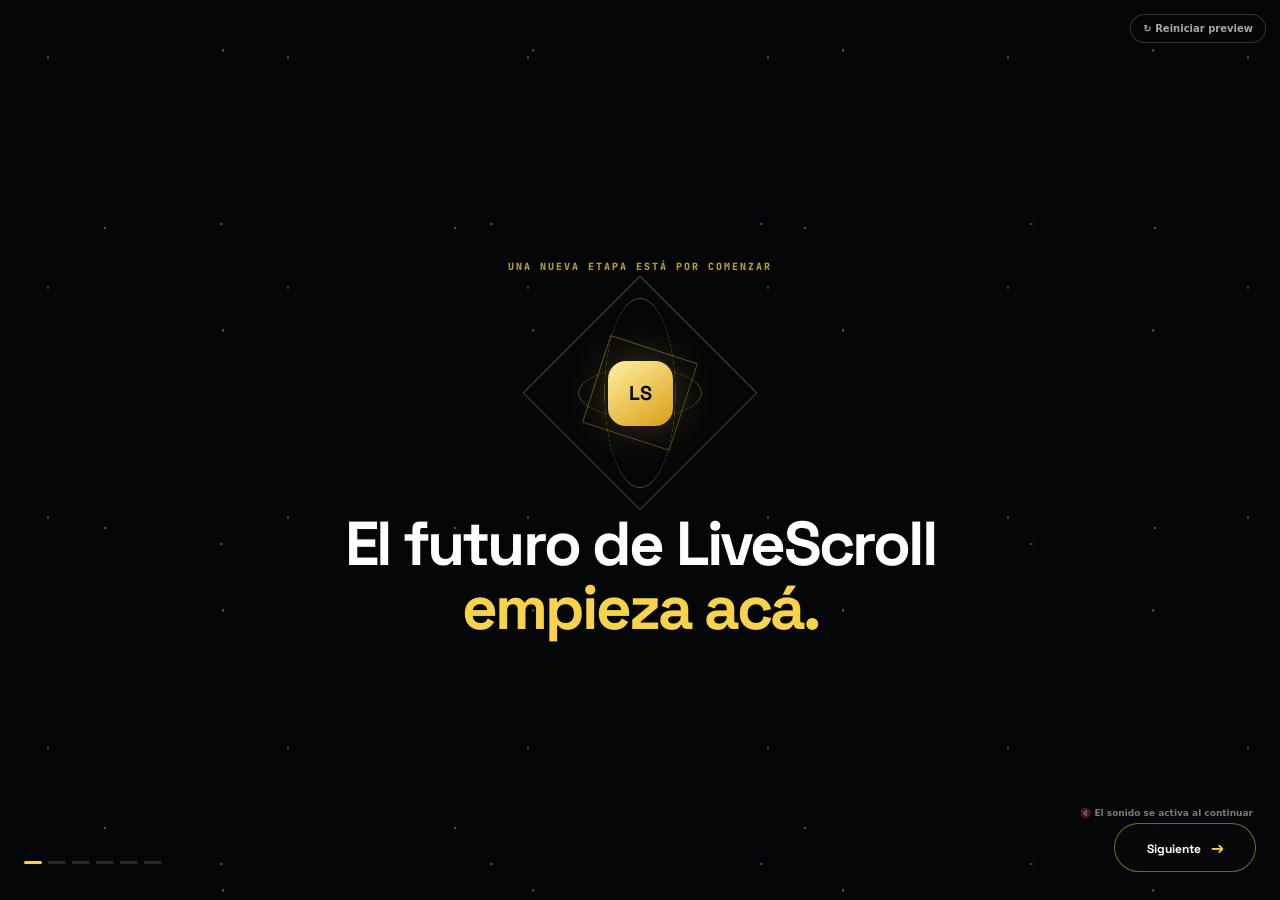
<file: PREVIEW-INTRO-LIVESCROLL-6.html>
<!doctype html>
<html lang="es">
<head>
  <meta charset="utf-8">
  <meta name="viewport" content="width=device-width,initial-scale=1">
  <meta name="theme-color" content="#050608">
  <title>Preview · Intro LiveScroll 6</title>
  <link href="https://fonts.googleapis.com/css2?family=Space+Grotesk:wght@500;700&family=JetBrains+Mono:wght@700&display=swap" rel="stylesheet">
  <style>
    html,body{margin:0;width:100%;height:100%;overflow:hidden;background:#050608}
    .preview-restart{position:fixed;z-index:10001;top:14px;right:14px;border:1px solid rgba(255,255,255,.18);border-radius:999px;background:rgba(5,6,8,.76);color:rgba(255,255,255,.65);padding:8px 12px;font:700 10px system-ui;cursor:pointer}
    *{box-sizing:border-box}.ls6-cinematic{--g:#f7d34b;--gb:#fff1a3;position:fixed;inset:0;z-index:9999;overflow:hidden;display:grid;place-items:center;background:#050608;color:#fff;font-family:'Space Grotesk',system-ui,sans-serif}.ls6-stars{position:absolute;inset:0;opacity:.3;background-image:radial-gradient(circle at 20% 25%,#f7d34b 0 1px,transparent 1.5px),radial-gradient(circle at 72% 18%,#fff 0 1px,transparent 1.5px),radial-gradient(circle at 82% 70%,#f7d34b 0 1px,transparent 1.5px),radial-gradient(circle at 30% 76%,#fff 0 1px,transparent 1.5px);background-size:240px 230px,310px 280px,270px 320px,350px 300px;animation:stars 9s linear infinite}.ls6-gold-seed{position:absolute;width:8px;height:8px;border-radius:50%;background:var(--gb);box-shadow:0 0 22px 7px #f7d34b88;opacity:0}.ls6-scene{position:absolute;inset:0;z-index:2;display:flex;flex-direction:column;align-items:center;justify-content:center;text-align:center;padding:28px;opacity:0;visibility:hidden}.ls6-kicker,.ls6-small{font:800 10px 'JetBrains Mono',monospace;letter-spacing:.2em;color:#f7d34bb8}.ls6-scene-welcome h1{margin:24px 0 0;font-size:clamp(31px,6vw,62px);line-height:1.03;letter-spacing:-.045em}.ls6-scene-welcome h1 em{font-style:normal;color:var(--g)}.ls6-gold-interface{position:relative;width:190px;height:190px;margin-top:25px;display:grid;place-items:center;transform-style:preserve-3d}.ls6-gold-interface>span{position:absolute;inset:12px;border:1px solid #f7d34b55;transform:rotate(45deg);animation:turn 7s linear infinite}.ls6-gold-interface>span:nth-child(2){inset:33px;border-radius:50%;transform:rotateX(66deg);animation-duration:5s}.ls6-gold-interface>span:nth-child(3){inset:49px;transform:rotate(18deg);animation-duration:8s;animation-direction:reverse}.ls6-gold-interface>span:nth-child(4){inset:0;border-radius:50%;transform:rotateY(68deg);animation-duration:6s}.ls6-interface-core{width:65px;height:65px;border-radius:18px;display:grid;place-items:center;font-size:20px;font-weight:900;color:#090a0d;background:linear-gradient(145deg,var(--gb),#d99c16);box-shadow:0 0 45px #f7d34b44}.ls6-impact-text{font-size:clamp(54px,13vw,132px);font-weight:900;letter-spacing:-.06em;color:#090a0d}.ls6-message{margin-top:18px;font-size:clamp(28px,6.5vw,68px);font-weight:700;line-height:1.03;letter-spacing:-.05em}.ls6-message strong{color:var(--g);font-weight:900}.ls6-six{font-size:clamp(180px,43vw,430px);font-weight:900;line-height:.75;color:transparent;background:linear-gradient(110deg,#8f5d08,#fff1a3 38%,#c8860c 68%,#f7d34b);-webkit-background-clip:text;background-clip:text;filter:drop-shadow(0 24px 35px #f7d34b33)}.ls6-six-caption{margin-top:35px;font:900 10px 'JetBrains Mono',monospace;letter-spacing:.22em;color:#ffffff88}.ls6-path-line{position:absolute;left:50%;bottom:-12%;width:3px;height:78%;background:linear-gradient(transparent,var(--g),transparent);box-shadow:0 0 22px #f7d34bcc;transform:perspective(500px) rotateX(58deg);transform-origin:bottom}.ls6-brand-union{display:flex;align-items:baseline;justify-content:center;font-size:clamp(48px,12vw,124px);font-weight:900;letter-spacing:-.07em;white-space:nowrap}.ls6-scroll{color:var(--g)}.ls6-brand-six{margin-left:.11em;color:var(--g)}.ls6-coming{margin-top:20px;padding:8px 18px;border:1px solid #f7d34b66;border-radius:999px;font:900 11px 'JetBrains Mono',monospace;letter-spacing:.24em;color:var(--g);background:#f7d34b11}.ls6-next{position:absolute;z-index:9;right:24px;bottom:28px;min-width:142px;padding:13px 18px;border:1px solid #f7d34b77;border-radius:999px;background:#08090bcf;color:#fff;font:800 12px 'Space Grotesk',sans-serif;cursor:pointer}.ls6-next span{color:var(--g);margin-left:7px;font-size:16px}.ls6-progress{position:absolute;z-index:9;left:24px;bottom:36px;display:flex;gap:6px}.ls6-progress i{width:18px;height:3px;border-radius:5px;background:#ffffff22}.ls6-cinematic[data-scene="0"] .ls6-progress i:nth-child(1),.ls6-cinematic[data-scene="1"] .ls6-progress i:nth-child(-n+2),.ls6-cinematic[data-scene="2"] .ls6-progress i:nth-child(-n+3),.ls6-cinematic[data-scene="3"] .ls6-progress i:nth-child(-n+4),.ls6-cinematic[data-scene="4"] .ls6-progress i:nth-child(-n+5),.ls6-cinematic[data-scene="5"] .ls6-progress i{background:var(--g)}.ls6-cinematic[data-scene="0"] .ls6-scene-welcome{visibility:visible;animation:rise .65s ease both}.ls6-cinematic[data-scene="1"] .ls6-scene-year{visibility:visible;animation:year .75s ease both}.ls6-cinematic[data-scene="1"] .ls6-gold-seed{animation:expand .75s ease both}.ls6-cinematic[data-scene="2"] .ls6-scene-influencer,.ls6-cinematic[data-scene="4"] .ls6-scene-path{visibility:visible;animation:rise .7s ease both}.ls6-cinematic[data-scene="3"] .ls6-scene-six{visibility:visible;animation:reveal .4s ease both}.ls6-cinematic[data-scene="3"] .ls6-six{animation:six 1.05s ease both,spin 7s 1.05s linear infinite}.ls6-cinematic[data-scene="5"] .ls6-scene-union{visibility:visible;animation:reveal .4s ease both}.ls6-cinematic[data-scene="5"] .ls6-live{animation:live .8s ease both}.ls6-cinematic[data-scene="5"] .ls6-scroll{animation:scroll .8s .08s ease both}.ls6-cinematic[data-scene="5"] .ls6-brand-six{animation:brand6 .8s .16s ease both}.ls6-cinematic[data-scene="5"] .ls6-coming{animation:coming .42s .82s ease both}@keyframes rise{from{opacity:0;transform:translateY(28px) scale(.96)}to{opacity:1;transform:none}}@keyframes reveal{to{opacity:1}}@keyframes year{0%{opacity:0;transform:scale(1.8)}100%{opacity:1;transform:scale(1)}}@keyframes expand{from{opacity:1;transform:scale(1)}to{opacity:1;transform:scale(230)}}@keyframes six{from{opacity:0;transform:rotateY(-170deg) scale(.2)}to{opacity:1;transform:none}}@keyframes spin{to{transform:rotateY(360deg)}}@keyframes live{from{opacity:0;transform:translateX(-65vw)}to{opacity:1;transform:none}}@keyframes scroll{from{opacity:0;transform:translateY(-55vh)}to{opacity:1;transform:none}}@keyframes brand6{from{opacity:0;transform:translateX(55vw) rotate(120deg)}to{opacity:1;transform:none}}@keyframes coming{from{opacity:0;transform:scale(.3)}to{opacity:1;transform:none}}@keyframes turn{to{rotate:1 1 .4 360deg}}@keyframes stars{to{background-position:40px 20px,-30px 25px,25px -35px,-25px -20px}}@media(max-width:600px){.ls6-next{left:22px;right:22px;bottom:24px;width:calc(100% - 44px)}.ls6-progress{left:50%;bottom:86px;transform:translateX(-50%)}.ls6-gold-interface{width:160px;height:160px}}
    .ls6-sparkles{position:absolute;left:50%;top:50%;width:min(620px,88vw);height:210px;transform:translate(-50%,-50%);pointer-events:none}.ls6-sparkles i{position:absolute;width:5px;height:5px;border-radius:50%;background:#fff1a3;box-shadow:0 0 12px 3px #f7d34baa;opacity:0}.ls6-sparkles i:nth-child(1){left:5%;top:45%}.ls6-sparkles i:nth-child(2){left:17%;top:15%}.ls6-sparkles i:nth-child(3){left:31%;top:78%}.ls6-sparkles i:nth-child(4){left:47%;top:8%}.ls6-sparkles i:nth-child(5){left:62%;top:82%}.ls6-sparkles i:nth-child(6){left:76%;top:18%}.ls6-sparkles i:nth-child(7){left:89%;top:58%}.ls6-sparkles i:nth-child(8){left:55%;top:38%}.ls6-cinematic[data-scene="5"] .ls6-live{animation:live 1.35s ease both}.ls6-cinematic[data-scene="5"] .ls6-scroll{animation:scroll 1.35s .18s ease both}.ls6-cinematic[data-scene="5"] .ls6-brand-six{animation:brand6 1.35s .36s ease both}.ls6-cinematic[data-scene="5"] .ls6-sparkles i{animation:spark 1.2s 1.25s ease-out both}.ls6-cinematic[data-scene="5"] .ls6-sparkles i:nth-child(2n){animation-delay:1.38s}.ls6-cinematic[data-scene="5"] .ls6-sparkles i:nth-child(3n){animation-delay:1.5s}.ls6-cinematic[data-scene="5"] .ls6-coming{animation:coming .5s 1.62s ease both}@keyframes spark{0%{opacity:0;transform:scale(.2)}35%{opacity:1;transform:scale(1.45) rotate(90deg)}100%{opacity:0;transform:scale(.25) rotate(180deg) translateY(-20px)}}
  </style>
</head>
<body>
<button class="preview-restart" onclick="location.reload()">↻ Reiniciar preview</button>
<div id="introOverlay" class="ls6-cinematic" data-scene="0" role="dialog" aria-label="Presentación de LiveScroll 6">
  <div class="ls6-stars"></div><div class="ls6-gold-seed"></div>
  <section class="ls6-scene ls6-scene-welcome"><div class="ls6-kicker">UNA NUEVA ETAPA ESTÁ POR COMENZAR</div><div class="ls6-gold-interface"><span></span><span></span><span></span><span></span><div class="ls6-interface-core">LS</div></div><h1>El futuro de LiveScroll<br><em>empieza acá.</em></h1></section>
  <section class="ls6-scene ls6-scene-year"><div class="ls6-impact-text">ESTE AÑO</div></section>
  <section class="ls6-scene ls6-scene-influencer"><div class="ls6-small">TU HISTORIA PUEDE CAMBIAR</div><div class="ls6-message">PODÉS SER EL PRÓXIMO<br><strong>INFLUENCER ARGENTINO</strong></div></section>
  <section class="ls6-scene ls6-scene-six"><div class="ls6-six">6</div><div class="ls6-six-caption">LA PRÓXIMA GENERACIÓN</div></section>
  <section class="ls6-scene ls6-scene-path"><div class="ls6-path-line"></div><div class="ls6-message">PREPARATE PARA RECORRER<br><strong>ESTE CAMINO JUNTOS</strong></div></section>
  <section class="ls6-scene ls6-scene-union"><div class="ls6-brand-union"><span class="ls6-live">Live</span><span class="ls6-scroll">Scroll</span><span class="ls6-brand-six">6</span></div><div class="ls6-sparkles"><i></i><i></i><i></i><i></i><i></i><i></i><i></i><i></i></div><div class="ls6-coming">PRÓXIMAMENTE</div></section>
  <button id="ls6NextButton" class="ls6-next" type="button" onclick="advancePreview(event)">Siguiente <span>→</span></button>
  <div id="soundStatus" style="position:absolute;z-index:10000;right:27px;bottom:82px;font:700 9px system-ui;color:#ffffff77">🔇 El sonido se activa al continuar</div>
  <div class="ls6-progress"><i></i><i></i><i></i><i></i><i></i><i></i></div>
  <audio id="previewMusic" src="violet-sky-livescroll.mp3" preload="none" loop></audio>
</div>
<script>
let scene=0,audioCtx=null,musicGain=null;
function music(){try{if(musicGain)return;const m=document.getElementById('previewMusic');m.volume=.48;m.play().then(()=>{musicGain=true;document.getElementById('soundStatus').textContent='🔊 Violet Sky · FiftySounds'}).catch(()=>{document.getElementById('soundStatus').textContent='🔇 Abrí el preview descargado con Chrome'})}catch(_){}}
function sound(kind){try{audioCtx=audioCtx||new(AudioContext||webkitAudioContext)();if(audioCtx.state==='suspended')audioCtx.resume();const n=audioCtx.currentTime,o=audioCtx.createOscillator(),g=audioCtx.createGain();o.connect(g);g.connect(audioCtx.destination);o.type=kind==='impact'?'sawtooth':'sine';o.frequency.setValueAtTime(kind==='impact'?115:430,n);o.frequency.exponentialRampToValueAtTime(kind==='impact'?42:120,n+(kind==='impact'?.28:.18));g.gain.setValueAtTime(.0001,n);g.gain.exponentialRampToValueAtTime(kind==='impact'?.13:.055,n+.018);g.gain.exponentialRampToValueAtTime(.0001,n+(kind==='impact'?.34:.22));o.start(n);o.stop(n+.36)}catch(_){}}
function advancePreview(e){e.stopPropagation();music();scene++;if(scene>5){scene=0}const el=document.getElementById('introOverlay');el.dataset.scene=String(scene);sound(scene===1||scene===3||scene===5?'impact':'whoosh');const b=document.getElementById('ls6NextButton');b.innerHTML=scene===5?'Repetir <span>↻</span>':'Siguiente <span>→</span>'}
</script>
</body>
</html>
</file>
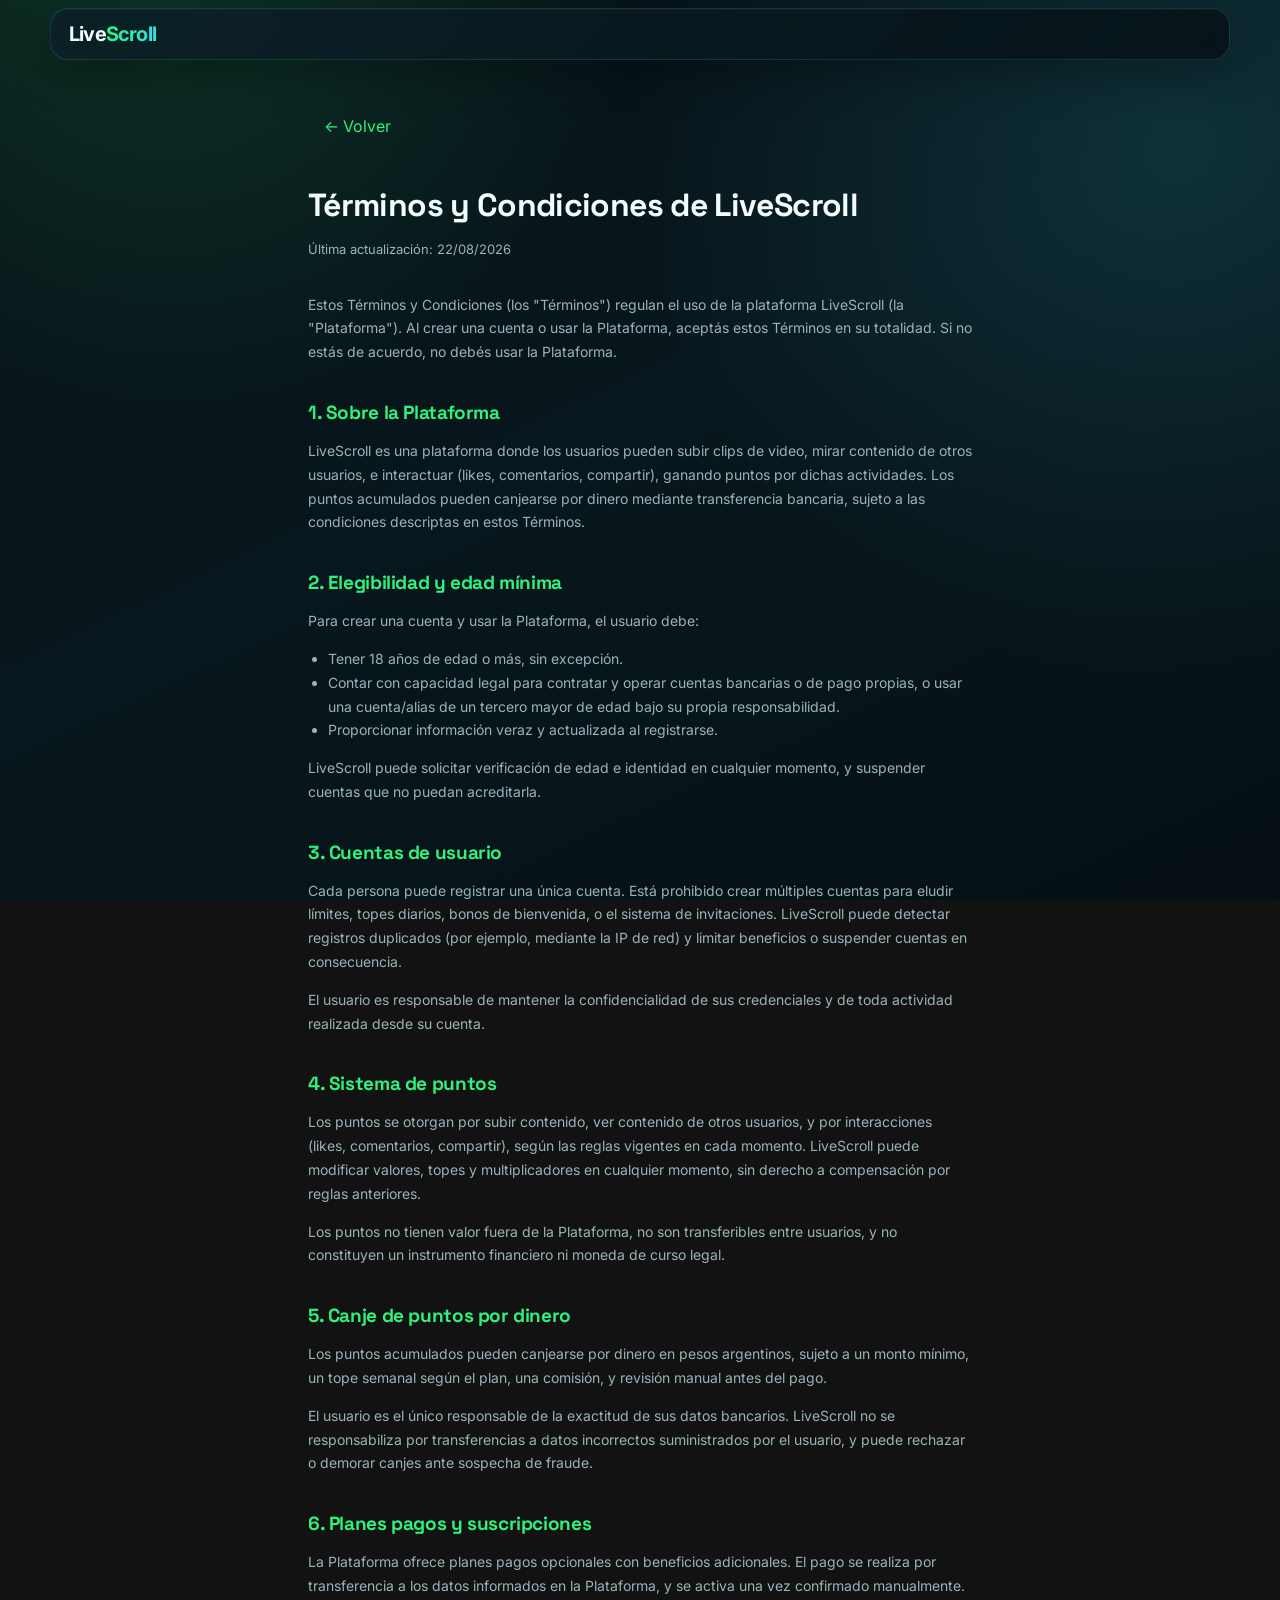
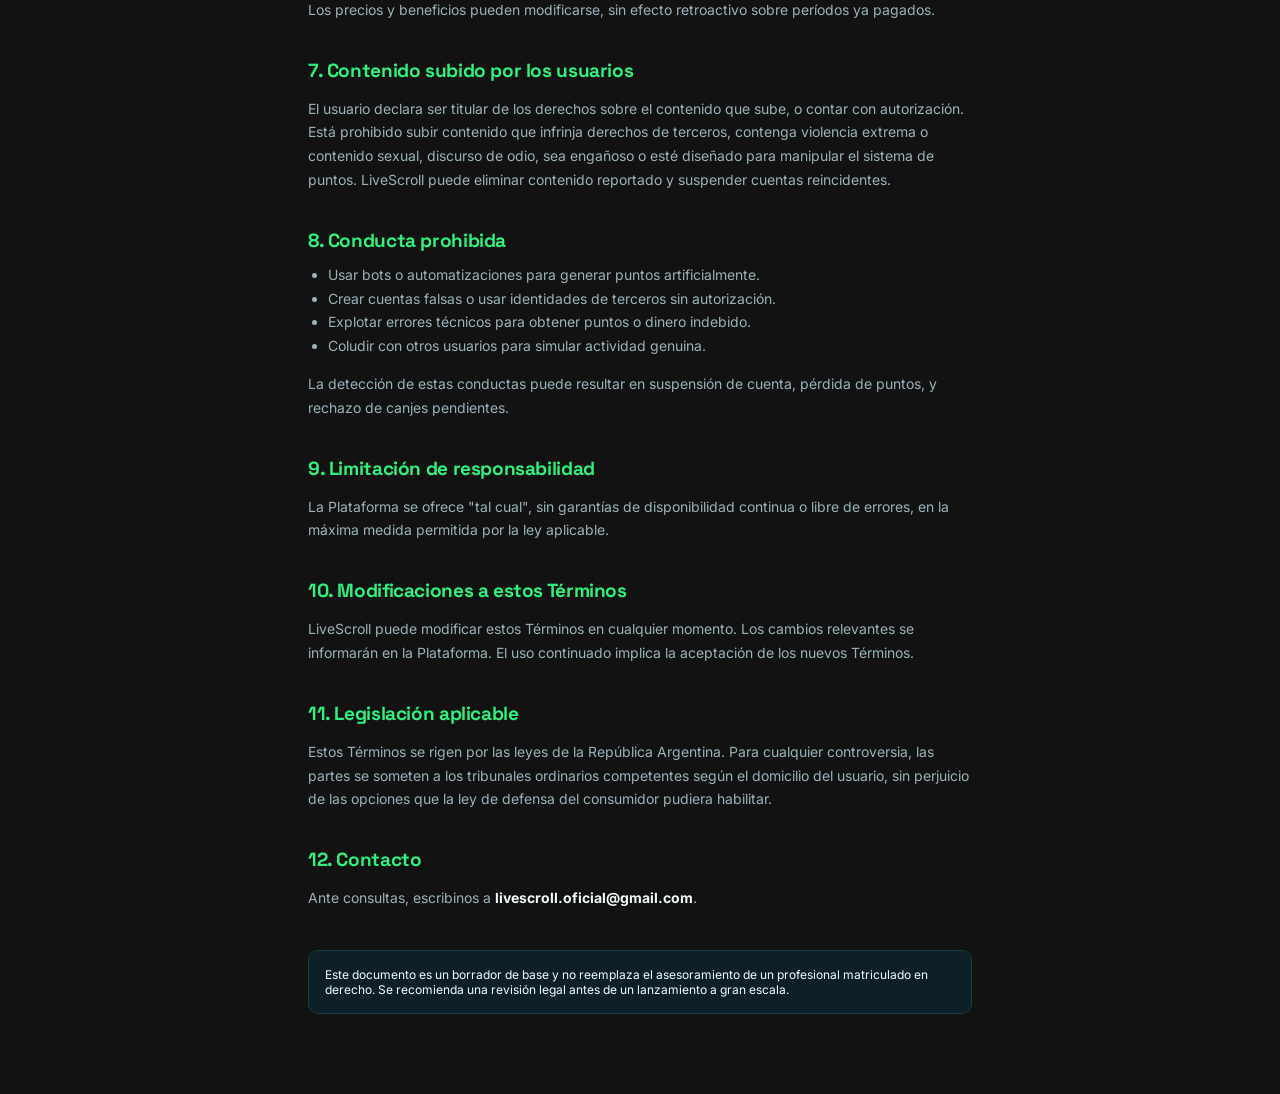
<file: terminos.html>
<!DOCTYPE html>
<html lang="es">
<head>
<meta charset="UTF-8">
<meta name="viewport" content="width=device-width, initial-scale=1.0">
<title>Términos y Condiciones — LiveScroll</title>
<link rel="preconnect" href="https://fonts.googleapis.com">
<link href="https://fonts.googleapis.com/css2?family=Space+Grotesk:wght@500;700&family=Inter:wght@400;500;600&family=JetBrains+Mono:wght@400;700&display=swap" rel="stylesheet">
<link rel="stylesheet" href="style.css">
<style>
  .legal-wrap { max-width: 720px; margin: 0 auto; padding: 48px 28px 80px; }
  .legal-wrap h1 { font-size: 32px; margin-bottom: 6px; }
  .legal-wrap .updated { color: var(--text-dim); font-size: 13px; margin-bottom: 32px; }
  .legal-wrap h2 { font-size: 19px; color: var(--gold); margin-top: 36px; margin-bottom: 10px; }
  .legal-wrap p, .legal-wrap li { color: var(--text-dim); font-size: 14px; line-height: 1.7; }
  .legal-wrap ul { margin: 8px 0; padding-left: 20px; }
  .legal-wrap .note { margin-top: 40px; padding: 16px; background: var(--panel); border: 1px solid var(--border); border-radius: 10px; font-size: 12px; }
  .legal-wrap a.back { display: inline-block; margin-bottom: 20px; }
</style>
</head>
<body>
<nav>
  <div class="nav-brand">Live<span>Scroll</span></div>
</nav>

<div class="legal-wrap">
  <a href="index.html" class="back btn-outline" style="text-decoration:none; display:inline-block; padding:8px 16px;">← Volver</a>

  <h1>Términos y Condiciones de LiveScroll</h1>
  <p class="updated">Última actualización: 22/08/2026</p>

  <p>Estos Términos y Condiciones (los "Términos") regulan el uso de la plataforma LiveScroll (la "Plataforma"). Al crear una cuenta o usar la Plataforma, aceptás estos Términos en su totalidad. Si no estás de acuerdo, no debés usar la Plataforma.</p>

  <h2>1. Sobre la Plataforma</h2>
  <p>LiveScroll es una plataforma donde los usuarios pueden subir clips de video, mirar contenido de otros usuarios, e interactuar (likes, comentarios, compartir), ganando puntos por dichas actividades. Los puntos acumulados pueden canjearse por dinero mediante transferencia bancaria, sujeto a las condiciones descriptas en estos Términos.</p>

  <h2>2. Elegibilidad y edad mínima</h2>
  <p>Para crear una cuenta y usar la Plataforma, el usuario debe:</p>
  <ul>
    <li>Tener 18 años de edad o más, sin excepción.</li>
    <li>Contar con capacidad legal para contratar y operar cuentas bancarias o de pago propias, o usar una cuenta/alias de un tercero mayor de edad bajo su propia responsabilidad.</li>
    <li>Proporcionar información veraz y actualizada al registrarse.</li>
  </ul>
  <p>LiveScroll puede solicitar verificación de edad e identidad en cualquier momento, y suspender cuentas que no puedan acreditarla.</p>

  <h2>3. Cuentas de usuario</h2>
  <p>Cada persona puede registrar una única cuenta. Está prohibido crear múltiples cuentas para eludir límites, topes diarios, bonos de bienvenida, o el sistema de invitaciones. LiveScroll puede detectar registros duplicados (por ejemplo, mediante la IP de red) y limitar beneficios o suspender cuentas en consecuencia.</p>
  <p>El usuario es responsable de mantener la confidencialidad de sus credenciales y de toda actividad realizada desde su cuenta.</p>

  <h2>4. Sistema de puntos</h2>
  <p>Los puntos se otorgan por subir contenido, ver contenido de otros usuarios, y por interacciones (likes, comentarios, compartir), según las reglas vigentes en cada momento. LiveScroll puede modificar valores, topes y multiplicadores en cualquier momento, sin derecho a compensación por reglas anteriores.</p>
  <p>Los puntos no tienen valor fuera de la Plataforma, no son transferibles entre usuarios, y no constituyen un instrumento financiero ni moneda de curso legal.</p>

  <h2>5. Canje de puntos por dinero</h2>
  <p>Los puntos acumulados pueden canjearse por dinero en pesos argentinos, sujeto a un monto mínimo, un tope semanal según el plan, una comisión, y revisión manual antes del pago.</p>
  <p>El usuario es el único responsable de la exactitud de sus datos bancarios. LiveScroll no se responsabiliza por transferencias a datos incorrectos suministrados por el usuario, y puede rechazar o demorar canjes ante sospecha de fraude.</p>

  <h2>6. Planes pagos y suscripciones</h2>
  <p>La Plataforma ofrece planes pagos opcionales con beneficios adicionales. El pago se realiza por transferencia a los datos informados en la Plataforma, y se activa una vez confirmado manualmente. Los precios y beneficios pueden modificarse, sin efecto retroactivo sobre períodos ya pagados.</p>

  <h2>7. Contenido subido por los usuarios</h2>
  <p>El usuario declara ser titular de los derechos sobre el contenido que sube, o contar con autorización. Está prohibido subir contenido que infrinja derechos de terceros, contenga violencia extrema o contenido sexual, discurso de odio, sea engañoso o esté diseñado para manipular el sistema de puntos. LiveScroll puede eliminar contenido reportado y suspender cuentas reincidentes.</p>

  <h2>8. Conducta prohibida</h2>
  <ul>
    <li>Usar bots o automatizaciones para generar puntos artificialmente.</li>
    <li>Crear cuentas falsas o usar identidades de terceros sin autorización.</li>
    <li>Explotar errores técnicos para obtener puntos o dinero indebido.</li>
    <li>Coludir con otros usuarios para simular actividad genuina.</li>
  </ul>
  <p>La detección de estas conductas puede resultar en suspensión de cuenta, pérdida de puntos, y rechazo de canjes pendientes.</p>

  <h2>9. Limitación de responsabilidad</h2>
  <p>La Plataforma se ofrece "tal cual", sin garantías de disponibilidad continua o libre de errores, en la máxima medida permitida por la ley aplicable.</p>

  <h2>10. Modificaciones a estos Términos</h2>
  <p>LiveScroll puede modificar estos Términos en cualquier momento. Los cambios relevantes se informarán en la Plataforma. El uso continuado implica la aceptación de los nuevos Términos.</p>

  <h2>11. Legislación aplicable</h2>
  <p>Estos Términos se rigen por las leyes de la República Argentina. Para cualquier controversia, las partes se someten a los tribunales ordinarios competentes según el domicilio del usuario, sin perjuicio de las opciones que la ley de defensa del consumidor pudiera habilitar.</p>

  <h2>12. Contacto</h2>
  <p>Ante consultas, escribinos a <strong style="color:var(--text)">livescroll.oficial@gmail.com</strong>.</p>

  <div class="note">
    Este documento es un borrador de base y no reemplaza el asesoramiento de un profesional matriculado en derecho. Se recomienda una revisión legal antes de un lanzamiento a gran escala.
  </div>
</div>

</body>
</html>
</file>
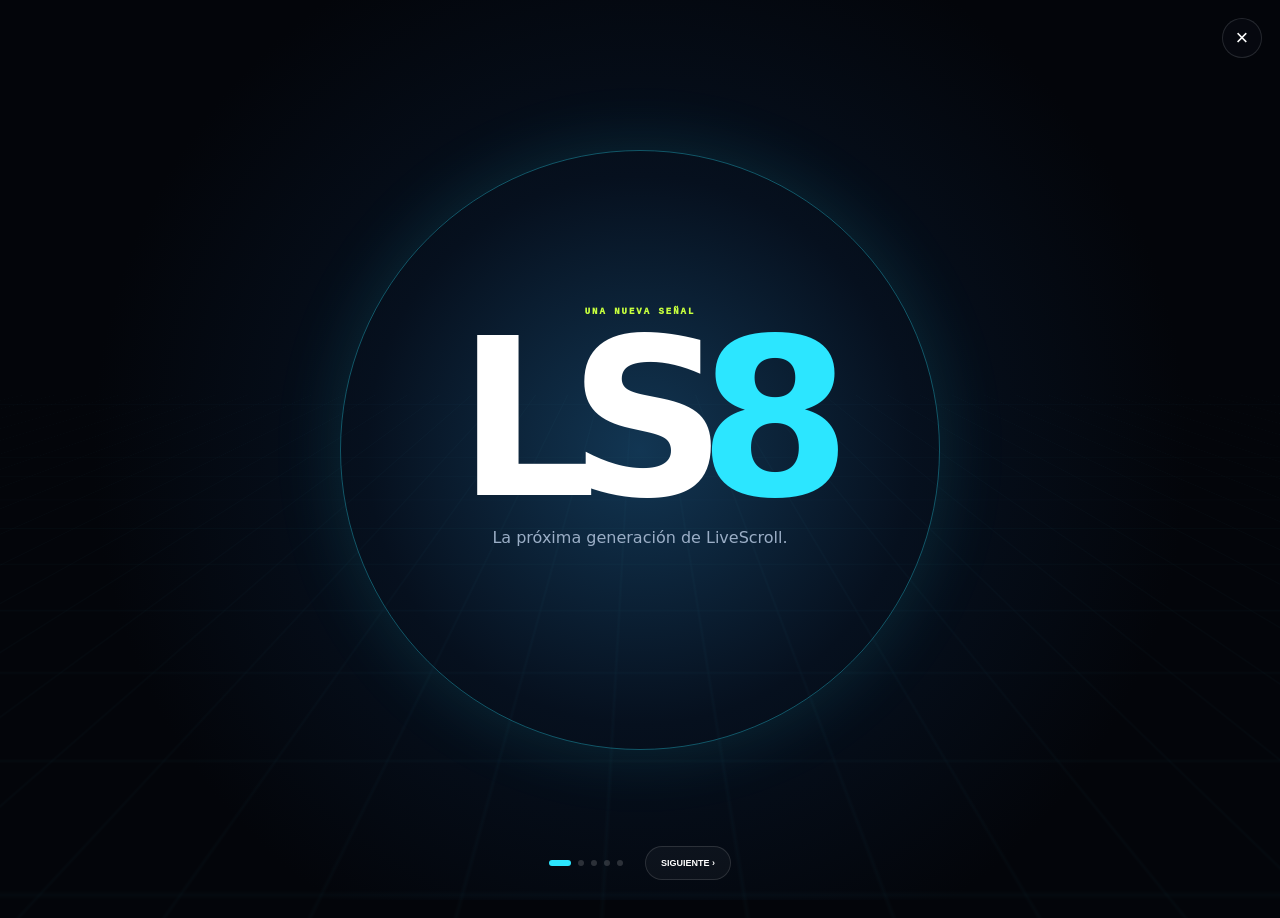
<file: ls8/demo.html>
<!doctype html><html lang="es"><head><meta charset="utf-8"><meta name="viewport" content="width=device-width,initial-scale=1,viewport-fit=cover"><meta name="theme-color" content="#04070c"><title>LiveScroll 8 · Demo</title><link rel="stylesheet" href="./demo.css?v=1"></head><body>
<main id="demo" class="demo"><section class="scene active intro-scene" data-scene="0"><div class="grid"></div><div class="signal"></div><small>UNA NUEVA SEÑAL</small><h1>LS<b>8</b></h1><p>La próxima generación de LiveScroll.</p></section><section class="scene feed-scene" data-scene="1"><header><b>Para ti</b><span>Siguiendo</span></header><div class="demo-video"><div class="play">▶</div><aside><i>◎</i><i>♥</i><i>●</i><i>↗</i></aside><footer><b>@EzequielIUTU</b><span>Un feed más natural. Una sola señal a la vez.</span></footer></div></section><section class="scene profile-scene" data-scene="2"><small>MUNDO DE CREADOR</small><div class="cover"><b>IDENTIDAD LS8</b></div><div class="identity"><i>8</i><span><b>@TuUsuario</b><em>Tu perfil ahora se siente como un mundo propio.</em></span></div><div class="stats"><b>VIDEOS</b><b>SEGUIDORES</b><b>PUNTOS</b></div></section><section class="scene performance-scene" data-scene="3"><small>SE ADAPTA A VOS</small><h2>Gráficos y Rendimiento</h2><div><span><b>Modo rendimiento</b><i>ACTIVO</i></span><span><b>Ahorro de datos</b><i>ACTIVO</i></span><span><b>Movimiento natural</b><i>LS8</i></span></div><p>Más estable, más fluido y preparado para cada dispositivo.</p></section><section class="scene final-scene" data-scene="4"><div class="final-glow"></div><small>LA EVOLUCIÓN CONTINÚA</small><h2>PRÓXIMAMENTE</h2><strong>2027</strong><p>LiveScroll 8</p><button id="backNow">VOLVER A LIVESCROLL</button><em id="returnCopy">Volviendo automáticamente…</em></section><nav><div id="dots"></div><button id="nextScene">SIGUIENTE <b>›</b></button></nav><button class="close" id="closeDemo">×</button></main><script src="./demo.js?v=1"></script></body></html>
</file>
<file: style.css>
:root {
  --ink: #071116;
  --panel: #0D2028;
  --panel-2: #12303A;
  --gold: #2EF27C;
  --gold-dim: #18A75A;
  --green: #38DDF2;
  --red: #F87171;
  --text: #F4FBFC;
  --text-dim: #9AB3BA;
  --border: #183B46;
  --ls6-accent: #F4D35E;
  --ls6-glow-green: rgba(46,242,124,.16);
  --ls6-glow-blue: rgba(56,221,242,.13);
}

/* Shared Core · identidad institucional sin cambiar la generación */
.shared-nav-brand{display:flex;align-items:center;gap:7px}.shared-nav-brand>img{width:34px;height:34px;object-fit:contain;filter:drop-shadow(0 0 10px rgba(72,221,242,.22))}.shared-nav-brand>span{display:flex;align-items:baseline}.shared-hero-logo{display:block;width:min(190px,46vw);max-height:195px;object-fit:contain;margin:0 auto 18px;filter:drop-shadow(0 14px 30px rgba(0,0,0,.32))}@media(max-width:600px){.shared-nav-brand>img{width:29px;height:29px}.shared-hero-logo{width:145px;max-height:150px;margin-bottom:12px}}
.shared-boot-logo{width:58px;height:58px;object-fit:contain;margin:0 auto 9px;filter:drop-shadow(0 0 18px rgba(72,215,255,.28))}.shared-intro-mark{width:68px;height:68px;object-fit:contain;margin:0 auto 13px;filter:drop-shadow(0 0 18px rgba(244,211,94,.24))}.shared-portal-mark{width:72px;height:72px;object-fit:contain;margin:0 auto 5px;filter:drop-shadow(0 0 24px rgba(244,211,94,.25))}@media(max-width:600px){.shared-boot-logo{width:46px;height:46px}.shared-intro-mark,.shared-portal-mark{width:52px;height:52px;margin-bottom:6px}}

* { box-sizing: border-box; }

@keyframes fadeIn { from { opacity: 0; } to { opacity: 1; } }
@keyframes scaleIn { from { opacity: 0; transform: scale(0.94); } to { opacity: 1; transform: scale(1); } }
@keyframes fadeInUp { from { opacity: 0; transform: translateY(10px); } to { opacity: 1; transform: translateY(0); } }
@keyframes heartPop { 0% { opacity: 0; transform: translate(-50%,-50%) scale(0.5); } 30% { opacity: 1; transform: translate(-50%,-50%) scale(1.2); } 100% { opacity: 0; transform: translate(-50%,-50%) scale(1.5); } }

.page-title { animation: fadeInUp 0.35s cubic-bezier(0.16, 1, 0.3, 1); }
.video-card, .form-card { animation: fadeInUp 0.3s cubic-bezier(0.16, 1, 0.3, 1); }
.hero h1, .hero p.sub, .trust-chips, .steps, .cta-row {
  animation: fadeInUp 0.5s cubic-bezier(0.16, 1, 0.3, 1) both;
}
.hero p.sub { animation-delay: 0.05s; }
.trust-chips { animation-delay: 0.1s; }
.steps { animation-delay: 0.15s; }
.cta-row { animation-delay: 0.2s; }

button.btn, .btn {
  box-shadow: 0 0 0 rgba(34,197,94,0);
  transition: transform 0.2s cubic-bezier(0.16, 1, 0.3, 1), box-shadow 0.2s ease;
}
button.btn:hover, .btn:hover {
  box-shadow: 0 4px 20px rgba(34,197,94,0.25);
}
button.btn-outline {
  transition: border-color 0.15s ease, transform 0.15s ease;
}
button.btn-outline:hover {
  border-color: var(--gold-dim);
  transform: translateY(-1px);
}

.form-card, .video-card, .auth-box, .wallet-hero {
  transition: border-color 0.15s ease;
}

.odometer-wrap {
  box-shadow: 0 0 40px rgba(34,197,94,0.08);
}

html, body { overflow-x: hidden; max-width: 100%; }
:root { color-scheme: dark; }

body {
  margin: 0;
  background: var(--ink);
  color: var(--text);
  font-family: 'Inter', system-ui, sans-serif;
  -webkit-font-smoothing: antialiased;
}

h1, h2, h3, .display {
  font-family: 'Space Grotesk', sans-serif;
  letter-spacing: -0.02em;
}

.mono { font-family: 'JetBrains Mono', monospace; font-variant-numeric: tabular-nums; }

a { color: var(--gold); }

.hidden { display: none !important; }

/* ---------- NAV ---------- */
nav {
  display: flex;
  align-items: center;
  justify-content: space-between;
  padding: 18px 28px;
  padding-top: max(18px, env(safe-area-inset-top));
  border-bottom: 1px solid var(--border);
  position: sticky;
  top: 0;
  background: rgba(6,16,20,0.92);
  backdrop-filter: blur(8px);
  z-index: 20;
}
.nav-brand { font-size: 20px; font-weight: 700; }
.nav-brand span { color: var(--gold); }
.nav-links { display: flex; gap: 4px; align-items: center; }
.nav-links button {
  background: none; border: none; color: var(--text-dim);
  font-family: inherit; font-size: 14px; padding: 8px 14px;
  border-radius: 8px; cursor: pointer;
}
.nav-links button.active { color: var(--gold); background: var(--panel-2); }

#navRight {
  display: flex; align-items: center; gap: 6px; flex-shrink: 0;
}

.nav-balance {
  font-family: 'JetBrains Mono', monospace; font-variant-numeric: tabular-nums;
  background: var(--panel-2); border: 1px solid var(--gold-dim);
  color: var(--gold); padding: 6px 14px; border-radius: 20px; font-size: 14px;
}

.nav-plan-chip {
  display: flex; align-items: center; gap: 8px; flex-shrink: 0;
  background: var(--panel-2); border: 1px solid var(--gold-dim);
  border-radius: 20px; padding: 5px 6px 5px 14px;
}
.nav-plan-chip .plan-name {
  font-size: 11px; color: var(--gold-dim); white-space: nowrap;
}
.nav-plan-chip .divider { width: 1px; height: 14px; background: var(--border); }
.nav-plan-chip .pts {
  font-family: 'JetBrains Mono', monospace; font-variant-numeric: tabular-nums;
  color: var(--gold); font-size: 13px; padding: 4px 10px;
  background: var(--ink); border-radius: 16px; white-space: nowrap;
}

@media (max-width: 400px) {
  .nav-plan-chip .plan-name { display: none; }
  .nav-plan-chip { padding: 5px 6px 5px 10px; gap: 4px; }
  .nav-brand { font-size: 17px; }
}

.nav-hamburger {
  display: none;
  background: none; border: 1px solid var(--border); border-radius: 8px;
  color: var(--text); font-size: 18px; padding: 6px 12px; cursor: pointer;
}

.mobile-menu-panel {
  position: fixed; top: 0; right: 0; bottom: 0; width: 78%; max-width: 300px;
  background: var(--panel); z-index: 90; padding: 24px 20px;
  padding-top: max(24px, env(safe-area-inset-top));
  box-shadow: -10px 0 40px rgba(0,0,0,0.5);
  display: flex; flex-direction: column; gap: 6px;
  animation: slideInRight 0.2s ease;
}
.mobile-menu-panel button {
  background: none; border: none; color: var(--text); text-align: left;
  padding: 14px 10px; font-size: 15px; font-family: inherit; cursor: pointer;
  border-radius: 8px; border-bottom: 1px solid var(--border);
}
.mobile-menu-panel button.active { color: var(--gold); }

/* Android WebView: keep controls below the system notification/status bar.
   The small fallback covers WebViews that report a zero safe-area inset. */
html.ls6-app-runtime nav,
html.ls7-app-runtime nav {
  padding-top: calc(18px + max(env(safe-area-inset-top, 0px), 8px));
}

html.ls6-app-runtime .mobile-menu-panel,
html.ls7-app-runtime .mobile-menu-panel {
  padding-top: calc(24px + max(env(safe-area-inset-top, 0px), 8px));
}
.mobile-menu-overlay {
  position: fixed; inset: 0; background: rgba(0,0,0,0.6); z-index: 89;
}
@keyframes slideInRight { from { transform: translateX(100%); } to { transform: translateX(0); } }

/* ---------- 5.9.7 · NAVIGATION EVOLUTION ---------- */
.nav-brand { display:flex;align-items:center;gap:0;white-space:nowrap; }
.nav-brand b { display:inline-grid;place-items:center;width:20px;height:20px;margin-left:6px;border:1px solid rgba(244,211,94,.28);border-radius:7px;color:#1a1102;font-size:11px;background:linear-gradient(145deg,#fff1a3,#d99816);box-shadow:0 4px 14px rgba(244,211,94,.13); }
.nav-links { min-width:0;overflow-x:auto;scrollbar-width:none;overscroll-behavior-x:contain; }
.nav-links::-webkit-scrollbar { display:none; }
.nav-links button { white-space:nowrap;position:relative; }
.nav-links button.active::after { content:"";position:absolute;left:28%;right:28%;bottom:3px;height:2px;border-radius:99px;background:linear-gradient(90deg,#2ef27c,#38ddf2);box-shadow:0 0 8px rgba(56,221,242,.35); }
.ls-nav-view-enter { animation:lsNavViewEnter .22s ease both; }
@keyframes lsNavViewEnter { from { opacity:.72;transform:translate3d(0,5px,0); } to { opacity:1;transform:translate3d(0,0,0); } }

.ls-mobile-dock { display:none; }
.ls-mobile-menu-head { display:flex;align-items:center;justify-content:space-between;gap:12px;padding:2px 2px 18px;border-bottom:1px solid rgba(56,221,242,.12); }
.ls-mobile-menu-head strong { display:block;font-size:20px;letter-spacing:-.04em; }
.ls-mobile-menu-head strong em { color:#f4d35e;font-style:normal; }
.ls-mobile-menu-head small { display:block;margin-top:4px;color:var(--text-dim);font:700 8px 'JetBrains Mono',monospace;letter-spacing:.09em;text-transform:uppercase; }
.mobile-menu-panel .ls-mobile-menu-close { width:38px;height:38px;padding:0;border:1px solid rgba(56,221,242,.14);border-radius:50%;display:grid;place-items:center;flex:0 0 38px; }
.ls-mobile-menu-scroll { flex:1;min-height:0;overflow-y:auto;padding:10px 2px max(18px,env(safe-area-inset-bottom));overscroll-behavior:contain; }
.ls-mobile-menu-label { padding:13px 9px 6px;color:rgba(169,193,199,.55);font:800 8px 'JetBrains Mono',monospace;letter-spacing:.13em;text-transform:uppercase; }
.mobile-menu-panel .ls-mobile-menu-scroll > button,.ls-mobile-menu-exit button { display:grid;grid-template-columns:34px 1fr;align-items:center;width:100%;min-height:48px;padding:7px 10px;border:1px solid transparent;border-bottom-color:rgba(56,221,242,.08);text-align:left; }
.mobile-menu-panel .ls-mobile-menu-scroll > button span,.ls-mobile-menu-exit button span { display:grid;place-items:center;width:29px;height:29px;border-radius:9px;background:rgba(56,221,242,.055);font-size:14px; }
.mobile-menu-panel .ls-mobile-menu-scroll > button b,.ls-mobile-menu-exit button b { font-size:13px;font-weight:650; }
.mobile-menu-panel .ls-mobile-menu-scroll > button.active { color:#2ef27c;border-color:rgba(46,242,124,.17);background:linear-gradient(135deg,rgba(46,242,124,.09),rgba(56,221,242,.045)); }
.ls-mobile-menu-exit { margin-top:10px;padding-top:10px;border-top:1px solid rgba(244,211,94,.16);display:grid;grid-template-columns:minmax(0,1.45fr) minmax(0,.75fr);gap:7px; }
.ls-mobile-menu-exit button { min-width:0;color:var(--red);background:none;font-family:inherit;cursor:pointer;border-radius:11px; }
.ls-mobile-menu-exit .ls-menu-mode-button { color:#f4d35e;border-color:rgba(244,211,94,.26);background:linear-gradient(135deg,rgba(244,211,94,.11),rgba(244,211,94,.025));overflow:hidden; }
.ls-mobile-menu-exit .ls-menu-mode-button b { overflow:hidden;text-overflow:ellipsis;white-space:nowrap;color:inherit; }
.ls-mobile-menu-exit .ls-menu-mode-button.is-nova { color:#ffe88a;box-shadow:inset 0 0 18px rgba(244,211,94,.045);animation:ls601NovaNameGlow 2.4s ease-in-out infinite; }
.ls-mobile-menu-exit .ls-menu-mode-button.is-nova span { color:#fff1a3;text-shadow:0 0 10px rgba(244,211,94,.72); }
.ls-mobile-menu-exit .ls-menu-mode-button.is-legacy { color:#d9dde2;border-color:rgba(217,221,226,.24);background:linear-gradient(135deg,rgba(217,221,226,.10),rgba(119,128,139,.035)); }
.ls-mobile-menu-exit .ls-menu-mode-button.is-legacy span { color:#eef1f4; }
@keyframes ls601NovaNameGlow { 0%,100%{text-shadow:0 0 5px rgba(244,211,94,.24)}50%{text-shadow:0 0 13px rgba(244,211,94,.72)} }
@media(max-width:360px) { .ls-mobile-menu-exit{grid-template-columns:1fr}.ls-mobile-menu-exit button{min-height:44px} }

@media(max-width:780px) {
  body.ls-navigation-ready main.app-view { padding-bottom:max(104px,calc(env(safe-area-inset-bottom) + 90px)); }
  body.ls-navigation-ready .nav-hamburger { display:none; }
  body.ls-navigation-ready .ls-mobile-dock {
    position:fixed;z-index:18;left:50%;bottom:max(10px,env(safe-area-inset-bottom));transform:translateX(-50%);
    display:grid;grid-template-columns:repeat(5,minmax(0,1fr));width:min(calc(100% - 20px),520px);height:68px;padding:6px;
    border:1px solid rgba(56,221,242,.18);border-radius:22px;background:linear-gradient(145deg,rgba(11,31,38,.96),rgba(5,17,22,.96));
    box-shadow:0 18px 50px rgba(0,0,0,.48),inset 0 1px 0 rgba(255,255,255,.04);backdrop-filter:blur(16px) saturate(125%);
  }
  .ls-mobile-dock button { position:relative;min-width:0;border:0;border-radius:15px;background:transparent;color:var(--text-dim);font-family:inherit;cursor:pointer;display:flex;flex-direction:column;align-items:center;justify-content:center;gap:3px; }
  .ls-mobile-dock button span { font-size:17px;line-height:1; }
  .ls-mobile-dock button small { max-width:100%;overflow:hidden;text-overflow:ellipsis;font-size:8px;font-weight:750;white-space:nowrap; }
  .ls-mobile-dock button.active { color:#38ddf2;background:linear-gradient(145deg,rgba(46,242,124,.095),rgba(56,221,242,.075)); }
  .ls-mobile-dock button.active::after { content:"";position:absolute;bottom:3px;width:16px;height:2px;border-radius:99px;background:#2ef27c;box-shadow:0 0 8px rgba(46,242,124,.40); }
  .ls-mobile-dock .ls-dock-create span { width:34px;height:30px;display:grid;place-items:center;margin-top:-13px;border:1px solid rgba(255,255,255,.14);border-radius:12px;color:#03130b;font-size:24px;background:linear-gradient(135deg,#2ef27c,#38ddf2);box-shadow:0 8px 22px rgba(46,242,124,.23); }
  .mobile-menu-panel { width:min(86%,340px);max-width:340px;padding:18px 14px 0;overflow:hidden; }
  .mobile-menu-overlay { backdrop-filter:blur(3px); }
}

@media(prefers-reduced-motion:reduce) {
  .ls-nav-view-enter { animation:none !important; }
}

html.ls-legacy .ls-mobile-dock,html.ls-legacy .mobile-menu-panel { backdrop-filter:none !important;box-shadow:none !important; }
html.ls-legacy .ls-nav-view-enter { animation:none !important; }

/* ---------- 5.9.8 · SOCIAL PULSE ---------- */
#notifBell { width:38px;height:38px;display:grid;place-items:center;border:1px solid rgba(56,221,242,.13) !important;border-radius:12px;background:rgba(7,24,30,.55) !important; }
#notifBell #notifBadge { top:-6px !important;right:-7px !important;min-width:18px;box-sizing:border-box;border:2px solid #071116;border-radius:99px !important;background:linear-gradient(135deg,#fb7185,#ef4444) !important;font:800 8px 'JetBrains Mono',monospace !important;text-align:center;box-shadow:0 4px 12px rgba(239,68,68,.25); }
.ls-social-pulse-panel { position:fixed;z-index:160;top:76px;right:16px;width:min(390px,calc(100vw - 24px));max-height:min(610px,calc(100dvh - 94px));overflow:hidden;display:flex;flex-direction:column;border:1px solid rgba(56,221,242,.20);border-radius:22px;background:linear-gradient(155deg,rgba(13,34,42,.985),rgba(5,17,22,.985));box-shadow:0 28px 85px rgba(0,0,0,.58),inset 0 1px 0 rgba(255,255,255,.045);backdrop-filter:blur(18px) saturate(125%);animation:lsSocialPulseIn .28s cubic-bezier(.16,1,.3,1) both; }
.ls-notif-head { display:flex;align-items:center;justify-content:space-between;gap:14px;padding:17px 18px 14px;border-bottom:1px solid rgba(56,221,242,.11);background:radial-gradient(circle at 5% 0%,rgba(46,242,124,.10),transparent 55%); }
.ls-notif-head > div { min-width:0; }
.ls-notif-head span { display:block;margin-bottom:4px;color:#2ef27c;font:900 8px 'JetBrains Mono',monospace;letter-spacing:.14em; }
.ls-notif-head strong { display:block;font-size:19px;letter-spacing:-.035em; }
.ls-notif-head small { display:block;margin-top:3px;color:var(--text-dim);font-size:9px; }
.ls-notif-head > button { width:36px;height:36px;flex:0 0 36px;border:1px solid rgba(56,221,242,.13);border-radius:50%;background:rgba(3,13,17,.42);color:var(--text-dim);font-size:17px;cursor:pointer; }
.ls-notif-list { min-height:0;overflow-y:auto;padding:10px 10px 14px;overscroll-behavior:contain; }
.ls-notif-tools { display:flex;align-items:center;justify-content:space-between;gap:8px;margin-bottom:7px;padding:0 2px; }
.ls-notif-tools button,.ls-notif-tools span { min-height:30px;display:inline-flex;align-items:center;padding:5px 9px;border:1px solid rgba(56,221,242,.12);border-radius:9px;background:rgba(7,24,30,.48);color:var(--text-dim);font-family:inherit;font-size:9px;cursor:pointer; }
.ls-notif-tools button:hover { color:#38ddf2;border-color:rgba(56,221,242,.27); }
.ls-notif-section { margin-top:8px; }
.ls-notif-section-title { display:flex;align-items:center;gap:7px;padding:8px 7px 6px;color:rgba(169,193,199,.62);font:850 8px 'JetBrains Mono',monospace;letter-spacing:.12em;text-transform:uppercase; }
.ls-notif-section-title span { display:grid;place-items:center;min-width:18px;height:18px;padding:0 4px;border-radius:99px;background:rgba(56,221,242,.07);color:#38ddf2;font-size:8px;letter-spacing:0; }
.ls-notif-item { position:relative;width:100%;display:grid;grid-template-columns:42px minmax(0,1fr) 9px;align-items:center;gap:9px;margin:4px 0;padding:10px;border:1px solid transparent;border-radius:14px;background:transparent;color:var(--text);font-family:inherit;text-align:left;cursor:pointer;transition:transform .16s ease,border-color .16s ease,background .16s ease; }
.ls-notif-item:hover { transform:translateX(-2px);border-color:rgba(56,221,242,.15);background:rgba(56,221,242,.045); }
.ls-notif-item.is-unread { border-color:rgba(46,242,124,.12);background:linear-gradient(135deg,rgba(46,242,124,.075),rgba(56,221,242,.035)); }
.ls-notif-icon { width:40px;height:40px;display:grid;place-items:center;border:1px solid rgba(56,221,242,.12);border-radius:12px;background:rgba(3,13,17,.40);font-size:18px; }
.ls-notif-copy { min-width:0;display:block; }
.ls-notif-copy strong { display:block;overflow-wrap:anywhere;font-size:12px;font-weight:650;line-height:1.35; }
.ls-notif-copy strong em { display:inline-flex;margin-left:4px;padding:2px 5px;border-radius:99px;background:rgba(56,221,242,.10);color:#38ddf2;font:850 8px 'JetBrains Mono',monospace;font-style:normal; }
.ls-notif-copy small { display:block;margin-top:5px;color:var(--text-dim);font-size:9px;line-height:1.3; }
.ls-notif-item > i { width:7px;height:7px;border-radius:50%;background:#2ef27c;box-shadow:0 0 10px rgba(46,242,124,.55); }
.ls-notif-more { width:100%;min-height:38px;margin-top:9px;border:1px solid rgba(56,221,242,.13);border-radius:11px;background:rgba(56,221,242,.035);color:#38ddf2;font-family:inherit;font-size:10px;cursor:pointer; }
.ls-notif-empty { min-height:260px;display:flex;flex-direction:column;align-items:center;justify-content:center;padding:24px;text-align:center; }
.ls-notif-empty span { font-size:30px;opacity:.8; }
.ls-notif-empty strong { margin-top:12px;font-size:14px; }
.ls-notif-empty small { max-width:240px;margin-top:6px;color:var(--text-dim);font-size:10px;line-height:1.5; }
@keyframes lsSocialPulseIn { from { opacity:0;transform:translate3d(0,-8px,0) scale(.97); } to { opacity:1;transform:translate3d(0,0,0) scale(1); } }

@media(max-width:780px) {
  .ls-social-pulse-panel { top:max(72px,calc(env(safe-area-inset-top) + 58px));right:10px;bottom:max(88px,calc(env(safe-area-inset-bottom) + 78px));width:calc(100vw - 20px);max-height:none;border-radius:20px;backdrop-filter:blur(12px); }
  .ls-notif-head { padding:14px 15px 12px; }
  .ls-notif-list { padding:8px 8px 12px; }
  .ls-notif-item { min-height:60px; }
}

html.ls-legacy .ls-social-pulse-panel { backdrop-filter:none !important;box-shadow:none !important;animation:none !important; }

/* ---------- 5.9.9 · VIDEO REVISION ---------- */
.ls-reedit-loading { width:100%;height:6px;margin-top:22px;overflow:hidden;border:1px solid rgba(56,221,242,.15);border-radius:99px;background:rgba(3,13,17,.55); }
.ls-reedit-loading i { display:block;width:42%;height:100%;border-radius:inherit;background:linear-gradient(90deg,#2ef27c,#38ddf2,#f4d35e);box-shadow:0 0 14px rgba(56,221,242,.35);animation:lsReeditLoading 1.05s ease-in-out infinite; }
@keyframes lsReeditLoading { 0% { transform:translateX(-110%); } 100% { transform:translateX(345%); } }
html.ls-legacy .ls-reedit-loading i { animation-duration:1.8s;box-shadow:none; }

/* 6.x · estabilidad de reproducción y perfiles conectados */
.feed-embed-frame{contain:layout paint style;background:#020708;transform:translateZ(0)}
.feed-embed-frame video{backface-visibility:hidden;-webkit-backface-visibility:hidden}
html.ls-nova .feed-item{contain:layout paint style}
html.ls-nova .feed-item:not(.ls-feed-active) .feed-phone{box-shadow:none}
html.ls-nova .feed-item.ls-feed-active video{transform:translateZ(0)}
html.ls-nova #feedVertical,html.ls-nova #profileFeedVertical{overscroll-behavior-y:contain}
.ls-legacy-cover-placeholder{width:100%;height:100%;display:grid;place-content:center;gap:5px;text-align:center;background:linear-gradient(145deg,#0b171a,#071013);color:#dce9eb}
.ls-legacy-cover-placeholder span{font-size:26px;line-height:1}
.ls-legacy-cover-placeholder small{font:800 8px 'JetBrains Mono',monospace;letter-spacing:.15em;color:#8da2a7}
.ls-connected-social-primary{display:flex;align-items:center;gap:8px;padding:8px;border:1px solid var(--border);border-radius:11px;background:var(--panel-2)}
.ls-social-secondary-link{margin:-3px 0 4px 30px;color:var(--text-dim);font-size:10px}
.ls-social-secondary-link summary{cursor:pointer;user-select:none;padding:4px 0}
.ls-social-secondary-link input{width:100%;box-sizing:border-box;margin-top:6px}
html.ls-legacy .feed-embed-frame,html.ls-legacy .feed-phone{transform:none!important;contain:layout paint style}
html.ls-legacy .feed-item:not(.ls-feed-active) video{visibility:hidden}
@media(prefers-reduced-motion:reduce) { .ls-reedit-loading i { animation:none;width:100%; } }

/* ---------- 6.0.0 PREVIEW · NEW ERA PORTAL ---------- */
.ls6-launch-portal { --ls6-hold-progress:0deg;--ls6-travel-progress:0;position:fixed;inset:0;z-index:1000;display:none;overflow:hidden;isolation:isolate;background:#020608;color:#fff;font-family:'Space Grotesk',sans-serif;touch-action:none;user-select:none; }
.ls6-launch-portal.is-active { display:grid;place-items:center; }
.ls6-portal-realm { position:absolute;inset:0;z-index:0;overflow:hidden;background:radial-gradient(circle at 50% 48%,rgba(244,211,94,.22),transparent 14%),radial-gradient(circle at 50% 50%,rgba(56,221,242,.18),transparent 34%),radial-gradient(circle at 32% 68%,rgba(46,242,124,.13),transparent 32%),linear-gradient(145deg,#061219,#08232c 54%,#061015);transform:translateZ(0) scale(1.03); }
.ls6-portal-grid { position:absolute;inset:-35%;opacity:.20;background-image:linear-gradient(rgba(244,211,94,.12) 1px,transparent 1px),linear-gradient(90deg,rgba(56,221,242,.10) 1px,transparent 1px);background-size:42px 42px;transform:perspective(700px) rotateX(68deg) translate3d(0,22%,0);transform-origin:center 70%; }
.ls6-portal-core { position:absolute;left:50%;top:50%;transform:translate3d(-50%,-50%,0) scale(.72);font-size:clamp(170px,34vw,430px);font-weight:900;line-height:.8;color:transparent;background:linear-gradient(145deg,#fff4b8,#f4d35e 38%,#b87309 78%,#fff0a0);-webkit-background-clip:text;background-clip:text;filter:drop-shadow(0 0 30px rgba(244,211,94,.28));opacity:.20;animation:ls6PortalCoreFloat 5.8s ease-in-out infinite alternate;will-change:transform,opacity; }
.ls6-portal-particles { position:absolute;inset:0; }
.ls6-portal-particles i { position:absolute;width:4px;height:4px;border-radius:50%;background:#f4d35e;box-shadow:0 0 9px rgba(244,211,94,.65);opacity:.25;animation:ls6PortalParticle 4.5s linear infinite;will-change:transform,opacity; }
.ls6-portal-particles i:nth-child(1){left:8%;top:78%;animation-delay:-.2s}.ls6-portal-particles i:nth-child(2){left:15%;top:31%;animation-delay:-2.1s}.ls6-portal-particles i:nth-child(3){left:24%;top:63%;animation-delay:-1.1s}.ls6-portal-particles i:nth-child(4){left:34%;top:18%;animation-delay:-3.4s}.ls6-portal-particles i:nth-child(5){left:43%;top:82%;animation-delay:-.8s}.ls6-portal-particles i:nth-child(6){left:51%;top:27%;animation-delay:-2.7s}.ls6-portal-particles i:nth-child(7){left:61%;top:69%;animation-delay:-1.7s}.ls6-portal-particles i:nth-child(8){left:69%;top:14%;animation-delay:-3.8s}.ls6-portal-particles i:nth-child(9){left:77%;top:55%;animation-delay:-.4s}.ls6-portal-particles i:nth-child(10){left:85%;top:83%;animation-delay:-2.4s}.ls6-portal-particles i:nth-child(11){left:91%;top:28%;animation-delay:-1.4s}.ls6-portal-particles i:nth-child(12){left:56%;top:91%;animation-delay:-3.1s}
.ls6-door { position:absolute;z-index:3;top:0;bottom:0;width:50.25%;overflow:hidden;background:linear-gradient(110deg,#020405,#0b1113 54%,#18150b);box-shadow:inset 0 0 0 1px rgba(244,211,94,.14),inset 0 0 80px rgba(0,0,0,.72);transition:transform 1.8s cubic-bezier(.7,0,.18,1);will-change:transform; }
.ls6-door::before { content:"";position:absolute;inset:5%;border:1px solid rgba(244,211,94,.20);background:linear-gradient(135deg,transparent 30%,rgba(244,211,94,.035),transparent 70%); }
.ls6-door::after { content:"";position:absolute;top:50%;width:110px;height:110px;border:1px solid rgba(244,211,94,.32);border-radius:50%;box-shadow:0 0 30px rgba(244,211,94,.08),inset 0 0 25px rgba(244,211,94,.07);transform:translateY(-50%); }
.ls6-door-left { left:0;transform-origin:left center; }
.ls6-door-right { right:0;transform-origin:right center; }
.ls6-door-left::after { right:-55px; }.ls6-door-right::after { left:-55px; }
.ls6-door span { position:absolute;top:8%;bottom:8%;width:1px;background:linear-gradient(transparent,rgba(244,211,94,.42),transparent); }
.ls6-door-left span { right:12%; }.ls6-door-right span { left:12%; }
.ls6-door-light { position:absolute;z-index:4;left:50%;top:0;bottom:0;width:2px;transform:translateX(-50%);background:#fff0a0;box-shadow:0 0 12px 4px rgba(244,211,94,.65),0 0 50px 18px rgba(56,221,242,.20);transition:opacity .8s ease,width 1.5s ease; }
.ls6-launch-portal.is-door-open .ls6-door-left { transform:translate3d(-101%,0,0) rotateY(-8deg); }
.ls6-launch-portal.is-door-open .ls6-door-right { transform:translate3d(101%,0,0) rotateY(8deg); }
.ls6-launch-portal.is-door-open .ls6-door-light { width:38vw;opacity:0; }
.ls6-portal-copy { position:relative;z-index:5;width:min(900px,92vw);padding:24px;text-align:center;opacity:0;transform:translate3d(0,22px,0) scale(.96);transition:opacity .7s ease,transform .9s cubic-bezier(.16,1,.3,1); }
.ls6-launch-portal.is-message-visible .ls6-portal-copy { opacity:1;transform:translate3d(0,0,0) scale(1); }
.ls6-portal-kicker { color:#2ef27c;font:900 9px 'JetBrains Mono',monospace;letter-spacing:.22em; }
.ls6-portal-copy h1 { margin:14px 0 0;font-size:clamp(43px,8.8vw,100px);line-height:.86;letter-spacing:-.065em;text-shadow:0 20px 70px rgba(0,0,0,.55); }
.ls6-portal-copy h1 em { display:inline-block;margin-top:10px;color:transparent;font-style:normal;background:linear-gradient(100deg,#8f5d08,#fff1a3 40%,#f4d35e 62%,#b87309);-webkit-background-clip:text;background-clip:text;filter:drop-shadow(0 0 17px rgba(244,211,94,.20)); }
.ls6-portal-copy > p { margin:20px 0 0;color:rgba(255,255,255,.68);font:850 clamp(10px,1.8vw,16px) 'JetBrains Mono',monospace;letter-spacing:.20em;opacity:0;transform:translate3d(0,9px,0); }
.ls6-launch-portal.is-message-visible .ls6-portal-copy > p { animation:ls6PortalSubtitle .55s 1.15s ease forwards; }
.ls6-hold-button { width:min(360px,86vw);min-height:82px;margin:30px auto 0;padding:9px 20px 9px 10px;display:flex;align-items:center;gap:15px;border:1px solid rgba(244,211,94,.30);border-radius:999px;background:linear-gradient(135deg,rgba(8,22,27,.88),rgba(14,36,42,.82));color:#fff;font-family:inherit;text-align:left;cursor:pointer;opacity:0;transform:translate3d(0,14px,0);pointer-events:none;transition:opacity .48s ease,transform .48s ease,border-color .18s ease,box-shadow .18s ease;box-shadow:0 16px 45px rgba(0,0,0,.32),inset 0 1px 0 rgba(255,255,255,.035); }
.ls6-launch-portal.is-ready .ls6-hold-button { opacity:1;transform:translate3d(0,0,0);pointer-events:auto; }
.ls6-launch-portal.is-holding .ls6-hold-button { border-color:rgba(244,211,94,.75);box-shadow:0 0 35px rgba(244,211,94,.16),inset 0 1px 0 rgba(255,255,255,.08); }
.ls6-hold-ring { position:relative;width:62px;height:62px;display:grid;place-items:center;flex:0 0 62px;border-radius:50%;background:conic-gradient(#f4d35e var(--ls6-hold-progress),rgba(255,255,255,.09) 0); }
.ls6-hold-ring::before { content:"";position:absolute;inset:5px;border-radius:50%;background:#07151a; }
.ls6-hold-ring i { position:absolute;inset:10px;border:1px solid rgba(56,221,242,.15);border-radius:50%; }
.ls6-hold-ring b { position:relative;z-index:1;color:#f4d35e;font:850 9px 'JetBrains Mono',monospace; }
.ls6-hold-label { min-width:0;display:block; }
.ls6-hold-label strong { display:block;font-size:13px;letter-spacing:.08em; }
.ls6-hold-label small { display:block;margin-top:5px;color:var(--text-dim);font-size:9px; }
.ls6-portal-welcome { display:none;margin-top:32px;opacity:0;transform:scale(.9); }
.ls6-launch-portal.is-hold-complete .ls6-hold-button { display:none; }
.ls6-launch-portal.is-hold-complete .ls6-portal-welcome { display:flex;flex-direction:column;align-items:center;animation:ls6PortalWelcome .85s cubic-bezier(.16,1,.3,1) forwards; }
.ls6-portal-welcome > span { color:#2ef27c;font:900 8px 'JetBrains Mono',monospace;letter-spacing:.16em; }
.ls6-portal-welcome > strong { margin-top:8px;font-size:clamp(18px,3vw,30px);letter-spacing:-.035em; }
.ls6-portal-welcome button { min-width:190px;min-height:52px;margin-top:21px;border:1px solid rgba(255,255,255,.18);border-radius:999px;background:linear-gradient(115deg,#fff1a3,#f4d35e 48%,#c5810c);color:#1a1000;font:900 13px 'Space Grotesk',sans-serif;letter-spacing:.12em;cursor:pointer;box-shadow:0 12px 34px rgba(244,211,94,.22),inset 0 1px 0 rgba(255,255,255,.55);animation:ls6PortalEnterPulse 1.6s ease-in-out infinite; }
.ls6-portal-welcome button b { margin-left:9px;font-size:18px; }
.ls6-portal-tunnel { position:absolute;inset:0;z-index:6;display:none;place-items:center;perspective:800px;overflow:hidden;background:radial-gradient(circle,#0c3037 0%,#041014 45%,#010304 78%); }
.ls6-portal-tunnel > i { position:absolute;width:70vmin;height:70vmin;border:2px solid rgba(244,211,94,.28);border-radius:34%;transform:translateZ(-900px) rotate(45deg) scale(.15);opacity:0;will-change:transform,opacity; }
.ls6-portal-tunnel > i:nth-child(2){border-color:rgba(56,221,242,.30);animation-delay:.42s!important}.ls6-portal-tunnel > i:nth-child(3){animation-delay:.84s!important}.ls6-portal-tunnel > i:nth-child(4){border-color:rgba(46,242,124,.25);animation-delay:1.26s!important}.ls6-portal-tunnel > i:nth-child(5){animation-delay:1.68s!important}.ls6-portal-tunnel > i:nth-child(6){border-color:rgba(56,221,242,.28);animation-delay:2.10s!important}
.ls6-tunnel-logo { position:relative;z-index:2;font-size:clamp(42px,10vw,116px);font-weight:900;letter-spacing:-.07em;opacity:0;transform:translate3d(0,0,-600px) scale(.2);white-space:nowrap; }
.ls6-tunnel-logo span { color:#38ddf2; }.ls6-tunnel-logo b { margin-left:.12em;color:#f4d35e; }
.ls6-portal-rays { position:absolute;inset:0;overflow:hidden;pointer-events:none; }
.ls6-portal-rays i { position:absolute;left:50%;top:50%;width:2px;height:48vh;opacity:0;transform-origin:center top;background:linear-gradient(#fff1a3,rgba(244,211,94,.06),transparent);box-shadow:0 0 9px rgba(244,211,94,.38);will-change:transform,opacity; }
.ls6-portal-rays i:nth-child(1){rotate:12deg}.ls6-portal-rays i:nth-child(2){rotate:52deg}.ls6-portal-rays i:nth-child(3){rotate:96deg}.ls6-portal-rays i:nth-child(4){rotate:142deg}.ls6-portal-rays i:nth-child(5){rotate:190deg}.ls6-portal-rays i:nth-child(6){rotate:234deg}.ls6-portal-rays i:nth-child(7){rotate:282deg}.ls6-portal-rays i:nth-child(8){rotate:326deg}
.ls6-portal-beats { position:absolute;z-index:8;left:50%;top:17%;width:min(760px,90vw);height:48px;display:none;place-items:center;transform:translateX(-50%);pointer-events:none;text-align:center; }
.ls6-portal-beats strong { position:absolute;color:#fff;font:900 clamp(11px,2vw,17px) 'JetBrains Mono',monospace;letter-spacing:.17em;opacity:0;text-shadow:0 8px 30px rgba(0,0,0,.65); }
.ls6-portal-beats .ls6-beat-connect { color:#f4d35e; }.ls6-portal-beats .ls6-beat-arrival { color:#2ef27c; }
.ls6-portal-feed-preview { position:absolute;z-index:7;left:50%;top:50%;width:min(390px,80vw);height:min(68vh,700px);padding:18px;display:none;grid-template-rows:1fr 13px 13px 13px;gap:10px;border:1px solid rgba(56,221,242,.22);border-radius:25px;background:rgba(7,22,27,.92);opacity:0;transform:translate3d(-50%,-50%,0) scale(.08);box-shadow:0 0 80px rgba(56,221,242,.18);will-change:transform,opacity; }
.ls6-portal-feed-preview span { border-radius:16px;background:linear-gradient(145deg,#153b45,#071116); }
.ls6-portal-feed-preview i { width:70%;border-radius:99px;background:rgba(255,255,255,.10); }
.ls6-portal-feed-preview i:nth-child(3){width:52%}.ls6-portal-feed-preview i:nth-child(4){width:35%;background:rgba(244,211,94,.25)}
.ls6-portal-travel-status { position:absolute;z-index:9;left:50%;bottom:max(24px,env(safe-area-inset-bottom));width:min(420px,80vw);display:none;justify-content:space-between;color:rgba(255,255,255,.60);font:850 8px 'JetBrains Mono',monospace;letter-spacing:.11em;transform:translateX(-50%); }
.ls6-portal-travel-status b { color:#f4d35e;font-size:10px;letter-spacing:0; }
.ls6-launch-portal.is-travelling .ls6-portal-copy,.ls6-launch-portal.is-travelling .ls6-portal-realm,.ls6-launch-portal.is-travelling .ls6-door,.ls6-launch-portal.is-travelling .ls6-door-light { opacity:0;pointer-events:none;transition:opacity .45s ease; }
.ls6-launch-portal.is-travelling .ls6-portal-tunnel { display:grid; }
.ls6-launch-portal.is-travelling .ls6-portal-tunnel > i { animation:ls6TunnelRing 2.5s linear infinite; }
.ls6-launch-portal.is-travelling .ls6-tunnel-logo { animation:ls6TunnelLogo 4.6s 1.6s cubic-bezier(.16,1,.3,1) both; }
.ls6-launch-portal.is-travelling .ls6-portal-rays i { animation:ls6PortalRay 1.35s linear infinite; }
.ls6-launch-portal.is-travelling .ls6-portal-rays i:nth-child(2n){animation-delay:-.45s}.ls6-launch-portal.is-travelling .ls6-portal-rays i:nth-child(3n){animation-delay:-.9s}
.ls6-launch-portal.is-travelling .ls6-portal-beats { display:grid; }
.ls6-launch-portal.is-beat-story .ls6-beat-story { animation:ls6PortalBeat 2.2s ease both; }
.ls6-launch-portal.is-beat-connect .ls6-beat-connect { animation:ls6PortalBeat 2.2s ease both; }
.ls6-launch-portal.is-beat-arrival .ls6-beat-arrival { animation:ls6PortalBeat 2.35s ease both; }
.ls6-launch-portal.is-travelling .ls6-portal-feed-preview { display:grid;animation:ls6FeedApproach 2.9s 5.85s cubic-bezier(.16,1,.3,1) forwards; }
.ls6-launch-portal.is-travelling .ls6-portal-travel-status { display:flex;animation:ls6PortalStatus .4s ease both; }
.ls6-launch-portal.is-finished { opacity:0;transition:opacity .58s ease; }
@keyframes ls6PortalCoreFloat { to { opacity:.33;transform:translate3d(-50%,-52%,0) scale(.78) rotateY(9deg); } }
@keyframes ls6PortalParticle { 0% { opacity:0;transform:translate3d(0,35px,0) scale(.2); } 30% { opacity:.65; } 100% { opacity:0;transform:translate3d(14px,-120px,0) scale(1.2); } }
@keyframes ls6PortalWelcome { from { opacity:0;transform:scale(.88) translateY(12px); } to { opacity:1;transform:scale(1) translateY(0); } }
@keyframes ls6PortalSubtitle { to { opacity:1;transform:translate3d(0,0,0); } }
@keyframes ls6PortalEnterPulse { 50% { transform:translateY(-2px);box-shadow:0 16px 45px rgba(244,211,94,.34),0 0 26px rgba(244,211,94,.16); } }
@keyframes ls6TunnelRing { 0% { opacity:0;transform:translateZ(-900px) rotate(45deg) scale(.12); } 18% { opacity:.75; } 100% { opacity:0;transform:translateZ(350px) rotate(225deg) scale(1.8); } }
@keyframes ls6TunnelLogo { 0% { opacity:0;transform:translate3d(0,0,-600px) scale(.2) rotateY(-25deg); } 38% { opacity:1;transform:translate3d(0,0,0) scale(1) rotateY(0); } 65% { opacity:1;transform:translate3d(0,0,0) scale(1.04) rotateY(0); } 100% { opacity:0;transform:translate3d(0,0,450px) scale(4.2) rotateY(8deg); } }
@keyframes ls6FeedApproach { 0% { opacity:0;transform:translate3d(-50%,-50%,0) scale(.06); } 60% { opacity:.72; } 100% { opacity:1;transform:translate3d(-50%,-50%,0) scale(1); } }
@keyframes ls6PortalStatus { from { opacity:0; } to { opacity:1; } }
@keyframes ls6PortalRay { 0% { opacity:0;transform:translate3d(0,0,0) scaleY(.05); } 30% { opacity:.72; } 100% { opacity:0;transform:translate3d(0,0,0) scaleY(2.6); } }
@keyframes ls6PortalBeat { 0% { opacity:0;transform:translate3d(0,14px,0) scale(.94); } 22%,68% { opacity:1;transform:translate3d(0,0,0) scale(1); } 100% { opacity:0;transform:translate3d(0,-12px,0) scale(1.03); } }
@media(max-width:600px) {
  .ls6-portal-copy { width:100%;padding:20px 16px; }
  .ls6-portal-copy h1 { font-size:clamp(40px,13vw,68px);line-height:.91; }
  .ls6-portal-copy > p { margin-top:17px;font-size:9px; }
  .ls6-hold-button { min-height:76px;margin-top:25px; }
  .ls6-hold-ring { width:56px;height:56px;flex-basis:56px; }
  .ls6-door::after { width:82px;height:82px; }.ls6-door-left::after{right:-41px}.ls6-door-right::after{left:-41px}
}
.ls6-portal-legacy .ls6-portal-grid,.ls6-portal-legacy .ls6-portal-particles,.ls6-portal-legacy .ls6-portal-tunnel > i:nth-child(n+3) { display:none; }
.ls6-portal-legacy .ls6-portal-rays i:nth-child(n+3) { display:none; }
.ls6-portal-legacy .ls6-door { transition-duration:.6s; }
.ls6-portal-legacy.is-travelling .ls6-portal-tunnel > i { animation-duration:1.4s; }
.ls6-portal-legacy.is-travelling .ls6-tunnel-logo { animation-duration:1.6s;animation-delay:.15s; }
.ls6-portal-legacy.is-travelling .ls6-portal-feed-preview { animation-duration:1s;animation-delay:1.6s; }
.ls6-portal-reduced * { animation-duration:.001ms!important;animation-iteration-count:1!important;transition-duration:.001ms!important; }

@media (max-width: 780px) {
  .nav-links { display: none; }
  .nav-hamburger { display: block; }
  .nav-logout-btn { display: none; }
  .nav-changelog-btn { display: none; }
  main.app-view { padding-left: 16px; padding-right: 16px; }
  main.app-view { padding-bottom: max(40px, env(safe-area-inset-bottom)); }
}

/* ---------- HERO / LANDING ---------- */
.hero {
  padding: 90px 28px 60px;
  max-width: 920px;
  margin: 0 auto;
  text-align: center;
  position: relative;
}
.hero::before {
  content: "";
  position: absolute; top: 10px; left: 50%; transform: translateX(-50%);
  width: 520px; height: 420px; max-width: 90vw;
  background: radial-gradient(circle, rgba(34,197,94,0.10), transparent 70%);
  pointer-events: none; z-index: -1;
}
.hero h1 { font-size: 52px; line-height: 1.05; margin-bottom: 14px; }
.hero p.sub { color: var(--text-dim); font-size: 18px; max-width: 560px; margin: 0 auto 40px; }

.odometer-wrap {
  display: inline-flex; align-items: baseline; gap: 10px;
  background: linear-gradient(160deg, var(--panel) 0%, var(--panel-2) 100%);
  border: 1px solid var(--gold-dim);
  padding: 28px 44px; border-radius: 20px; margin-bottom: 44px;
  position: relative;
}
.odometer-wrap .live-dot {
  position: absolute; top: 16px; right: 20px;
  width: 8px; height: 8px; border-radius: 50%; background: var(--gold);
  animation: livePulse 2s infinite;
}
@keyframes livePulse {
  0% { box-shadow: 0 0 0 0 rgba(34,197,94,0.5); }
  70% { box-shadow: 0 0 0 9px rgba(34,197,94,0); }
  100% { box-shadow: 0 0 0 0 rgba(34,197,94,0); }
}
.odometer {
  font-size: 64px; font-weight: 700; color: var(--gold);
  font-family: 'JetBrains Mono', monospace; font-variant-numeric: tabular-nums;
}
.odometer-label { color: var(--text-dim); font-size: 14px; text-align: left; }
.odometer-label strong { display: block; color: var(--text); font-size: 15px; }

.steps { display: flex; gap: 20px; justify-content: center; flex-wrap: wrap; margin-top: 20px; }
.step {
  background: var(--panel); border: 1px solid var(--border); border-radius: 16px;
  padding: 24px; width: 220px; text-align: left;
  transition: transform 0.2s cubic-bezier(0.16,1,0.3,1), border-color 0.2s ease;
}
.step:hover { transform: translateY(-4px); border-color: var(--gold-dim); }
.step .num-badge {
  width: 34px; height: 34px; border-radius: 10px;
  background: var(--panel-2); border: 1px solid var(--border);
  display: flex; align-items: center; justify-content: center;
  font-family: 'JetBrains Mono', monospace; font-size: 13px; color: var(--gold);
  margin-bottom: 12px;
}
.trust-chips {
  display: flex; justify-content: center; gap: 10px; flex-wrap: wrap;
  margin-bottom: 36px;
}
.trust-chips span {
  font-size: 12px; color: var(--text-dim); background: var(--panel);
  border: 1px solid var(--border); padding: 6px 14px; border-radius: 20px;
  transition: border-color 0.15s ease;
}
.trust-chips span:hover { border-color: var(--gold-dim); }

.faq-section {
  max-width: 640px; margin: 80px auto 0; text-align: left;
}
.faq-section h2 {
  font-size: 24px; text-align: center; margin-bottom: 24px;
}
.faq-item {
  background: var(--panel); border: 1px solid var(--border); border-radius: 12px;
  padding: 4px 20px; margin-bottom: 10px;
  transition: border-color 0.15s ease;
}
.faq-item[open] { border-color: var(--gold-dim); }
.faq-item summary {
  list-style: none; cursor: pointer;
  display: flex; justify-content: space-between; align-items: center; gap: 12px;
  font-size: 15px; color: var(--gold); font-weight: 600;
  padding: 14px 0;
}
.faq-item summary::-webkit-details-marker { display: none; }
.faq-item summary::after {
  content: "+"; color: var(--text-dim); font-size: 20px; font-weight: 400; flex-shrink: 0;
  transition: transform 0.2s ease;
}
.faq-item[open] summary::after { transform: rotate(45deg); }
.faq-item p { font-size: 14px; color: var(--text-dim); margin: 0 0 16px; line-height: 1.6; }

.landing-footer {
  display: flex; justify-content: center; gap: 24px; align-items: center;
  padding: 32px 28px 40px; margin-top: 40px; border-top: 1px solid var(--border);
  color: var(--text-dim); font-size: 13px;
}
.landing-footer a { color: var(--text-dim); }
.landing-footer a:hover { color: var(--gold); }

.step h3 { font-size: 17px; margin: 8px 0 6px; }
.step p { color: var(--text-dim); font-size: 14px; margin: 0; }
.step .pts { color: var(--green); font-family: 'JetBrains Mono', monospace; font-size: 13px; margin-top: 8px; }

.cta-row { margin-top: 40px; display: flex; gap: 12px; justify-content: center; }

/* ---------- BUTTONS ---------- */
button.btn, .btn {
  background: var(--gold); color: #12130f; border: none;
  font-family: inherit; font-weight: 600; font-size: 14px;
  padding: 12px 22px; border-radius: 10px; cursor: pointer;
  transition: transform 0.1s ease;
}
button.btn:hover { transform: translateY(-1px); }
button.btn-outline {
  background: transparent; color: var(--text); border: 1px solid var(--border);
  font-family: inherit; font-weight: 600; font-size: 14px;
  padding: 12px 22px; border-radius: 10px; cursor: pointer;
}
button:disabled { opacity: 0.5; cursor: not-allowed; }

/* ---------- AUTH ---------- */
.auth-box {
  max-width: 380px; margin: 60px auto; background: var(--panel);
  border: 1px solid var(--border); border-radius: 16px; padding: 32px;
}
.auth-box h2 { margin-top: 0; }
.field { margin-bottom: 14px; }
.field label { display: block; font-size: 13px; color: var(--text-dim); margin-bottom: 6px; }
.password-field-wrap { position: relative; }
.password-field-wrap input { padding-right: 40px !important; }
.password-toggle-btn {
  position: absolute; right: 10px; top: 50%; transform: translateY(-50%);
  background: none; border: none; cursor: pointer; font-size: 16px;
  padding: 4px; line-height: 1;
}

.field input {
  width: 100%; padding: 11px 12px; background: var(--ink);
  border: 1px solid var(--border); border-radius: 8px; color: var(--text);
  font-family: inherit; font-size: 14px;
}
.auth-toggle { text-align: center; margin-top: 16px; font-size: 13px; color: var(--text-dim); }
.auth-toggle button { background: none; border: none; color: var(--gold); cursor: pointer; font-family: inherit; }
.error-msg { color: var(--red); font-size: 13px; margin-top: 10px; }

/* ---------- 5.9.6 · ACCESS EVOLUTION ---------- */
.ls-access-evolution {
  position:fixed;inset:0;z-index:100;overflow-y:auto;display:flex;align-items:center;justify-content:center;
  padding:24px;box-sizing:border-box;isolation:isolate;
  background:radial-gradient(circle at 18% 18%,rgba(46,242,124,.13),transparent 31%),radial-gradient(circle at 84% 78%,rgba(56,221,242,.15),transparent 34%),linear-gradient(145deg,#041014,#071b22 52%,#051116);
  animation:lsAccessEvolutionIn .32s ease both;
}
.ls-access-orb { position:fixed;width:34vmax;height:34vmax;border-radius:50%;pointer-events:none;opacity:.22;filter:blur(60px);will-change:transform; }
.ls-access-orb-a { left:-15vmax;top:-17vmax;background:#2ef27c;animation:lsAccessOrbA 8s ease-in-out infinite alternate; }
.ls-access-orb-b { right:-16vmax;bottom:-18vmax;background:#38ddf2;animation:lsAccessOrbB 9s ease-in-out infinite alternate; }
.ls-access-card { position:relative;z-index:2;width:min(100%,430px);max-width:430px;margin:auto;padding:30px;border:1px solid rgba(56,221,242,.23) !important;border-radius:25px !important;background:linear-gradient(145deg,rgba(13,36,44,.90),rgba(5,18,23,.88)) !important;box-shadow:0 30px 95px rgba(0,0,0,.50),inset 0 1px 0 rgba(255,255,255,.055) !important;backdrop-filter:blur(18px) saturate(125%);animation:lsAccessCardIn .48s cubic-bezier(.16,1,.3,1) both; }
.ls-access-close { position:absolute;top:15px;right:16px;width:36px;height:36px;border:1px solid rgba(255,255,255,.10);border-radius:50%;background:rgba(3,12,16,.44);color:var(--text-dim);font-size:17px;cursor:pointer; }
.ls-access-brand { display:flex;align-items:center;gap:12px;margin:0 42px 22px 0; }
.ls-access-logo { position:relative;width:54px;height:54px;display:grid;place-items:center;flex:0 0 54px;border:1px solid rgba(244,211,94,.30);border-radius:17px;color:#1a1102;font-size:29px;font-weight:900;background:linear-gradient(145deg,#fff1a3,#d99816 65%,#8f5d08);box-shadow:0 10px 30px rgba(244,211,94,.15),inset 0 1px 0 rgba(255,255,255,.55);overflow:hidden; }
.ls-access-logo::after { content:"";position:absolute;inset:-30%;transform:translateX(-120%) rotate(15deg);background:linear-gradient(90deg,transparent,rgba(255,255,255,.65),transparent);animation:lsAccessLogoShine 3.8s 1s ease-in-out infinite; }
.ls-access-word { font-size:25px;font-weight:800;letter-spacing:-.055em;line-height:1; }
.ls-access-word span { color:#38ddf2; }
.ls-access-brand small { display:block;margin-top:6px;color:#2ef27c;font:800 8px 'JetBrains Mono',monospace;letter-spacing:.13em; }
.ls-access-tabs { display:flex;gap:7px;margin-bottom:21px;padding:5px;border:1px solid rgba(56,221,242,.13);border-radius:15px;background:rgba(3,13,17,.38); }
.ls-access-card h2 { margin:0 0 6px;font-size:25px;letter-spacing:-.045em; }
.ls-access-subtitle { margin:0 0 20px;color:var(--text-dim);font-size:12px;line-height:1.5; }
.ls-access-card .field input:not([type="checkbox"]) { min-height:47px;border-radius:13px; }
.ls-access-submit { position:relative;min-height:48px;margin-top:3px;overflow:hidden; }
.ls-access-submit::after { content:"";position:absolute;inset:0;transform:translateX(-115%);background:linear-gradient(90deg,transparent,rgba(255,255,255,.28),transparent);transition:transform .55s ease; }
.ls-access-submit:hover::after { transform:translateX(115%); }
@keyframes lsAccessEvolutionIn { from { opacity:0; } to { opacity:1; } }
@keyframes lsAccessCardIn { from { opacity:0;transform:translate3d(0,24px,0) scale(.965); } to { opacity:1;transform:translate3d(0,0,0) scale(1); } }
@keyframes lsAccessOrbA { to { transform:translate3d(9vmax,6vmax,0) scale(1.12); } }
@keyframes lsAccessOrbB { to { transform:translate3d(-8vmax,-5vmax,0) scale(1.10); } }
@keyframes lsAccessLogoShine { 0%,58% { transform:translateX(-120%) rotate(15deg); } 82%,100% { transform:translateX(120%) rotate(15deg); } }

.ls-lazy-video-cover { position:absolute;inset:0;overflow:hidden;display:grid;place-items:center;background:linear-gradient(145deg,#0d2a33,#061116);contain:layout paint; }
.ls-lazy-video-cover > span { position:absolute;z-index:1;width:34px;height:34px;display:grid;place-items:center;padding-left:2px;border:1px solid rgba(56,221,242,.18);border-radius:50%;background:rgba(3,13,17,.62);color:#38ddf2;font-size:13px;transition:opacity .2s ease; }
.ls-lazy-video-cover video { position:absolute;inset:0;opacity:0;transition:opacity .22s ease; }
.ls-lazy-video-cover.ls-preview-ready video { opacity:1; }
.ls-lazy-video-cover.ls-preview-ready > span { opacity:0; }
.video-grid { content-visibility:auto;contain-intrinsic-size:340px; }

@media(max-width:600px) {
  .ls-access-evolution { align-items:flex-start;padding:16px 12px; }
  .ls-access-card { width:100%;margin:auto;padding:24px 18px;border-radius:21px !important;backdrop-filter:blur(10px); }
  .ls-access-brand { margin-bottom:17px; }
  .ls-access-logo { width:48px;height:48px;flex-basis:48px;font-size:26px; }
  .ls-access-card h2 { font-size:22px; }
  .ls-access-orb { filter:blur(42px); }
}

@media(prefers-reduced-motion:reduce) {
  .ls-access-evolution,.ls-access-card,.ls-access-orb,.ls-access-logo::after { animation:none !important; }
}

/* ---------- APP LAYOUT ---------- */
main.app-view { max-width: 920px; margin: 0 auto; padding: 32px 28px 80px; }
.page-title { font-size: 26px; margin-bottom: 4px; }
.page-sub { color: var(--text-dim); font-size: 14px; margin-bottom: 28px; }

/* ---------- VIDEO CARD ---------- */
.video-card {
  background: var(--panel); border: 1px solid var(--border); border-radius: 14px;
  padding: 18px; margin-bottom: 16px;
}
.video-card .meta { display: flex; justify-content: space-between; align-items: center; margin-bottom: 10px; }
.video-card .title { font-weight: 600; font-size: 15px; }
.video-card .platform { color: var(--gold); font-size: 12px; text-transform: uppercase; letter-spacing: 0.06em; }
.video-embed { width: 100%; aspect-ratio: 16/9; border-radius: 10px; overflow: hidden; background: #000; }
.video-embed iframe { width: 100%; height: 100%; border: 0; }
.watch-status {
  display: flex; justify-content: space-between; align-items: center;
  margin-top: 10px; font-size: 13px; color: var(--text-dim);
}
.watch-status .live-pts { color: var(--green); font-family: 'JetBrains Mono', monospace; }

/* ---------- FORM (upload) ---------- */
.form-card {
  background: var(--panel); border: 1px solid var(--border); border-radius: 14px; padding: 24px;
}

/* ---------- WALLET ---------- */
.wallet-hero {
  background: var(--panel); border: 1px solid var(--gold-dim); border-radius: 16px;
  padding: 28px; margin-bottom: 24px; display: flex; justify-content: space-between; align-items: center;
}
.wallet-hero .big { font-size: 40px; color: var(--gold); font-family: 'JetBrains Mono', monospace; }
.wallet-hero .label { color: var(--text-dim); font-size: 13px; }

.ledger-row {
  display: flex; justify-content: space-between; padding: 10px 0;
  border-bottom: 1px solid var(--border); font-size: 13px;
}
.ledger-row .amt.pos { color: var(--green); }
.ledger-row .amt.neg { color: var(--red); }

.toast {
  position: fixed; bottom: 24px; left: 50%; transform: translateX(-50%);
  background: var(--panel-2); border: 1px solid var(--gold-dim); color: var(--gold);
  padding: 12px 20px; border-radius: 10px; font-size: 14px; z-index: 50;
  font-family: 'JetBrains Mono', monospace;
}

/* ---------- FEED VERTICAL (estilo TikTok) ---------- */
.feed-vertical {
  height: calc(100vh - 64px);
  height: calc(100dvh - 64px);
  overflow-y: scroll;
  scroll-snap-type: y mandatory;
  scroll-behavior: smooth;
  margin: 0 -28px;
  scrollbar-width: none;
  overscroll-behavior-y: contain;
}
.feed-vertical::-webkit-scrollbar { display: none; }

.login-streak-banner-float {
  position: fixed; top: 76px; left: 16px; right: 16px; z-index: 15;
  max-width: 864px; margin: 0 auto;
}

.feed-item {
  height: calc(100vh - 64px);
  height: calc(100dvh - 64px);
  scroll-snap-align: start;
  display: flex;
  align-items: center;
  justify-content: center;
  position: relative;
}

.feed-phone {
  width: 100%;
  max-width: 400px;
  height: 92%;
  max-height: 740px;
  border-radius: 22px;
  overflow: hidden;
  background: #000;
  position: relative;
  border: 1px solid var(--border);
  box-shadow: 0 20px 60px rgba(0,0,0,0.5);
}
.feed-phone iframe { width: 100%; height: 100%; border: 0; }

.feed-embed-frame {
  width: 100%; height: 100%;
  display: flex; align-items: center; justify-content: center;
  background: #000;
  overflow: hidden;
}
.feed-embed-frame iframe {
  width: 100%;
  aspect-ratio: 16 / 9;
  max-height: 100%;
  border: 0;
}
.feed-embed-frame video {
  width: 100%; height: 100%;
  object-fit: contain;
}

.feed-overlay {
  position: absolute; bottom: 0; left: 0; right: 0;
  padding: 18px 16px;
  padding-bottom: max(18px, env(safe-area-inset-bottom));
  background: linear-gradient(transparent, rgba(0,0,0,0.9));
  display: flex; justify-content: space-between; align-items: flex-end;
  color: #fff;
}
.feed-overlay .title { font-weight: 600; font-size: 14px; margin-bottom: 4px; }
.feed-overlay .author { font-size: 12px; color: rgba(255,255,255,0.7); }
.feed-overlay .live-pts { color: var(--green); font-family: 'JetBrains Mono', monospace; font-size: 13px; white-space: nowrap; }

.feed-nudge {
  position: absolute; top: 52px; left: 50%; transform: translateX(-50%);
  font-size: 11px; color: rgba(255,255,255,0.5); text-align: center;
  background: rgba(0,0,0,0.35); padding: 3px 10px; border-radius: 20px;
}

.feed-fallback {
  width: 100%; height: 100%; display: flex; flex-direction: column;
  align-items: center; justify-content: center; gap: 12px; color: var(--text-dim);
  background: linear-gradient(160deg, var(--panel-2), #0d0f12);
}
.feed-fallback .platform-icon { font-size: 40px; }

.feed-actions {
  position: absolute; right: 10px; bottom: 100px;
  display: flex; flex-direction: column; gap: 16px; align-items: center;
  z-index: 5;
}
.feed-action-btn {
  background: rgba(0,0,0,0.45); border: none; border-radius: 50%;
  width: 42px; height: 42px; font-size: 19px; cursor: pointer;
  display: flex; align-items: center; justify-content: center;
  transition: transform 0.15s ease;
}
.feed-action-btn:active { transform: scale(0.85); }
.feed-action-btn.liked { background: rgba(248,113,113,0.25); }

/* ---------- MINIATURAS (perfil) ---------- */
.video-card.with-thumb { display: flex; gap: 14px; align-items: flex-start; }
.video-thumb {
  width: 120px; height: 68px; border-radius: 8px; overflow: hidden;
  background: var(--panel-2); display: flex; align-items: center; justify-content: center;
  flex-shrink: 0; color: var(--gold-dim); font-size: 22px;
}
.video-thumb img { width: 100%; height: 100%; object-fit: cover; }
.video-card.with-thumb .card-body { flex: 1; min-width: 0; }

/* ---------- PERFIL (moderno) ---------- */
.profile-hero {
  background: linear-gradient(160deg, var(--panel) 0%, var(--panel-2) 100%);
  border: 1px solid var(--border);
  border-radius: 20px;
  padding: 26px 22px;
  margin-bottom: 22px;
  position: relative;
  overflow: hidden;
}
.profile-hero::before {
  content: "";
  position: absolute; top: -70px; right: -70px;
  width: 220px; height: 220px;
  background: radial-gradient(circle, rgba(34,197,94,0.10), transparent 70%);
  pointer-events: none;
}
.profile-cover {
  height: 110px;
  margin: -26px -22px 16px;
  background-size: cover; background-position: center;
  background-color: var(--panel-2);
  position: relative;
}
.profile-cover.has-image::after {
  content: ""; position: absolute; inset: 0;
  background: linear-gradient(to bottom, rgba(0,0,0,0.05), rgba(21,24,29,0.55));
}
.profile-cover-edit-btn {
  position: absolute; top: 10px; right: 10px; z-index: 2;
  background: rgba(0,0,0,0.55); border: 1px solid rgba(255,255,255,0.2);
  color: #fff; font-size: 11px; padding: 5px 10px; border-radius: 20px;
  cursor: pointer; font-family: inherit;
}
.profile-hero-top {
  display: flex; gap: 16px; align-items: center; margin-bottom: 16px;
  position: relative; z-index: 1;
}
.profile-avatar-ring {
  width: 72px; height: 72px; border-radius: 50%; flex-shrink: 0;
  display: flex; align-items: center; justify-content: center;
  background: var(--ink); border: 2px solid var(--gold-dim); overflow: hidden;
}
.profile-avatar-ring.plan-plus { border-color: var(--gold); }
.profile-avatar-ring.plan-diamante { border-color: #7dd3fc; }
.profile-avatar-ring img { width: 60px; height: 60px; border-radius: 50%; object-fit: cover; }
.profile-name-block h1 { margin: 0 0 3px; font-size: 21px; line-height: 1.2; }
.profile-name-block .handle { color: var(--text-dim); font-size: 12px; }
.profile-bio {
  color: var(--text-dim); font-size: 13px; line-height: 1.55;
  margin: 0 0 14px; position: relative; z-index: 1;
}
.profile-stats-row {
  display: flex; gap: 10px; flex-wrap: wrap; margin-bottom: 16px; position: relative; z-index: 1;
}
.stat-pill {
  background: var(--panel-2); border: 1px solid var(--border); border-radius: 12px;
  padding: 10px 16px; min-width: 88px; text-align: center;
}
.stat-pill .num {
  font-family: 'JetBrains Mono', monospace; font-size: 18px; font-weight: 700; color: var(--gold);
}
.stat-pill .lbl {
  font-size: 10px; color: var(--text-dim); text-transform: uppercase; letter-spacing: 0.05em; margin-top: 3px;
}
.profile-hero-actions { display: flex; gap: 10px; flex-wrap: wrap; position: relative; z-index: 1; }

.profile-section { margin-bottom: 22px; }
.profile-section-head { display: flex; align-items: center; gap: 10px; margin-bottom: 12px; }
.profile-section-head .ico {
  width: 30px; height: 30px; border-radius: 9px; flex-shrink: 0;
  background: var(--panel-2); border: 1px solid var(--border);
  display: flex; align-items: center; justify-content: center; font-size: 15px;
}
.profile-section-head h3 { margin: 0; font-size: 15px; }
.profile-section-head .sub { color: var(--text-dim); font-size: 12px; margin-left: auto; text-align: right; }

.streak-track { display: flex; gap: 8px; overflow-x: auto; padding-bottom: 6px; margin-bottom: 14px; }
.streak-day {
  flex: 0 0 auto; width: 76px; text-align: center; border-radius: 10px;
  padding: 8px 4px; border: 1px solid var(--border); background: transparent;
}
.streak-day .d { font-size: 10px; color: var(--text-dim); }
.streak-day .ic { font-size: 18px; margin: 4px 0; }
.streak-day .p { font-family: 'JetBrains Mono', monospace; font-size: 11px; color: var(--gold); margin-bottom: 4px; }
.streak-day.claimable { background: var(--panel-2); border-color: var(--gold); }
.streak-day.done { opacity: 0.55; }
.streak-progress-track { background: var(--panel-2); border-radius: 20px; height: 10px; overflow: hidden; margin-bottom: 14px; }
.streak-progress-fill { height: 100%; background: linear-gradient(90deg, var(--gold-dim), var(--gold)); transition: width 0.4s ease; }
.streak-badges { display: flex; gap: 10px; flex-wrap: wrap; }
.streak-badges .badge-icon { font-size: 24px; }

@media (max-width: 640px) {
  .profile-hero-top { align-items: flex-start; }
  .profile-avatar-ring { width: 60px; height: 60px; }
  .profile-avatar-ring img { width: 50px; height: 50px; }
}

/* ============================================================
   6.0.8 · EL PULSO — PRIMEROS DETALLES VISUALES DE LIVESCROLL 7
   Se aplican solamente a elementos nuevos y pequeños acentos.
   ============================================================ */
:root {
  --ls7-blue: #38bdf8;
  --ls7-violet: #8b5cf6;
  --ls7-deep: #07091a;
}

.nav-hamburger,
.notification-bell {
  border-color: rgba(56,189,248,.28) !important;
  box-shadow: 0 0 18px rgba(139,92,246,.08);
}

.ls7-menu-teaser {
  position: relative;
  overflow: hidden;
  border: 1px solid rgba(56,189,248,.48) !important;
  background: linear-gradient(100deg,rgba(37,99,235,.13),rgba(139,92,246,.15)) !important;
}
.ls7-menu-teaser::after {
  content: "";
  position: absolute;
  inset: 0;
  background: linear-gradient(105deg,transparent 20%,rgba(255,255,255,.18) 48%,transparent 72%);
  transform: translateX(-130%);
  animation: ls7MenuShine 3.8s ease-in-out infinite;
  pointer-events: none;
}
.ls7-menu-teaser span { color: var(--ls7-blue); text-shadow: 0 0 12px var(--ls7-violet); }
.ls7-menu-teaser b { display:flex;align-items:center;gap:8px;flex-wrap:wrap; }
.ls7-menu-teaser small { color:#a5f3fc;font-size:9px;letter-spacing:.11em; }
@keyframes ls7MenuShine { 0%,58%{transform:translateX(-130%)} 82%,100%{transform:translateX(130%)} }

.ls7-teaser-overlay {
  position: fixed;
  inset: 0;
  z-index: 100000;
  display: grid;
  place-items: center;
  padding: 18px;
  background: rgba(0,1,8,.88);
  backdrop-filter: blur(14px);
  opacity: 0;
  transition: opacity .18s ease;
}
.ls7-teaser-overlay.is-visible { opacity: 1; }
.ls7-teaser-shell {
  position: relative;
  width: min(430px,100%);
  max-height: calc(100dvh - 24px);
  overflow: hidden;
  border-radius: 24px;
  border: 1px solid rgba(56,189,248,.55);
  background: radial-gradient(circle at 50% 0,rgba(76,29,149,.30),transparent 38%),#03040d;
  box-shadow: 0 0 44px rgba(56,189,248,.18),0 0 90px rgba(139,92,246,.13);
  transform: translateY(14px) scale(.98);
  transition: transform .22s ease;
}
.ls7-teaser-overlay.is-visible .ls7-teaser-shell { transform:none; }
.ls7-teaser-shell header,.ls7-teaser-shell footer { display:flex;align-items:center;justify-content:space-between;gap:12px;padding:14px 16px; }
.ls7-teaser-shell header div { display:flex;flex-direction:column;gap:2px; }
.ls7-teaser-shell header small { color:#67e8f9;font-size:9px;letter-spacing:.12em; }
.ls7-teaser-shell header strong { color:#fff;font-size:20px; }
.ls7-teaser-shell header em { color:#e0f2fe;font-style:normal;text-shadow:0 0 12px var(--ls7-blue),4px 3px 0 rgba(139,92,246,.65); }
.ls7-teaser-shell header button { width:38px;height:38px;border-radius:50%;border:1px solid rgba(139,92,246,.52);background:#090b19;color:#fff;font-size:18px; }
.ls7-teaser-video-wrap { background:#000;aspect-ratio:9/16;max-height:calc(100dvh - 170px); }
.ls7-teaser-video-wrap video { display:block;width:100%;height:100%;object-fit:contain;background:#000; }
.ls7-native-stage {
  position:relative;
  height:min(690px,calc(100dvh - 92px));
  min-height:520px;
  overflow:hidden;
  background:radial-gradient(circle at 50% 45%,rgba(76,29,149,.26),transparent 34%),linear-gradient(180deg,#01020a,#05051a 56%,#01020a);
}
.ls7-native-stage.is-waiting * { animation-play-state:paused !important; }
.ls7-native-stage.is-waiting .ls7-native-start,.ls7-native-stage.is-waiting .ls7-native-start * { animation-play-state:running !important; }
.ls7-native-start { position:absolute;inset:0;z-index:6;display:flex;flex-direction:column;align-items:center;justify-content:center;gap:12px;border:0;background:radial-gradient(circle,rgba(76,29,149,.35),transparent 38%),rgba(1,2,10,.93);color:#fff;transition:opacity .35s ease,visibility .35s ease; }
.ls7-native-start span{font-size:54px;color:#e0f2fe;text-shadow:0 0 20px #38bdf8,6px 5px 0 #7c3aed;animation:ls7StartPulse 1.5s ease-in-out infinite}.ls7-native-start b{font-size:13px;letter-spacing:.1em}.ls7-native-stage.is-started .ls7-native-start{opacity:0;visibility:hidden;pointer-events:none}@keyframes ls7StartPulse{50%{transform:scale(1.1);filter:brightness(1.4)}}
.ls7-native-grid { position:absolute;inset:0;background-image:linear-gradient(rgba(56,189,248,.055) 1px,transparent 1px),linear-gradient(90deg,rgba(139,92,246,.05) 1px,transparent 1px);background-size:36px 36px;transform:perspective(500px) rotateX(58deg) scale(1.7);transform-origin:50% 100%;opacity:.55;animation:ls7GridMove 5s linear infinite; }
.ls7-native-beam { position:absolute;top:-20%;width:2px;height:140%;background:linear-gradient(transparent,#67e8f9,transparent);filter:blur(.4px);opacity:.45; }
.ls7-native-beam.beam-a{left:23%;transform:rotate(18deg);animation:ls7BeamA 4s ease-in-out infinite}.ls7-native-beam.beam-b{right:20%;transform:rotate(-14deg);animation:ls7BeamB 4.8s ease-in-out infinite}
.ls7-native-copy { position:absolute;left:24px;right:24px;top:42%;text-align:center;color:#fff;font-weight:900;letter-spacing:.035em;opacity:0; }
.ls7-native-copy.copy-a{font-size:22px;animation:ls7CopyA 2.7s 1s ease both}.ls7-native-copy.copy-b{display:flex;flex-direction:column;gap:5px;font-size:25px;animation:ls7CopyB 2.8s 3.8s ease both}.ls7-native-copy.copy-b span{color:#67e8f9}
.ls7-native-seven { position:absolute;left:50%;top:42%;width:210px;height:310px;transform:translate(-50%,-50%);filter:drop-shadow(0 0 15px rgba(56,189,248,.8)) drop-shadow(8px 7px 0 rgba(139,92,246,.42));animation:ls7SevenCross .9s 8.85s cubic-bezier(.7,.02,.95,.35) forwards; }
.ls7-native-seven i { position:absolute;inset:0;background:linear-gradient(145deg,#fff 5%,#bae6fd 46%,#38bdf8 100%);clip-path:polygon(5% 0,100% 0,44% 100%,18% 100%);opacity:0;transform:translate(var(--sx),var(--sy)) rotate(var(--sr));animation:ls7PieceJoin 2.4s var(--sd) cubic-bezier(.16,.85,.22,1) forwards; }
.ls7-native-seven i:nth-child(1){--sx:-380px;--sy:-160px;--sr:-20deg;--sd:6.3s;clip-path:polygon(5% 0,100% 0,94% 14%,8% 14%)}
.ls7-native-seven i:nth-child(2){--sx:390px;--sy:-80px;--sr:18deg;--sd:6.45s;clip-path:polygon(8% 14%,94% 14%,85% 28%,12% 28%)}
.ls7-native-seven i:nth-child(3){--sx:-330px;--sy:40px;--sr:-14deg;--sd:6.6s;clip-path:polygon(12% 28%,85% 28%,76% 43%,16% 43%)}
.ls7-native-seven i:nth-child(4){--sx:350px;--sy:80px;--sr:16deg;--sd:6.75s;clip-path:polygon(16% 43%,76% 43%,68% 57%,20% 57%)}
.ls7-native-seven i:nth-child(5){--sx:-310px;--sy:170px;--sr:-12deg;--sd:6.9s;clip-path:polygon(20% 57%,68% 57%,60% 72%,24% 72%)}
.ls7-native-seven i:nth-child(6){--sx:320px;--sy:250px;--sr:12deg;--sd:7.05s;clip-path:polygon(24% 72%,60% 72%,52% 86%,28% 86%)}
.ls7-native-seven i:nth-child(7){--sx:-280px;--sy:330px;--sr:-10deg;--sd:7.2s;clip-path:polygon(28% 86%,52% 86%,44% 100%,32% 100%)}
.ls7-seven-trail{position:absolute;inset:0;pointer-events:none}.ls7-seven-trail i{position:absolute;left:30%;top:43%;width:9px;height:5px;background:#e0f2fe;box-shadow:0 0 12px #38bdf8;opacity:0;animation:ls7TrailShard 1.45s calc(9s + var(--d)) ease-out forwards}.ls7-seven-trail i:nth-child(1){--d:0s;--x:65px;--y:-80px}.ls7-seven-trail i:nth-child(2){--d:.06s;--x:110px;--y:-42px}.ls7-seven-trail i:nth-child(3){--d:.12s;--x:155px;--y:-12px}.ls7-seven-trail i:nth-child(4){--d:.18s;--x:205px;--y:28px}.ls7-seven-trail i:nth-child(5){--d:.24s;--x:250px;--y:62px}.ls7-seven-trail i:nth-child(6){--d:.3s;--x:295px;--y:-64px}.ls7-seven-trail i:nth-child(7){--d:.36s;--x:340px;--y:-25px}.ls7-seven-trail i:nth-child(8){--d:.42s;--x:385px;--y:18px}.ls7-seven-trail i:nth-child(9){--d:.48s;--x:430px;--y:55px}
.ls7-android-word{position:absolute;left:0;right:0;top:43%;display:flex;justify-content:center;gap:6px;color:#dff8ff;font-size:36px;font-weight:900;letter-spacing:.05em;filter:drop-shadow(0 0 10px #38bdf8);animation:ls7AndroidOut .55s 11.55s ease forwards}.ls7-android-word span{opacity:0;transform:translate(var(--ax),var(--ay)) rotate(var(--ar)) scale(.35);animation:ls7AndroidBuild .85s calc(9.65s + var(--ad)) cubic-bezier(.16,.85,.22,1) forwards}.ls7-android-word span:nth-child(1){--ax:-190px;--ay:-120px;--ar:-30deg;--ad:0s}.ls7-android-word span:nth-child(2){--ax:140px;--ay:100px;--ar:25deg;--ad:.08s}.ls7-android-word span:nth-child(3){--ax:-120px;--ay:150px;--ar:-18deg;--ad:.16s}.ls7-android-word span:nth-child(4){--ax:200px;--ay:-105px;--ar:32deg;--ad:.24s}.ls7-android-word span:nth-child(5){--ax:-210px;--ay:30px;--ar:-26deg;--ad:.32s}.ls7-android-word span:nth-child(6){--ax:125px;--ay:-145px;--ar:20deg;--ad:.4s}.ls7-android-word span:nth-child(7){--ax:210px;--ay:85px;--ar:28deg;--ad:.48s}
.ls7-native-name { position:absolute;left:0;right:0;top:42%;display:flex;align-items:center;justify-content:center;gap:5px;color:#fff;font-size:42px;font-weight:900;opacity:0;animation:ls7NameShow 2.5s 12s ease forwards; }
.ls7-native-name span{transform:translateX(-280px);animation:ls7LiveIn 1.3s 12s cubic-bezier(.16,.85,.22,1) forwards}.ls7-native-name b{transform:translateX(330px);animation:ls7ScrollIn 1.3s 12s cubic-bezier(.16,.85,.22,1) forwards}.ls7-native-name em{color:#e0f2fe;font-size:58px;font-style:normal;text-shadow:0 0 14px #38bdf8,5px 4px 0 #7c3aed;transform:translateY(-260px) rotate(25deg);animation:ls7SevenDrop 1.4s 12.15s cubic-bezier(.16,.85,.22,1) forwards}
.ls7-native-tag { position:absolute;left:0;right:0;top:57%;text-align:center;color:#67e8f9;font-size:12px;font-weight:800;letter-spacing:.16em;opacity:0;animation:ls7TagIn 1s 13.2s ease forwards; }
.ls7-native-spark{position:absolute;width:5px;height:5px;border-radius:50%;background:#fff;box-shadow:0 0 12px 4px #38bdf8;opacity:0;animation:ls7Spark 1.8s infinite}.ls7-native-spark.s1{left:22%;top:28%;animation-delay:7s}.ls7-native-spark.s2{right:19%;top:61%;animation-delay:7.4s}.ls7-native-spark.s3{left:46%;bottom:18%;animation-delay:8s}
@keyframes ls7GridMove{to{background-position:0 36px,36px 0}}@keyframes ls7BeamA{50%{left:72%;opacity:.8}}@keyframes ls7BeamB{50%{right:68%;opacity:.75}}
@keyframes ls7CopyA{0%{opacity:0;transform:scale(.92)}18%,72%{opacity:1;transform:none}100%{opacity:0;transform:scale(1.04)}}@keyframes ls7CopyB{0%{opacity:0;filter:blur(7px)}18%,72%{opacity:1;filter:none}100%{opacity:0;transform:translateY(-12px)}}
@keyframes ls7PieceJoin{0%{opacity:0;transform:translate(var(--sx),var(--sy)) rotate(var(--sr)) scale(.65)}25%{opacity:1}100%{opacity:1;transform:none}}@keyframes ls7SevenCross{0%{transform:translate(-50%,-50%)}45%{transform:translate(-20%,-50%) scale(1.08);filter:drop-shadow(-30px 0 18px #38bdf8)}100%{opacity:0;transform:translate(360%,-50%) scale(.72);filter:blur(8px)}}@keyframes ls7TrailShard{0%{opacity:0;transform:translate(0,0) rotate(0)}22%{opacity:1}70%{opacity:.9;transform:translate(var(--x),var(--y)) rotate(180deg)}100%{opacity:0;transform:translate(var(--x),var(--y)) rotate(290deg)}}@keyframes ls7AndroidBuild{0%{opacity:0;transform:translate(var(--ax),var(--ay)) rotate(var(--ar)) scale(.35)}70%{opacity:1}100%{opacity:1;transform:none}}@keyframes ls7AndroidOut{to{opacity:0;filter:blur(10px);transform:scale(1.12)}}@keyframes ls7NameShow{0%{opacity:0}20%,78%{opacity:1}100%{opacity:1}}@keyframes ls7LiveIn{to{transform:none}}@keyframes ls7ScrollIn{to{transform:none}}@keyframes ls7SevenDrop{to{transform:none}}@keyframes ls7TagIn{to{opacity:1}}@keyframes ls7Spark{0%,100%{opacity:0;transform:scale(.2)}45%{opacity:1;transform:scale(1.4)}}
.ls7-teaser-shell footer { flex-direction:column;gap:3px; }
.ls7-teaser-shell footer span { color:#e0f2fe;font-weight:800;letter-spacing:.1em; }
.ls7-teaser-shell footer b { color:#fbbf24;font-size:13px; }

.ls7-real-hold,.ls7-real-reveal {
  position:absolute;
  inset:0;
  z-index:4;
  display:flex;
  flex-direction:column;
  align-items:center;
  justify-content:center;
  gap:12px;
  padding:26px;
  text-align:center;
  background:rgba(1,2,10,.94);
  opacity:0;
  visibility:hidden;
  transition:opacity .25s ease,visibility .25s ease;
}
.ls7-real-hold.is-visible,.ls7-real-reveal.is-visible { opacity:1;visibility:visible; }
.ls7-real-hold p { margin:0;color:#e0f2fe;font-size:20px;font-weight:800; }
.ls7-real-hold small { color:#9ca3af;font-size:12px; }
.ls7-real-hold button {
  --ls7-hold:0%;
  position:relative;
  width:164px;
  height:164px;
  flex:none;
  overflow:hidden;
  border:0;
  border-radius:50%;
  background:conic-gradient(#67e8f9 var(--ls7-hold),rgba(139,92,246,.17) 0);
  color:#fff;
  touch-action:none;
  user-select:none;
  -webkit-user-select:none;
  box-shadow:0 0 34px rgba(56,189,248,.20),0 0 72px rgba(139,92,246,.12);
  padding:8px;
}
.ls7-real-hold button::before { content:"";position:absolute;inset:7px;border-radius:50%;background:radial-gradient(circle at 50% 38%,#172554,#07091a 62%);border:1px solid rgba(224,242,254,.26);box-shadow:inset 0 0 28px rgba(56,189,248,.15); }
.ls7-real-hold button::after { content:"";position:absolute;inset:38px;border-radius:50%;background:#38bdf8;filter:blur(20px);opacity:.16;animation:ls7HoldHeart 1.1s ease-in-out infinite; }
.ls7-real-hold button i { position:absolute;inset:22px;border-radius:50%;border:1px solid rgba(139,92,246,.34);box-shadow:0 0 12px rgba(139,92,246,.32); }
.ls7-real-hold button b { position:relative;z-index:2;display:grid;place-items:center;height:100%;font-size:13px;line-height:1.35;letter-spacing:.08em; }
.ls7-real-hold button.is-holding { transform:scale(.965);box-shadow:0 0 48px rgba(56,189,248,.45),0 0 90px rgba(139,92,246,.28); }
.ls7-real-hold button.is-complete { animation:ls7HoldComplete .42s ease both; }
.ls7-settings-replay { border-color:rgba(56,189,248,.48)!important;color:#dff7ff!important;background:linear-gradient(100deg,rgba(37,99,235,.10),rgba(139,92,246,.12))!important; }
@keyframes ls7HoldHeart{50%{transform:scale(1.22);opacity:.32}}@keyframes ls7HoldComplete{50%{transform:scale(1.12);filter:brightness(1.8)}100%{transform:scale(1)}}
.ls7-real-reveal { z-index:5;background:radial-gradient(circle at 50% 40%,rgba(76,29,149,.42),transparent 38%),#01020a; }
.ls7-real-reveal span { color:#e0f2fe;font-size:25px;font-weight:900;letter-spacing:.1em;text-shadow:0 0 18px #38bdf8; }
.ls7-real-reveal b { color:#fbbf24;font-size:18px; }
.ls7-real-reveal small { color:#a5f3fc;font-size:14px;letter-spacing:.14em; }

.ls-legacy .ls7-menu-teaser::after { animation:none;display:none; }
.ls-legacy .ls7-teaser-overlay { backdrop-filter:none; }
@media (prefers-reduced-motion:reduce) { .ls7-menu-teaser::after{animation:none}.ls7-teaser-shell{transition:none} }

/* ============================================================
   6.1.0 · EL PUENTE — LIVESCROLL 6 CONTINÚA ACTIVO
   ============================================================ */
.ls6-active-support-card{border:1px solid rgba(74,222,128,.30);border-radius:14px;padding:13px;background:linear-gradient(135deg,rgba(34,197,94,.07),rgba(56,189,248,.05))}.ls6-active-support-head{display:flex;align-items:center;gap:8px;color:#bbf7d0}.ls6-active-support-head span,.ls-bridge-status i{width:9px;height:9px;border-radius:50%;background:#4ade80;box-shadow:0 0 12px rgba(74,222,128,.75);animation:ls6ActivePulse 1.8s ease-in-out infinite}.ls6-active-support-card p{margin:8px 0 11px;color:var(--text-dim);font-size:11px;line-height:1.55}.ls6-active-support-card button{width:100%;min-height:42px}
.ls-bridge-overlay{background:radial-gradient(circle at 50% 18%,rgba(37,99,235,.18),transparent 35%),rgba(0,2,10,.91)!important;backdrop-filter:blur(14px)}.ls-bridge-box{width:min(520px,calc(100% - 24px));overflow:hidden;border:1px solid rgba(56,189,248,.40)!important;background:linear-gradient(180deg,#080b19,#04050d)!important;box-shadow:0 0 60px rgba(56,189,248,.12),0 0 100px rgba(139,92,246,.09)!important}.ls-bridge-mark{height:112px;display:flex;align-items:center;justify-content:center;gap:22px;background:linear-gradient(110deg,rgba(250,204,21,.09),rgba(56,189,248,.09),rgba(139,92,246,.10));font-size:48px;font-weight:900}.ls-bridge-mark span{color:#facc15;text-shadow:0 0 18px rgba(250,204,21,.55)}.ls-bridge-mark b{color:#e0f2fe;text-shadow:0 0 16px #38bdf8,5px 4px 0 #7c3aed}.ls-bridge-mark i{position:relative;width:105px;height:2px;background:linear-gradient(90deg,#facc15,#38bdf8,#8b5cf6);box-shadow:0 0 12px #38bdf8}.ls-bridge-mark i::after{content:"";position:absolute;right:-2px;top:-5px;border-left:10px solid #8b5cf6;border-top:6px solid transparent;border-bottom:6px solid transparent}.ls-bridge-kicker{color:#67e8f9;font-weight:800;letter-spacing:.12em}.ls-bridge-box h2{margin:8px 0 14px;font-size:24px}.ls-bridge-box p{color:#cbd5e1;font-size:13px;line-height:1.62}.ls-bridge-box blockquote{margin:17px 0;padding:13px 15px;border-left:3px solid #8b5cf6;border-radius:0 12px 12px 0;background:rgba(139,92,246,.08);color:#e0f2fe;line-height:1.5}.ls-bridge-date{display:flex;flex-direction:column;align-items:center;gap:3px;padding:14px;border:1px solid rgba(56,189,248,.22);border-radius:13px;background:rgba(56,189,248,.045)}.ls-bridge-date span{color:#e0f2fe;font-size:18px;font-weight:900}.ls-bridge-date b{color:#fbbf24;font-size:13px;letter-spacing:.07em}.ls-bridge-status{display:flex;justify-content:center;align-items:center;gap:8px;margin-top:12px;color:#bbf7d0;font-size:11px}.ls-bridge-actions{display:grid!important;grid-template-columns:1fr 1fr;gap:9px}.ls-bridge-actions button{min-height:46px}.ls-bridge-actions .btn-outline{border-color:rgba(56,189,248,.43);color:#dff8ff}
@keyframes ls6ActivePulse{50%{transform:scale(1.22);opacity:.65}}
@media(max-width:520px){.ls-bridge-mark{height:90px;font-size:40px}.ls-bridge-mark i{width:78px}.ls-bridge-box h2{font-size:21px}.ls-bridge-actions{grid-template-columns:1fr!important}}

/* LiveScroll 6.0 — GOLDEN INTERFACE (solo vista previa ?preview600=1) */
html.ls6-golden-preview {
  --ink:#080909;--panel:#11110f;--panel-2:#191813;--gold:#f4d35e;--gold-dim:#c89a27;
  --green:#41e58b;--red:#ff4d68;--text:#fffaf0;--text-dim:#aaa28e;--border:#373020;
  color-scheme:dark;
}
html.ls6-golden-preview body {
  background:radial-gradient(circle at 50% -15%,rgba(244,211,94,.105),transparent 34%),linear-gradient(180deg,#090a09,#070807 70%);
}
html.ls6-golden-preview nav {
  background:rgba(9,9,8,.90);border-bottom-color:rgba(244,211,94,.22);box-shadow:0 9px 34px rgba(0,0,0,.27);
}
html.ls6-golden-preview .nav-brand { color:#fff8df;text-shadow:0 0 18px rgba(244,211,94,.13); }
html.ls6-golden-preview .nav-links button.active { color:#f8df7a;background:linear-gradient(145deg,rgba(244,211,94,.14),rgba(244,211,94,.035)); }
html.ls6-golden-preview .btn:not(.danger),html.ls6-golden-preview button.btn:not(.danger) {
  color:#171103;background:linear-gradient(120deg,#fff0a1,#f4d35e 48%,#bd7f11);box-shadow:0 10px 28px rgba(244,211,94,.16),inset 0 1px 0 rgba(255,255,255,.45);
}
html.ls6-golden-preview .btn-outline { border-color:rgba(244,211,94,.25);color:#f0d66e;background:rgba(244,211,94,.025); }
html.ls6-golden-preview .form-card,html.ls6-golden-preview .video-card,html.ls6-golden-preview .auth-box,
html.ls6-golden-preview .wallet-hero,html.ls6-golden-preview .modal-box {
  border-color:rgba(244,211,94,.15);background:linear-gradient(145deg,rgba(28,26,20,.96),rgba(13,14,12,.98));box-shadow:0 15px 42px rgba(0,0,0,.22);
}
html.ls6-golden-preview input,html.ls6-golden-preview textarea,html.ls6-golden-preview select { border-color:#3d3521;background:#0c0d0b; }
html.ls6-golden-preview input:focus,html.ls6-golden-preview textarea:focus,html.ls6-golden-preview select:focus { border-color:#d9ad36;box-shadow:0 0 0 3px rgba(244,211,94,.09); }
html.ls6-golden-preview .ls-mobile-dock { background:rgba(9,9,8,.94);border-color:rgba(244,211,94,.20); }
html.ls6-golden-preview .ls-mobile-dock button.active { color:#f4d35e;background:linear-gradient(145deg,rgba(244,211,94,.13),rgba(244,211,94,.035)); }
html.ls6-golden-preview .ls-mobile-dock button.active::after { background:#f4d35e;box-shadow:0 0 10px rgba(244,211,94,.52); }
html.ls6-golden-preview .ls-mobile-dock .ls-dock-create span { color:#221600;background:linear-gradient(135deg,#fff1a3,#f4d35e 52%,#bd7f11);box-shadow:0 8px 25px rgba(244,211,94,.25); }
html.ls6-golden-preview ::selection { background:rgba(244,211,94,.30);color:#fff; }
html.ls6-golden-preview ::-webkit-scrollbar-thumb { background:linear-gradient(#f4d35e,#8b5c0a);border-radius:99px; }

.ls6-mythic-preview-overlay { background:radial-gradient(circle,rgba(105,4,27,.25),rgba(0,0,0,.88) 64%);backdrop-filter:blur(12px); }
.ls6-mythic-preview-box { width:min(410px,92vw);overflow:visible!important;border:1px solid rgba(244,211,94,.32)!important;box-shadow:0 0 70px rgba(255,35,78,.16),0 25px 80px rgba(0,0,0,.55)!important; }
.ls6-mythic-preview-box .modal-box-body { padding:29px 25px;text-align:center; }
.ls6-preview-label { color:#b9aa85;font:900 8px 'JetBrains Mono',monospace;letter-spacing:.10em; }
.ls6-mythic-medal { width:112px!important;height:112px!important;margin:25px auto 18px!important;font-size:64px!important;display:grid!important;place-items:center;font-family:'Space Grotesk',sans-serif;font-weight:900; }
.ls6-mythic-medal span { color:transparent;background:linear-gradient(145deg,#fff4ae,#f4d35e 48%,#a96708);-webkit-background-clip:text;background-clip:text;filter:drop-shadow(0 2px 5px rgba(50,0,0,.5)); }
.ls6-mythic-rarity { color:#ff536d;font:900 10px 'JetBrains Mono',monospace;letter-spacing:.17em;text-shadow:0 0 14px rgba(255,54,93,.52); }
.ls6-mythic-preview-box h2 { margin:8px 0 5px;font-size:25px;color:#fff5d2; }
.ls6-mythic-preview-box p { margin:0;color:#c8bea6;font-size:12px; }
.ls6-launch-window { display:flex;align-items:center;justify-content:center;gap:9px;margin:19px 0 9px;padding:10px;border:1px solid rgba(244,211,94,.18);border-radius:12px;background:rgba(244,211,94,.045); }
.ls6-launch-window b { color:#f4d35e;font:900 17px 'JetBrains Mono',monospace; }.ls6-launch-window span { max-width:175px;text-align:left;color:#bcb297;font-size:10px;line-height:1.3; }
.ls6-mythic-preview-box small { display:block;color:#8f8878;font-size:9px;line-height:1.45; }
.ls6-mythic-preview-box .btn { width:100%;margin-top:20px;min-height:45px; }
@media (prefers-reduced-motion:reduce) { .ls-equipped-medal.ls-medal-rarity-mitica{animation:none!important} }

/* LiveScroll 6.0.2v — ANDROID READY + DESCRIPTION CONTRAST */
html.ls6-golden-preview { --text-dim:#c9c1ae; }
html.ls6-golden-preview.ls-legacy { --text-dim:#d4d7dc; }
html.ls6-golden-preview [style*="color:var(--text-dim)"],
html.ls6-golden-preview [style*="color: var(--text-dim)"] { color:var(--text-dim)!important; }
html.ls6-golden-preview button span[style*="opacity:.72"],
html.ls6-golden-preview button span[style*="opacity: .72"] { opacity:.90!important; }
html.ls6-golden-preview .page-sub,html.ls6-golden-preview small { color:var(--text-dim); }

.ls-android-media-actions { display:grid;grid-template-columns:1fr 1fr;gap:8px;width:100%; }
.ls-android-media-actions button { min-height:42px;padding:8px 10px;font-size:11px; }
.ls-android-permission-overlay { position:fixed;inset:0;z-index:980;display:grid;place-items:center;padding:18px;background:rgba(0,0,0,.82);backdrop-filter:blur(10px); }
.ls-android-permission-card { width:min(410px,100%);padding:26px 23px;border:1px solid rgba(244,211,94,.28);border-radius:22px;background:linear-gradient(155deg,#1b1913,#0b0c0a 72%);color:var(--text);text-align:center;box-shadow:0 26px 80px rgba(0,0,0,.62),0 0 36px rgba(244,211,94,.08); }
.ls-android-permission-icon { width:68px;height:68px;margin:0 auto 14px;display:grid;place-items:center;border:1px solid rgba(244,211,94,.22);border-radius:20px;background:rgba(244,211,94,.075);font-size:33px; }
.ls-android-permission-kicker { color:#e8ce6c;font:900 8px 'JetBrains Mono',monospace;letter-spacing:.12em; }
.ls-android-permission-card h2 { margin:9px 0 10px;font-size:23px; }
.ls-android-permission-card p { margin:0;color:#ddd5c3;font-size:13px;line-height:1.58; }
.ls-android-permission-note { margin-top:14px;padding:11px;border:1px solid rgba(255,255,255,.10);border-radius:12px;background:rgba(255,255,255,.035);color:#c8c1b2;font-size:11px;line-height:1.5;text-align:left; }
.ls-android-permission-actions { display:grid;grid-template-columns:1fr 1fr;gap:9px;margin-top:18px; }
.ls-android-permission-actions button { min-height:45px; }
@media(max-width:370px) { .ls-android-media-actions{grid-template-columns:1fr}.ls-android-permission-card{padding:22px 17px} }
html.ls-legacy .ls-android-permission-overlay { backdrop-filter:none; }

/* ==========================================================
   5.9.1 · VISUAL EVOLUTION
   Primera etapa de la interfaz rumbo a LiveScroll 6.
   ========================================================== */
html:not(.ls-legacy) body {
  min-height:100vh;
  background:
    radial-gradient(circle at 12% -8%,var(--ls6-glow-green),transparent 31rem),
    radial-gradient(circle at 92% 16%,var(--ls6-glow-blue),transparent 34rem),
    linear-gradient(155deg,#071116 0%,#08171d 48%,#061014 100%);
  background-attachment:fixed;
}

html:not(.ls-legacy) nav {
  top:8px;
  width:min(calc(100% - 24px),1180px);
  margin:8px auto 0;
  padding:13px 18px;
  border:1px solid rgba(56,221,242,.16);
  border-radius:18px;
  background:linear-gradient(135deg,rgba(13,32,40,.92),rgba(7,17,22,.88));
  box-shadow:0 14px 42px rgba(0,0,0,.28),inset 0 1px 0 rgba(255,255,255,.035);
  backdrop-filter:blur(16px) saturate(135%);
}

html:not(.ls-legacy) .nav-brand {
  letter-spacing:-.04em;
  text-shadow:0 0 24px rgba(46,242,124,.16);
}

html:not(.ls-legacy) .nav-brand span {
  background:linear-gradient(100deg,var(--gold),var(--green));
  -webkit-background-clip:text;
  background-clip:text;
  color:transparent;
}

html:not(.ls-legacy) .nav-links button {
  border:1px solid transparent;
  border-radius:11px;
  transition:color .18s ease,background .18s ease,border-color .18s ease,transform .18s ease;
}

html:not(.ls-legacy) .nav-links button:hover {
  color:var(--text);
  background:rgba(255,255,255,.035);
  transform:translateY(-1px);
}

html:not(.ls-legacy) .nav-links button.active {
  color:var(--gold);
  border-color:rgba(46,242,124,.18);
  background:linear-gradient(135deg,rgba(46,242,124,.10),rgba(56,221,242,.055));
  box-shadow:inset 0 1px 0 rgba(255,255,255,.035);
}

html:not(.ls-legacy) .nav-plan-chip,
html:not(.ls-legacy) .nav-balance {
  border-color:rgba(46,242,124,.22);
  background:linear-gradient(135deg,rgba(46,242,124,.075),rgba(56,221,242,.04));
  box-shadow:inset 0 1px 0 rgba(255,255,255,.035);
}

html:not(.ls-legacy) button.btn,
html:not(.ls-legacy) .btn {
  color:#03130b;
  border:1px solid rgba(255,255,255,.12);
  border-radius:12px;
  background:linear-gradient(115deg,#25dc70 0%,#45f692 52%,#38ddf2 145%);
  box-shadow:0 9px 25px rgba(46,242,124,.15),inset 0 1px 0 rgba(255,255,255,.32);
  transition:transform .18s cubic-bezier(.16,1,.3,1),box-shadow .18s ease,filter .18s ease;
}

html:not(.ls-legacy) button.btn:hover,
html:not(.ls-legacy) .btn:hover {
  transform:translateY(-2px);
  filter:saturate(1.08) brightness(1.04);
  box-shadow:0 13px 34px rgba(46,242,124,.23),inset 0 1px 0 rgba(255,255,255,.36);
}

html:not(.ls-legacy) button.btn:active,
html:not(.ls-legacy) .btn:active {
  transform:translateY(0) scale(.985);
}

html:not(.ls-legacy) button.btn-outline {
  border-color:rgba(154,179,186,.22);
  border-radius:12px;
  background:linear-gradient(135deg,rgba(18,48,58,.62),rgba(7,17,22,.52));
  box-shadow:inset 0 1px 0 rgba(255,255,255,.025);
  transition:transform .18s ease,border-color .18s ease,background .18s ease;
}

html:not(.ls-legacy) button.btn-outline:hover {
  color:var(--text);
  border-color:rgba(56,221,242,.34);
  background:linear-gradient(135deg,rgba(46,242,124,.075),rgba(56,221,242,.075));
}

html:not(.ls-legacy) .form-card,
html:not(.ls-legacy) .video-card,
html:not(.ls-legacy) .auth-box,
html:not(.ls-legacy) .wallet-hero,
html:not(.ls-legacy) .profile-section,
html:not(.ls-legacy) .user-directory-row,
html:not(.ls-legacy) .directo-card {
  border-color:rgba(56,221,242,.14);
  border-radius:18px;
  background:linear-gradient(145deg,rgba(13,32,40,.94),rgba(9,24,30,.90));
  box-shadow:0 14px 38px rgba(0,0,0,.19),inset 0 1px 0 rgba(255,255,255,.025);
}

html:not(.ls-legacy) .form-card:hover,
html:not(.ls-legacy) .video-card:hover,
html:not(.ls-legacy) .user-directory-row:hover {
  border-color:rgba(46,242,124,.23);
}

html:not(.ls-legacy) .modal-overlay {
  background:rgba(2,8,11,.78);
  backdrop-filter:blur(10px);
}

html:not(.ls-legacy) .modal-box {
  border-color:rgba(56,221,242,.18);
  border-radius:22px;
  background:linear-gradient(155deg,rgba(13,32,40,.985),rgba(7,17,22,.985));
  box-shadow:0 28px 90px rgba(0,0,0,.52),inset 0 1px 0 rgba(255,255,255,.04);
}

html:not(.ls-legacy) .modal-box-footer {
  border-color:rgba(56,221,242,.12);
  background:rgba(7,17,22,.46);
}

html:not(.ls-legacy) input:not([type="checkbox"]):not([type="radio"]),
html:not(.ls-legacy) select,
html:not(.ls-legacy) textarea {
  border-color:rgba(56,221,242,.16);
  border-radius:11px;
  background:rgba(4,14,18,.72);
  color:var(--text);
  outline:none;
  transition:border-color .18s ease,box-shadow .18s ease,background .18s ease;
}

html:not(.ls-legacy) input:not([type="checkbox"]):not([type="radio"]):focus,
html:not(.ls-legacy) select:focus,
html:not(.ls-legacy) textarea:focus {
  border-color:rgba(46,242,124,.62);
  background:rgba(5,18,23,.92);
  box-shadow:0 0 0 3px rgba(46,242,124,.09),0 8px 24px rgba(0,0,0,.14);
}

html:not(.ls-legacy) .page-title {
  font-weight:700;
  letter-spacing:-.045em;
  text-wrap:balance;
}

html:not(.ls-legacy) .page-title::after {
  content:"";
  display:block;
  width:44px;
  height:3px;
  margin-top:9px;
  border-radius:99px;
  background:linear-gradient(90deg,var(--gold),var(--green));
  box-shadow:0 0 18px rgba(46,242,124,.24);
}

html:not(.ls-legacy) .mobile-menu-panel {
  border-left:1px solid rgba(56,221,242,.16);
  background:linear-gradient(160deg,rgba(13,32,40,.985),rgba(7,17,22,.985));
  box-shadow:-22px 0 60px rgba(0,0,0,.42);
}

html:not(.ls-legacy) .mobile-menu-panel button {
  border-bottom-color:rgba(56,221,242,.10);
  border-radius:11px;
}

html:not(.ls-legacy) .mobile-menu-panel button:hover {
  background:rgba(56,221,242,.055);
}

html:not(.ls-legacy) ::selection {
  color:#03130b;
  background:var(--gold);
}

html:not(.ls-legacy) * {
  scrollbar-color:rgba(56,221,242,.26) rgba(7,17,22,.35);
  scrollbar-width:thin;
}

html.ls-legacy body {
  background:var(--ink);
  background-attachment:scroll;
}

html.ls-legacy nav {
  backdrop-filter:none;
  box-shadow:none;
}

@media(max-width:780px) {
  html:not(.ls-legacy) nav {
    top:6px;
    width:calc(100% - 12px);
    margin-top:6px;
    padding:11px 12px;
    border-radius:15px;
  }

  html:not(.ls-legacy) .form-card,
  html:not(.ls-legacy) .video-card,
  html:not(.ls-legacy) .auth-box,
  html:not(.ls-legacy) .wallet-hero,
  html:not(.ls-legacy) .profile-section {
    border-radius:16px;
  }
}

/* ---------- MODALES (header fijo + body con scroll + footer fijo) ---------- */
.modal-overlay {
  position: fixed; inset: 0; background: rgba(0,0,0,0.85);
  z-index: 130; display: flex; align-items: center; justify-content: center;
  padding: 20px;
  padding-top: max(20px, env(safe-area-inset-top));
  padding-bottom: max(20px, env(safe-area-inset-bottom));
}
.modal-box {
  background: var(--panel); border: 1px solid var(--border); border-radius: 16px;
  width: 100%; max-width: 420px;
  max-height: 75vh;
  max-height: 75dvh; /* se ajusta bien aunque el navegador muestre/oculte su barra */
  display: flex; flex-direction: column;
  overflow: hidden;
}
.modal-box-header {
  padding: 22px 24px 10px; flex-shrink: 0;
  display: flex; justify-content: space-between; align-items: center;
}
.modal-box-header h2 { margin: 0; font-size: 19px; }
.modal-box-body {
  padding: 4px 24px 20px; overflow-y: auto; -webkit-overflow-scrolling: touch; flex: 1 1 auto; min-height: 0;
}
.modal-box-footer {
  padding: 14px 24px;
  padding-bottom: max(14px, env(safe-area-inset-bottom));
  flex-shrink: 0; border-top: 1px solid var(--border);
}

/* ---------- INTRO ANIMADA ---------- */
#introOverlay {
  position: fixed; inset: 0; z-index: 9999;
  background: radial-gradient(circle at center, #16110d 0%, #0B0D10 75%);
  display: flex; flex-direction: column; align-items: center; justify-content: center;
  transition: opacity 0.5s ease;
  cursor: pointer;
}
#introOverlay.fade-out { opacity: 0; pointer-events: none; }

.intro-ring {
  transform-origin: 200px 200px;
  transform: scale(0) rotate(-90deg);
  opacity: 0;
  animation: introRingIn 0.7s cubic-bezier(0.16, 1, 0.3, 1) forwards;
}
.intro-ring.r1 { animation-delay: 0.05s; }
.intro-ring.r2 { animation-delay: 0.15s; }
.intro-ring.r3 { animation-delay: 0.25s; }
.intro-ring.r4 { animation-delay: 0.35s; }
@keyframes introRingIn {
  to { transform: scale(1) rotate(0deg); opacity: 1; }
}

.intro-core {
  transform-origin: 200px 200px;
  transform: scale(0);
  opacity: 0;
  animation: introCoreIn 0.5s cubic-bezier(0.34, 1.56, 0.64, 1) forwards;
  animation-delay: 0.5s;
}
@keyframes introCoreIn {
  to { transform: scale(1); opacity: 1; }
}

.intro-word {
  margin-top: 22px;
  font-family: 'Space Grotesk', sans-serif;
  font-weight: 700;
  font-size: 32px;
  color: #fff;
  letter-spacing: -0.02em;
  opacity: 0;
  transform: translateY(10px);
  animation: introWordIn 0.6s cubic-bezier(0.16, 1, 0.3, 1) forwards;
  animation-delay: 0.75s;
}
.intro-word span {
  background: linear-gradient(90deg, #fde047, #f97316, #ef4444);
  -webkit-background-clip: text;
  background-clip: text;
  color: transparent;
}

/* ---------- INTRO ANIMADA · PORTAL LIVESCROLL ---------- */
#introOverlay {
  overflow:hidden; isolation:isolate; perspective:900px;
  background:radial-gradient(circle at 50% 43%,rgba(249,115,22,.13),transparent 34%),linear-gradient(160deg,#111318 0%,#090a0d 58%,#050608 100%);
  transition:opacity .38s ease,transform .38s ease;
}
#introOverlay.fade-out { opacity:0;transform:scale(1.025);pointer-events:none; }
.intro-ambient { position:absolute;width:42vmax;height:42vmax;border-radius:50%;pointer-events:none;opacity:.18;background:radial-gradient(circle,rgba(250,204,21,.28),transparent 68%);animation:introAmbient 2.8s ease-in-out infinite alternate; }
.intro-ambient-a { left:-24vmax;top:-25vmax; }
.intro-ambient-b { right:-26vmax;bottom:-28vmax;animation-delay:-1.4s; }
.intro-stage { position:relative;width:220px;height:220px;display:grid;place-items:center;transform-style:preserve-3d;animation:introStageIn .75s cubic-bezier(.16,1,.3,1) both; }
.intro-orbit { position:absolute;inset:22px;border:1px solid rgba(250,204,21,.45);border-radius:50%;opacity:0;transform-style:preserve-3d;animation:introOrbitIn .75s cubic-bezier(.16,1,.3,1) forwards,introOrbitTurn 5.5s linear .75s infinite; }
.intro-orbit::after { content:"";position:absolute;width:7px;height:7px;border-radius:50%;left:18px;top:12px;background:#fde047;box-shadow:0 0 15px rgba(253,224,71,.75); }
.intro-orbit-back { transform:rotateX(68deg) rotateZ(-16deg) scale(.88);animation-delay:.05s,.8s;border-color:rgba(244,63,94,.38); }
.intro-orbit-mid { inset:9px;transform:rotateY(66deg) rotateZ(24deg);animation-delay:.14s,.89s;border-color:rgba(249,115,22,.42); }
.intro-orbit-front { inset:38px;transform:rotateX(58deg) rotateY(22deg);animation-delay:.23s,.98s; }
.intro-phone { position:relative;z-index:2;width:76px;height:132px;overflow:hidden;border-radius:18px;border:1px solid rgba(255,255,255,.24);background:linear-gradient(155deg,rgba(255,255,255,.12),rgba(255,255,255,.025));box-shadow:0 22px 55px rgba(0,0,0,.46),inset 0 0 24px rgba(250,204,21,.04);opacity:0;transform:translateZ(40px) rotateY(-22deg) scale(.68);animation:introPhoneIn .72s .3s cubic-bezier(.16,1,.3,1) forwards,introPhoneFloat 2.5s 1.05s ease-in-out infinite; }
.intro-phone-camera { position:absolute;top:7px;left:50%;transform:translateX(-50%);width:22px;height:4px;border-radius:20px;background:rgba(255,255,255,.22); }
.intro-phone-line { position:absolute;left:11px;right:11px;height:3px;border-radius:6px;background:rgba(255,255,255,.12); }
.intro-phone-line-a { bottom:24px;right:24px; }
.intro-phone-line-b { bottom:16px;right:34px; }
.intro-phone-play { position:absolute;inset:0;display:grid;place-items:center;font-size:24px;color:#fde047;text-shadow:0 0 18px rgba(253,224,71,.45); }
.intro-phone-scroll { position:absolute;left:0;right:0;height:1px;top:18px;background:linear-gradient(90deg,transparent,#fde047,transparent);opacity:.7;animation:introScan 1.25s .8s ease-in-out infinite; }
.intro-word { margin-top:16px;font-size:36px;letter-spacing:-.035em;animation:introWordIn .55s .65s cubic-bezier(.16,1,.3,1) forwards; }
.intro-tagline { margin-top:7px;font-family:'JetBrains Mono',monospace;font-size:9px;font-weight:700;letter-spacing:.22em;color:rgba(255,255,255,.48);opacity:0;transform:translateY(10px);animation:introWordIn .5s .82s ease forwards; }
.intro-skip { position:absolute;bottom:max(22px,env(safe-area-inset-bottom));font-size:9px;color:rgba(255,255,255,.32);opacity:0;transform:translateY(10px);animation:introWordIn .45s 1.05s ease forwards; }
@keyframes introStageIn { from { opacity:0;transform:translateY(14px) rotateX(12deg) scale(.78); } to { opacity:1;transform:translateY(0) rotateX(0) scale(1); } }
@keyframes introOrbitIn { to { opacity:1; } }
@keyframes introOrbitTurn { to { rotate:1 1 .35 360deg; } }
@keyframes introPhoneIn { to { opacity:1;transform:translateZ(40px) rotateY(-8deg) scale(1); } }
@keyframes introPhoneFloat { 0%,100% { transform:translateZ(40px) translateY(0) rotateY(-8deg); } 50% { transform:translateZ(40px) translateY(-5px) rotateY(5deg); } }
@keyframes introScan { 0% { transform:translateY(0);opacity:0; } 18%,82% { opacity:.7; } 100% { transform:translateY(96px);opacity:0; } }
@keyframes introAmbient { to { opacity:.28;transform:scale(1.08); } }
@media (prefers-reduced-motion:reduce) {
  #introOverlay *,#introOverlay { animation:none !important;transition:none !important; }
  .intro-orbit,.intro-phone,.intro-word,.intro-tagline,.intro-skip { opacity:1; }
  .intro-phone { transform:none; }
}
@media (max-width:480px) {
  .intro-stage { width:190px;height:190px; }
  .intro-word { font-size:32px; }
  .intro-ambient { display:none; }
}

/* ---------- PRESENTACION CINEMATOGRAFICA LIVESCROLL 6 ---------- */
#introOverlay.ls6-cinematic {
  --ls6-gold:#f7d34b;
  --ls6-gold-bright:#fff1a3;
  --ls6-bg:#050608;
  position:fixed;inset:0;z-index:9999;overflow:hidden;isolation:isolate;
  display:grid;place-items:center;background:var(--ls6-bg);color:#fff;
  font-family:'Space Grotesk',sans-serif;cursor:default;
  transition:opacity .38s ease,transform .38s ease;
}

#introOverlay.ls6-legacy-intro {
  cursor:pointer;
}
#introOverlay.ls6-cinematic.fade-out { opacity:0;transform:scale(1.025);pointer-events:none; }
.ls6-stars { position:absolute;inset:0;opacity:.28;background-image:radial-gradient(circle at 20% 25%,rgba(247,211,75,.7) 0 1px,transparent 1.5px),radial-gradient(circle at 72% 18%,rgba(255,255,255,.5) 0 1px,transparent 1.5px),radial-gradient(circle at 82% 70%,rgba(247,211,75,.5) 0 1px,transparent 1.5px),radial-gradient(circle at 30% 76%,rgba(255,255,255,.42) 0 1px,transparent 1.5px);background-size:240px 230px,310px 280px,270px 320px,350px 300px;animation:ls6Stars 9s linear infinite; }
.ls6-gold-seed { position:absolute;width:8px;height:8px;border-radius:50%;background:var(--ls6-gold-bright);box-shadow:0 0 22px 7px rgba(247,211,75,.55);opacity:0;z-index:0; }
.ls6-scene { position:absolute;inset:0;z-index:2;display:flex;flex-direction:column;align-items:center;justify-content:center;text-align:center;padding:28px;opacity:0;visibility:hidden;pointer-events:none; }
.ls6-kicker,.ls6-small { font-family:'JetBrains Mono',monospace;font-size:10px;font-weight:800;letter-spacing:.2em;color:rgba(247,211,75,.7); }
.ls6-scene-welcome h1 { margin:24px 0 0;font-size:clamp(31px,6vw,62px);line-height:1.03;letter-spacing:-.045em; }
.ls6-scene-welcome h1 em { font-style:normal;color:var(--ls6-gold); }
.ls6-gold-interface { position:relative;width:190px;height:190px;margin-top:25px;display:grid;place-items:center;transform-style:preserve-3d; }
.ls6-gold-interface > span { position:absolute;inset:12px;border:1px solid rgba(247,211,75,.28);transform:rotate(45deg);animation:ls6InterfaceTurn 7s linear infinite; }
.ls6-gold-interface > span:nth-child(2) { inset:33px;border-radius:50%;transform:rotateX(66deg);animation-duration:5s; }
.ls6-gold-interface > span:nth-child(3) { inset:49px;transform:rotate(18deg);animation-duration:8s;animation-direction:reverse; }
.ls6-gold-interface > span:nth-child(4) { inset:0;border-radius:50%;transform:rotateY(68deg);animation-duration:6s; }
.ls6-interface-core { width:65px;height:65px;border-radius:18px;display:grid;place-items:center;font-size:20px;font-weight:900;color:#090a0d;background:linear-gradient(145deg,var(--ls6-gold-bright),#d99c16);box-shadow:0 0 45px rgba(247,211,75,.25);transform:translateZ(35px); }
.ls6-impact-text { font-size:clamp(54px,13vw,132px);font-weight:900;letter-spacing:-.06em;color:#090a0d;text-shadow:0 0 1px #090a0d; }
.ls6-message { margin-top:18px;font-size:clamp(28px,6.5vw,68px);font-weight:700;line-height:1.03;letter-spacing:-.05em; }
.ls6-message strong { color:var(--ls6-gold);font-weight:900; }
.ls6-six { font-size:clamp(180px,43vw,430px);font-weight:900;line-height:.75;color:transparent;background:linear-gradient(110deg,#8f5d08 0%,#fff1a3 38%,#c8860c 68%,#f7d34b 100%);-webkit-background-clip:text;background-clip:text;filter:drop-shadow(0 24px 35px rgba(247,211,75,.2));transform-style:preserve-3d; }
.ls6-six-caption { margin-top:35px;font-family:'JetBrains Mono',monospace;font-size:10px;font-weight:900;letter-spacing:.22em;color:rgba(255,255,255,.5); }
.ls6-path-line { position:absolute;left:50%;bottom:-12%;width:3px;height:78%;background:linear-gradient(transparent,var(--ls6-gold),transparent);box-shadow:0 0 22px rgba(247,211,75,.8);transform:perspective(500px) rotateX(58deg);transform-origin:bottom; }
.ls6-brand-union { display:flex;align-items:baseline;justify-content:center;font-size:clamp(48px,12vw,124px);font-weight:900;letter-spacing:-.07em;white-space:nowrap; }
.ls6-live { color:#fff; }
.ls6-scroll { color:var(--ls6-gold); }
.ls6-brand-six { margin-left:.11em;color:transparent;background:linear-gradient(135deg,#fff1a3,#be7b08);-webkit-background-clip:text;background-clip:text; }
.ls6-coming { margin-top:20px;padding:8px 18px;border:1px solid rgba(247,211,75,.36);border-radius:999px;font-family:'JetBrains Mono',monospace;font-size:11px;font-weight:900;letter-spacing:.24em;color:var(--ls6-gold);background:rgba(247,211,75,.06); }
.ls6-sparkles { position:absolute;left:50%;top:50%;width:min(620px,88vw);height:210px;transform:translate(-50%,-50%);pointer-events:none; }
.ls6-sparkles i { position:absolute;width:5px;height:5px;border-radius:50%;background:var(--ls6-gold-bright);box-shadow:0 0 12px 3px rgba(247,211,75,.65);opacity:0; }
.ls6-sparkles i:nth-child(1){left:5%;top:45%}.ls6-sparkles i:nth-child(2){left:17%;top:15%}.ls6-sparkles i:nth-child(3){left:31%;top:78%}.ls6-sparkles i:nth-child(4){left:47%;top:8%}.ls6-sparkles i:nth-child(5){left:62%;top:82%}.ls6-sparkles i:nth-child(6){left:76%;top:18%}.ls6-sparkles i:nth-child(7){left:89%;top:58%}.ls6-sparkles i:nth-child(8){left:55%;top:38%}
.ls6-next { position:absolute;z-index:9;right:max(24px,env(safe-area-inset-right));bottom:max(28px,env(safe-area-inset-bottom));min-width:142px;padding:13px 18px;border:1px solid rgba(247,211,75,.44);border-radius:999px;background:rgba(8,9,11,.78);color:#fff;font:800 12px 'Space Grotesk',sans-serif;letter-spacing:.04em;cursor:pointer;box-shadow:0 12px 36px rgba(0,0,0,.35);transition:transform .16s ease,background .16s ease; }
.ls6-next:hover { transform:translateY(-2px);background:rgba(247,211,75,.12); }
.ls6-next span { color:var(--ls6-gold);margin-left:7px;font-size:16px; }
.ls6-sound-status { position:absolute;z-index:9;right:max(27px,env(safe-area-inset-right));bottom:max(82px,calc(env(safe-area-inset-bottom) + 54px));font-family:'JetBrains Mono',monospace;font-size:8px;letter-spacing:.05em;color:rgba(255,255,255,.42); }
.ls6-progress { position:absolute;z-index:9;left:max(24px,env(safe-area-inset-left));bottom:max(36px,env(safe-area-inset-bottom));display:flex;gap:6px; }
.ls6-progress i { width:18px;height:3px;border-radius:5px;background:rgba(255,255,255,.12);transition:background .25s ease,width .25s ease; }
#introOverlay[data-scene="0"] .ls6-progress i:nth-child(1),#introOverlay[data-scene="1"] .ls6-progress i:nth-child(-n+2),#introOverlay[data-scene="2"] .ls6-progress i:nth-child(-n+3),#introOverlay[data-scene="3"] .ls6-progress i:nth-child(-n+4),#introOverlay[data-scene="4"] .ls6-progress i:nth-child(-n+5),#introOverlay[data-scene="5"] .ls6-progress i { background:var(--ls6-gold); }
#introOverlay[data-scene="0"] .ls6-scene-welcome { visibility:visible;animation:ls6SceneRise .65s ease both; }
#introOverlay[data-scene="1"] .ls6-scene-year { visibility:visible;animation:ls6YearScene .75s cubic-bezier(.16,1,.3,1) both; }
#introOverlay[data-scene="1"] .ls6-gold-seed { animation:ls6GoldExpand .75s cubic-bezier(.7,0,.2,1) both; }
#introOverlay[data-scene="2"] .ls6-scene-influencer { visibility:visible;animation:ls6SceneRise .7s cubic-bezier(.16,1,.3,1) both; }
#introOverlay[data-scene="3"] .ls6-scene-six { visibility:visible;animation:ls6SceneReveal .55s ease both; }
#introOverlay[data-scene="3"] .ls6-six { animation:ls6SixEnter 1.05s cubic-bezier(.16,1,.3,1) both,ls6SixTurn 7s 1.05s linear infinite; }
#introOverlay[data-scene="4"] .ls6-scene-path { visibility:visible;animation:ls6SceneRise .72s cubic-bezier(.16,1,.3,1) both; }
#introOverlay[data-scene="4"] .ls6-path-line { animation:ls6PathGrow .9s ease both; }
#introOverlay[data-scene="5"] .ls6-scene-union { visibility:visible;animation:ls6SceneReveal .4s ease both; }
#introOverlay[data-scene="5"] .ls6-live { animation:ls6LiveIn 1.35s cubic-bezier(.16,1,.3,1) both; }
#introOverlay[data-scene="5"] .ls6-scroll { animation:ls6ScrollIn 1.35s .18s cubic-bezier(.16,1,.3,1) both; }
#introOverlay[data-scene="5"] .ls6-brand-six { animation:ls6BrandSixIn 1.35s .36s cubic-bezier(.16,1,.3,1) both; }
#introOverlay[data-scene="5"] .ls6-sparkles i { animation:ls6Sparkle 1.2s 1.25s ease-out both; }
#introOverlay[data-scene="5"] .ls6-sparkles i:nth-child(2n){animation-delay:1.38s}#introOverlay[data-scene="5"] .ls6-sparkles i:nth-child(3n){animation-delay:1.5s}
#introOverlay[data-scene="5"] .ls6-coming { animation:ls6ComingIn .5s 1.62s cubic-bezier(.2,1.5,.3,1) both; }
.ls6-returning .ls6-next,.ls6-returning .ls6-progress { display:none; }
.ls6-access-loader { display:none;width:min(360px,78vw);margin-top:18px; }
.ls6-access-copy { display:flex;align-items:center;justify-content:space-between;gap:12px;margin-bottom:8px;color:rgba(255,255,255,.48);font:800 8px 'JetBrains Mono',monospace;letter-spacing:.10em; }
.ls6-access-copy strong { color:#38ddf2;font-size:10px;letter-spacing:0;font-variant-numeric:tabular-nums; }
.ls6-access-track { position:relative;width:100%;height:5px;overflow:hidden;border:1px solid rgba(56,221,242,.18);border-radius:999px;background:rgba(255,255,255,.055);box-shadow:inset 0 1px 3px rgba(0,0,0,.30); }
.ls6-access-track i { display:block;width:100%;height:100%;border-radius:inherit;transform:scaleX(0);transform-origin:left center;background:linear-gradient(90deg,#2ef27c 0%,#38ddf2 72%,#f4d35e 100%);box-shadow:0 0 14px rgba(56,221,242,.55);will-change:transform; }
.ls6-returning { background:radial-gradient(circle at 50% 42%,rgba(56,221,242,.10),transparent 32%),radial-gradient(circle at 30% 70%,rgba(46,242,124,.075),transparent 34%),#050b0e !important;contain:strict; }
.ls6-returning .ls6-stars { animation:none !important;opacity:.16;transform:translateZ(0) scale(1.02);will-change:transform,opacity; }
.ls6-returning .ls6-gold-seed { display:none; }
.ls6-returning .ls6-scene-union { visibility:visible !important;opacity:1 !important;animation:none !important;contain:layout paint; }
.ls6-returning .ls6-brand-union { position:relative;transform:translateZ(0);contain:layout paint; }
.ls6-returning .ls6-brand-union::after { content:"";position:absolute;inset:-12% -4%;pointer-events:none;opacity:0;transform:translate3d(-120%,0,0) skewX(-18deg);background:linear-gradient(90deg,transparent,rgba(255,241,163,.08),rgba(255,241,163,.72),rgba(255,241,163,.08),transparent);filter:blur(2px); }
.ls6-returning .ls6-live,.ls6-returning .ls6-scroll,.ls6-returning .ls6-brand-six { will-change:transform,opacity;backface-visibility:hidden;transform:translateZ(0); }
.ls6-returning[data-scene="5"] .ls6-live { animation:ls6AccessLive 1s cubic-bezier(.16,1,.3,1) both !important; }
.ls6-returning[data-scene="5"] .ls6-scroll { color:#38ddf2;animation:ls6AccessScroll 1s 1s cubic-bezier(.16,1,.3,1) both !important; }
.ls6-returning[data-scene="5"] .ls6-brand-six { animation:ls6AccessSix 1s 2s cubic-bezier(.16,1,.3,1) both !important; }
.ls6-returning[data-scene="5"] .ls6-brand-union::after { animation:ls6AccessShine .8s 3.08s cubic-bezier(.22,.7,.2,1) both; }
.ls6-returning[data-scene="5"] .ls6-coming { margin-top:16px;padding:6px 13px;border-color:rgba(46,242,124,.22);background:rgba(46,242,124,.045);color:#2ef27c;opacity:1;animation:ls6AccessBadge .45s 3.15s ease both !important; }
.ls6-returning .ls6-access-loader { display:block;opacity:0;animation:ls6AccessLoaderIn .38s .32s ease forwards; }
.ls6-returning .ls6-sparkles i { width:4px;height:4px;box-shadow:0 0 8px 2px rgba(244,211,94,.45); }
.ls6-returning .ls6-sparkles i:nth-child(n+5) { display:none; }
.ls6-returning[data-scene="5"] .ls6-sparkles i { animation:ls6AccessSpark .9s 3.12s ease-out both !important;will-change:transform,opacity; }
.ls6-returning.ls6-access-ready { animation:ls6AccessBackgroundPulse .58s ease both; }
.ls6-returning.ls6-access-ready .ls6-brand-union { animation:ls6AccessFinalGlow .58s ease both; }
.ls6-returning.ls6-access-ready .ls6-access-track { border-color:rgba(244,211,94,.38);box-shadow:0 0 20px rgba(244,211,94,.14); }
.ls6-returning.fade-out { opacity:0;transform:scale(1.012);filter:brightness(.84);transition:opacity .52s ease,transform .52s ease,filter .52s ease; }
@keyframes ls6AccessLive { from { opacity:0;transform:translate3d(-42vw,0,0); } to { opacity:1;transform:translate3d(0,0,0); } }
@keyframes ls6AccessScroll { from { opacity:0;transform:translate3d(0,-34vh,0); } to { opacity:1;transform:translate3d(0,0,0); } }
@keyframes ls6AccessSix { from { opacity:0;transform:translate3d(38vw,0,0) rotate(90deg) scale(.72); } to { opacity:1;transform:translate3d(0,0,0) rotate(0) scale(1); } }
@keyframes ls6AccessBadge { from { opacity:0;transform:translate3d(0,8px,0); } to { opacity:1;transform:translate3d(0,0,0); } }
@keyframes ls6AccessLoaderIn { from { opacity:0;transform:translate3d(0,8px,0); } to { opacity:1;transform:translate3d(0,0,0); } }
@keyframes ls6AccessSpark { 0% { opacity:0;transform:translate3d(0,0,0) scale(.2); } 42% { opacity:1;transform:translate3d(0,-8px,0) scale(1.15); } 100% { opacity:0;transform:translate3d(0,-18px,0) scale(.25); } }
@keyframes ls6AccessShine { 0% { opacity:0;transform:translate3d(-120%,0,0) skewX(-18deg); } 25% { opacity:.9; } 100% { opacity:0;transform:translate3d(120%,0,0) skewX(-18deg); } }
@keyframes ls6AccessBackgroundPulse { 0%,100% { background-color:#050b0e; } 50% { background-color:#073024; } }
@keyframes ls6AccessFinalGlow { 0%,100% { filter:none; } 50% { filter:drop-shadow(0 0 18px rgba(244,211,94,.48)); } }
@keyframes ls6SceneRise { from { opacity:0;transform:translateY(28px) scale(.96); } to { opacity:1;transform:none; } }
@keyframes ls6SceneReveal { from { opacity:0; } to { opacity:1; } }
@keyframes ls6YearScene { 0% { opacity:0;transform:scale(1.8); } 55% { opacity:1;transform:scale(.94); } 100% { opacity:1;transform:scale(1); } }
@keyframes ls6GoldExpand { 0% { opacity:1;transform:scale(1); } 100% { opacity:1;transform:scale(230); } }
@keyframes ls6SixEnter { from { opacity:0;transform:translateZ(-400px) rotateY(-170deg) scale(.2); } to { opacity:1;transform:translateZ(0) rotateY(0) scale(1); } }
@keyframes ls6SixTurn { to { transform:rotateY(360deg); } }
@keyframes ls6PathGrow { from { opacity:0;height:0; } to { opacity:1;height:78%; } }
@keyframes ls6LiveIn { from { opacity:0;transform:translateX(-65vw); } to { opacity:1;transform:none; } }
@keyframes ls6ScrollIn { from { opacity:0;transform:translateY(-55vh); } to { opacity:1;transform:none; } }
@keyframes ls6BrandSixIn { from { opacity:0;transform:translateX(55vw) rotate(120deg); } to { opacity:1;transform:none; } }
@keyframes ls6ComingIn { from { opacity:0;transform:scale(.3); } to { opacity:1;transform:scale(1); } }
@keyframes ls6Sparkle { 0% { opacity:0;transform:scale(.2) rotate(0); } 35% { opacity:1;transform:scale(1.45) rotate(90deg); } 100% { opacity:0;transform:scale(.25) rotate(180deg) translateY(-20px); } }
@keyframes ls6InterfaceTurn { to { rotate:1 1 .4 360deg; } }
@keyframes ls6Stars { to { background-position:40px 20px,-30px 25px,25px -35px,-25px -20px; } }
@media (max-width:600px) {
  .ls6-next { left:22px;right:22px;bottom:max(24px,env(safe-area-inset-bottom));width:calc(100% - 44px); }
  .ls6-progress { left:50%;bottom:86px;transform:translateX(-50%); }
  .ls6-sound-status { left:0;right:0;bottom:116px;text-align:center; }
  .ls6-gold-interface { width:160px;height:160px; }
  .ls6-scene { padding:22px; }
}
@media (prefers-reduced-motion:reduce) {
  #introOverlay.ls6-cinematic * { animation-duration:.001ms !important;animation-iteration-count:1 !important; }
}

/* ---------- DIRECTORIO DE USUARIOS ---------- */
.user-directory-search {
  width: 100%; padding: 12px 14px; margin-bottom: 16px;
  background: var(--panel); border: 1px solid var(--border); border-radius: 12px;
  color: var(--text); font-family: inherit; font-size: 14px;
}
.user-directory-row {
  display: flex; align-items: center; gap: 12px;
  padding: 12px 14px; border-radius: 12px; border: 1px solid var(--border);
  background: var(--panel); margin-bottom: 8px; cursor: pointer;
  transition: border-color 0.15s ease, transform 0.15s ease;
}
.user-directory-row:hover { border-color: var(--gold-dim); transform: translateX(2px); }
.user-directory-row .avatar-sm {
  width: 40px; height: 40px; border-radius: 50%; flex-shrink: 0;
  display: flex; align-items: center; justify-content: center;
  background: var(--ink); border: 1px solid var(--border); overflow: hidden; font-size: 19px;
}
.user-directory-row .avatar-sm img { width: 100%; height: 100%; object-fit: cover; border-radius: 50%; }
.user-directory-row .info { flex: 1; min-width: 0; }
.user-directory-row .info .uname { font-weight: 600; font-size: 14px; }
.user-directory-row .avatar-sm.avatar-live-ring::after { display: none; }

/* ---------- GRILLA DE VIDEOS (estilo Instagram) ---------- */
.video-grid {
  display: grid; grid-template-columns: repeat(3, 1fr); gap: 3px;
}
.video-grid-tile {
  position: relative; aspect-ratio: 1; overflow: hidden; border-radius: 4px;
  background: var(--panel-2); cursor: pointer;
}
.video-grid-tile .grid-fallback {
  width: 100%; height: 100%; display: flex; align-items: center; justify-content: center;
  font-size: 32px; background: linear-gradient(160deg, var(--panel-2), #0d0f12);
}
.video-grid-tile .grid-overlay {
  position: absolute; inset: 0; background: linear-gradient(to top, rgba(0,0,0,0.75), transparent 45%);
  opacity: 0; transition: opacity 0.15s ease;
  display: flex; flex-direction: column; justify-content: flex-end; padding: 6px;
}
.video-grid-tile:hover .grid-overlay { opacity: 1; }
.video-grid-tile .grid-stats { color: #fff; font-size: 10px; display: flex; gap: 8px; }
.video-grid-tile .grid-menu-btn {
  position: absolute; top: 4px; right: 4px; background: rgba(0,0,0,0.55); border: none;
  color: #fff; width: 22px; height: 22px; border-radius: 50%; font-size: 13px; cursor: pointer;
  display: flex; align-items: center; justify-content: center; z-index: 2;
}
.video-grid-tile .pinned-badge {
  position: absolute; top: 4px; left: 4px; background: rgba(0,0,0,0.6); color: var(--green);
  font-size: 12px; padding: 2px 5px; border-radius: 4px; z-index: 2;
}
.video-grid-menu {
  position: absolute; top: 28px; right: 4px; background: var(--panel); border: 1px solid var(--border);
  border-radius: 8px; padding: 4px; z-index: 5; min-width: 140px; box-shadow: 0 6px 20px rgba(0,0,0,0.4);
}
.video-grid-menu button {
  display: block; width: 100%; text-align: left; background: none; border: none; color: var(--text);
  padding: 8px 10px; font-size: 12px; cursor: pointer; border-radius: 6px; font-family: inherit;
}
.video-grid-menu button:hover { background: var(--panel-2); }
.video-grid-menu button.danger { color: var(--red); }

/* ---------- INICIO DE SESIÓN (calendario de recompensas) ---------- */
.login-streak-grid {
  display: grid; grid-template-columns: repeat(3, 1fr); gap: 8px; margin-bottom: 10px;
}
.login-streak-day {
  background: var(--panel-2); border: 1px solid var(--border); border-radius: 12px;
  padding: 12px 6px; text-align: center; position: relative;
}
.login-streak-day .d { font-size: 11px; color: var(--text-dim); margin-bottom: 6px; }
.login-streak-day .ic { font-size: 24px; margin-bottom: 4px; }
.login-streak-day .p { font-family: 'JetBrains Mono', monospace; font-size: 11px; color: var(--gold); }
.login-streak-day.done { border-color: var(--green); opacity: 0.75; }
.login-streak-day.done::after { content: "✓"; position: absolute; top: 6px; right: 8px; color: var(--green); font-weight: 700; font-size: 13px; }
.login-streak-day.claimable { border-color: var(--gold); box-shadow: 0 0 0 1px var(--gold); background: var(--panel); }
.login-streak-bigday {
  background: linear-gradient(135deg, #fde047, #f97316); border-radius: 14px;
  padding: 16px; text-align: center; color: #1a1200; margin-bottom: 14px; position: relative;
}
.login-streak-bigday.done { opacity: 0.6; }
.login-streak-bigday .tag {
  display: inline-block; background: rgba(0,0,0,0.2); color: #fff; font-size: 10px;
  font-weight: 700; padding: 3px 10px; border-radius: 10px; margin-bottom: 8px; letter-spacing: 0.05em;
}
.login-streak-bigday .ic { font-size: 32px; }
.login-streak-bigday .p { font-family: 'JetBrains Mono', monospace; font-size: 15px; font-weight: 700; }

/* ---------- EN VIVO (aura roja) ---------- */
@keyframes liveAura {
  0% { box-shadow: 0 0 0 0 rgba(248,113,113,0.55); }
  70% { box-shadow: 0 0 0 8px rgba(248,113,113,0); }
  100% { box-shadow: 0 0 0 0 rgba(248,113,113,0); }
}
.avatar-live-ring {
  position: relative;
  border-color: var(--red) !important;
  animation: liveAura 1.8s infinite;
}
.avatar-live-ring::after {
  content: "EN VIVO";
  position: absolute; bottom: -7px; left: 50%; transform: translateX(-50%);
  background: var(--red); color: #fff; font-size: 8px; font-weight: 700;
  padding: 2px 6px; border-radius: 8px; white-space: nowrap; letter-spacing: 0.03em;
}
.live-dot-badge {
  display: inline-block; width: 8px; height: 8px; border-radius: 50%;
  background: var(--red); margin-right: 5px; flex-shrink: 0;
  animation: liveAura 1.8s infinite;
}

/* ---------- APARTADO DE DIRECTOS ---------- */
.directo-card {
  display: flex; align-items: center; gap: 14px;
  padding: 14px; border-radius: 14px; border: 1px solid var(--red);
  background: var(--panel); margin-bottom: 10px;
  box-shadow: 0 0 24px rgba(248,113,113,0.08);
}
.directo-card .avatar-lg {
  width: 52px; height: 52px; border-radius: 50%; flex-shrink: 0;
  display: flex; align-items: center; justify-content: center;
  background: var(--ink); border: 2px solid var(--red); overflow: hidden; font-size: 24px;
}
.directo-card .avatar-lg img { width: 100%; height: 100%; object-fit: cover; border-radius: 50%; }
.directo-card .info { flex: 1; min-width: 0; }
.directo-card .info .uname { font-weight: 600; font-size: 15px; }
.directo-card .info .plat { font-size: 12px; color: var(--text-dim); margin-top: 2px; }
.directo-card .watch-btn {
  background: var(--red); color: #fff; border: none; font-weight: 600;
  padding: 8px 16px; border-radius: 10px; font-size: 13px; cursor: pointer; flex-shrink: 0;
}

@media (max-width: 640px) {
  .hero h1 { font-size: 34px; }
  .odometer { font-size: 42px; }
  .wallet-hero { flex-direction: column; align-items: flex-start; gap: 12px; }
  .feed-vertical { margin: 0 -20px; }
  .feed-phone { max-width: 100%; border-radius: 0; height: 100%; }
}

/* ==========================================================
   LIVESCROLL 7 — PULSO DE ACTUALIZACIÓN / ARCHIVO DE PULSOS
   ========================================================== */
.ls7-pulse-update-overlay {
  position:fixed;
  inset:0;
  z-index:940;
  display:grid;
  place-items:center;
  padding:18px;
  overflow:hidden;
  box-sizing:border-box;
  background:
    radial-gradient(circle at 50% 115%,rgba(191,0,34,.26),transparent 43%),
    radial-gradient(circle at 12% 3%,rgba(245,197,66,.08),transparent 27%),
    linear-gradient(145deg,#050607 0%,#0b0c0e 52%,#030304 100%);
  animation:ls7PulseOverlayIn .55s ease both;
}
.ls7-pulse-update-atmosphere,
.ls7-pulse-update-atmosphere i { position:absolute;inset:0;pointer-events:none; }
.ls7-pulse-update-atmosphere { opacity:.52;background-image:linear-gradient(rgba(255,255,255,.018) 1px,transparent 1px),linear-gradient(90deg,rgba(255,255,255,.018) 1px,transparent 1px);background-size:40px 40px;mask-image:radial-gradient(circle,#000 20%,transparent 78%); }
.ls7-pulse-update-atmosphere i { border:1px solid rgba(255,43,73,.08);border-radius:50%;width:52vw;height:52vw;max-width:760px;max-height:760px;margin:auto;animation:ls7PulseAtmosphere 8s linear infinite; }
.ls7-pulse-update-atmosphere i:nth-child(2){width:36vw;height:36vw;animation-direction:reverse;animation-duration:12s;border-color:rgba(245,197,66,.07)}
.ls7-pulse-update-atmosphere i:nth-child(3){width:68vw;height:68vw;animation-duration:18s;border-style:dashed}

.ls7-pulse-update-box {
  position:relative;
  width:min(535px,100%);
  max-height:min(91vh,820px);
  display:flex;
  flex-direction:column;
  overflow:hidden;
  border:1px solid rgba(255,56,86,.29);
  border-radius:27px;
  color:#f5f5f5;
  background:linear-gradient(158deg,rgba(24,25,29,.985),rgba(7,8,10,.995) 65%);
  box-shadow:0 36px 130px rgba(0,0,0,.82),0 0 70px rgba(203,0,36,.13),inset 0 1px rgba(255,255,255,.06);
  transform-origin:50% 70%;
  animation:ls7PulseBoxIn .9s cubic-bezier(.16,1,.3,1) both;
  transition:transform .42s cubic-bezier(.7,0,.84,0),opacity .3s ease;
}
.ls7-pulse-update-box::before { content:"";position:absolute;inset:0;pointer-events:none;background:linear-gradient(115deg,transparent 15%,rgba(255,255,255,.035) 36%,transparent 52%); }
.ls7-pulse-update-scan { position:absolute;z-index:8;inset:-30% 0 auto;height:28%;pointer-events:none;background:linear-gradient(180deg,transparent,rgba(255,47,77,.18),rgba(255,255,255,.06),transparent);filter:blur(2px);animation:ls7PulseScan 4.2s 1s ease-in-out infinite; }

.ls7-pulse-update-head { position:relative;z-index:2;display:flex;align-items:center;gap:17px;padding:23px 24px 17px;border-bottom:1px solid rgba(255,255,255,.07); }
.ls7-pulse-update-core { position:relative;width:72px;height:72px;flex:0 0 72px;display:grid;place-items:center;border-radius:50%;background:radial-gradient(circle at 34% 28%,#ff6a7f 0 4%,#e51537 20%,#770015 62%,#170307 100%);box-shadow:0 0 22px rgba(255,25,61,.36),inset 0 0 18px rgba(255,255,255,.17);animation:ls7PulseCore 2.1s ease-in-out infinite; }
.ls7-pulse-update-core::before,.ls7-pulse-update-core::after,.ls7-pulse-update-core i,.ls7-pulse-update-core b { content:"";position:absolute;border-radius:50%;border:1px solid rgba(255,66,94,.38);inset:-7px;animation:ls7PulseRing 2.4s ease-out infinite; }
.ls7-pulse-update-core::after { inset:-14px;animation-delay:.7s;border-color:rgba(245,197,66,.24); }
.ls7-pulse-update-core i { inset:-21px;animation-delay:1.35s; }
.ls7-pulse-update-core b { inset:28px;border:0;background:rgba(255,255,255,.8);filter:blur(5px);animation:none; }
.ls7-pulse-update-core span { position:relative;z-index:2;font-family:'JetBrains Mono',monospace;font-size:31px;font-weight:950;color:#fff;text-shadow:0 0 13px rgba(255,255,255,.54); }
.ls7-pulse-update-copy { min-width:0; }
.ls7-pulse-update-kicker { display:flex;align-items:center;gap:7px;margin-bottom:7px;font-family:'JetBrains Mono',monospace;font-size:8px;font-weight:900;letter-spacing:.13em;color:#ff5a73; }
.ls7-pulse-update-kicker i,.ls7-pulse-archive-kicker i { width:6px;height:6px;border-radius:50%;background:#ff2c4b;box-shadow:0 0 10px #ff2c4b;animation:ls7PulseDot 1.2s steps(2,end) infinite; }
.ls7-pulse-update-copy h2 { margin:0;font-size:26px;line-height:1.04;letter-spacing:-.04em; }
.ls7-pulse-update-copy p { margin:7px 0 0;max-width:390px;color:#aeb0b7;font-size:11px;line-height:1.5; }
.ls7-pulse-update-progress { position:relative;z-index:2;height:3px;background:#15161a;overflow:hidden; }
.ls7-pulse-update-progress span { position:absolute;inset:0;background:linear-gradient(90deg,#770015,#ff2949 58%,#f5c542);transform-origin:left;animation:ls7PulseProgress 1.25s .35s cubic-bezier(.16,1,.3,1) both; }
.ls7-pulse-update-progress i,.ls7-pulse-update-progress b { position:absolute;top:-3px;width:9px;height:9px;border-radius:50%;background:#fff;box-shadow:0 0 14px #ff2949;animation:ls7PulseProgressNode .5s .7s both; }
.ls7-pulse-update-progress i { left:58%; }.ls7-pulse-update-progress b { right:0;animation-delay:1.1s; }

.ls7-pulse-update-body { position:relative;z-index:2;min-height:0;overflow:auto;overscroll-behavior:contain;padding:17px 20px 4px;scrollbar-width:thin;scrollbar-color:#6f0b20 transparent; }
.ls7-pulse-update-version { margin-bottom:13px;border:1px solid rgba(255,255,255,.075);border-left-color:rgba(255,42,73,.55);border-radius:15px;background:linear-gradient(125deg,rgba(255,38,69,.035),rgba(255,255,255,.012));overflow:hidden;animation:ls7PulseVersionIn .62s calc(.48s + var(--pulse-delay)) cubic-bezier(.16,1,.3,1) both; }
.ls7-pulse-update-version-head { display:flex;align-items:center;justify-content:space-between;gap:10px;padding:11px 12px;border-bottom:1px solid rgba(255,255,255,.055); }
.ls7-pulse-update-version-head>div { display:grid;gap:3px; }.ls7-pulse-update-version-head>div:last-child { justify-items:end; }
.ls7-pulse-update-version-head small { font-family:'JetBrains Mono',monospace;font-size:7px;letter-spacing:.14em;color:#777b84; }
.ls7-pulse-update-version-head strong { font-size:12px;color:#f4f4f5; }
.ls7-pulse-update-version-head time { font-family:'JetBrains Mono',monospace;font-size:8px;color:#777b84; }
.ls7-pulse-update-version-head span { padding:3px 7px;border-radius:999px;background:linear-gradient(135deg,#ff3151,#a90022);color:#fff;font-size:7px;font-weight:900;letter-spacing:.08em;box-shadow:0 5px 14px rgba(223,0,40,.18); }
.ls7-pulse-update-lines { padding:8px 11px 10px; }
.ls7-pulse-update-line { display:flex;align-items:flex-start;gap:9px;padding:7px 5px;border-radius:9px;animation:ls7PulseLineIn .46s calc(.7s + var(--line-delay)) ease both; }
.ls7-pulse-update-line>span { width:21px;height:21px;flex:0 0 21px;display:grid;place-items:center;border:1px solid color-mix(in srgb,var(--line-color) 38%,transparent);border-radius:7px;color:var(--line-color);background:color-mix(in srgb,var(--line-color) 7%,transparent);font-size:10px;font-weight:900; }
.ls7-pulse-update-line>div { min-width:0; }.ls7-pulse-update-line small { display:block;margin-bottom:2px;font-size:7px;font-weight:900;letter-spacing:.11em;color:var(--line-color); }
.ls7-pulse-update-line p { margin:0;color:#b8bac1;font-size:11px;line-height:1.46; }

.ls7-pulse-update-foot { position:relative;z-index:4;padding:13px 20px 17px;border-top:1px solid rgba(255,255,255,.065);background:linear-gradient(180deg,rgba(7,8,10,.93),#07080a); }
.ls7-pulse-update-foot button { width:100%;min-height:48px;display:flex;align-items:center;justify-content:space-between;padding:0 16px;border:1px solid rgba(255,104,125,.38);border-radius:13px;color:#fff;background:linear-gradient(120deg,#8e001c,#e71436 58%,#ff3b59);box-shadow:0 13px 30px rgba(194,0,34,.2),inset 0 1px rgba(255,255,255,.16);font-family:inherit;font-size:12px;font-weight:850;cursor:pointer;overflow:hidden; }
.ls7-pulse-update-foot button b { display:grid;place-items:center;width:27px;height:27px;border-radius:50%;background:rgba(255,255,255,.13);transition:transform .2s ease; }.ls7-pulse-update-foot button:hover b { transform:translateX(3px); }
.ls7-pulse-update-foot>small { display:block;margin-top:8px;text-align:center;font-family:'JetBrains Mono',monospace;font-size:7px;letter-spacing:.1em;color:#686b72; }.ls7-pulse-update-foot>small span { color:#e42343; }

.ls7-pulse-archive-overlay { background:radial-gradient(circle at 50% 110%,rgba(180,0,31,.2),transparent 46%),#050607 !important; }
.ls7-pulse-archive-box { border:1px solid rgba(255,48,78,.24) !important;border-radius:23px !important;background:linear-gradient(155deg,#17181b,#08090b 68%) !important;box-shadow:0 30px 100px rgba(0,0,0,.74),0 0 50px rgba(185,0,31,.09) !important;animation:ls7PulseBoxIn .7s cubic-bezier(.16,1,.3,1) both; }
.ls7-pulse-archive-kicker { display:flex;align-items:center;gap:6px;margin-bottom:6px;font-family:'JetBrains Mono',monospace;font-size:7px;font-weight:900;letter-spacing:.14em;color:#ff4964; }
.ls7-pulse-archive-version { padding:13px !important;border:1px solid rgba(255,255,255,.07) !important;border-left:2px solid rgba(255,39,70,.56) !important;border-radius:14px;background:rgba(255,255,255,.016);animation:ls7PulseVersionIn .45s ease both; }

@keyframes ls7PulseOverlayIn { from{opacity:0}to{opacity:1} }
@keyframes ls7PulseBoxIn { from{opacity:0;transform:perspective(900px) rotateX(10deg) translateY(46px) scale(.88);filter:blur(8px)}to{opacity:1;transform:none;filter:none} }
@keyframes ls7PulseAtmosphere { to{transform:rotate(360deg) scale(1.03)} }
@keyframes ls7PulseScan { 0%,13%{transform:translateY(-130%);opacity:0}35%{opacity:.9}66%,100%{transform:translateY(570%);opacity:0} }
@keyframes ls7PulseCore { 0%,100%{transform:scale(.97);filter:saturate(.9)}50%{transform:scale(1.035);filter:saturate(1.25)} }
@keyframes ls7PulseRing { 0%{opacity:.7;transform:scale(.75)}75%,100%{opacity:0;transform:scale(1.4)} }
@keyframes ls7PulseDot { 50%{opacity:.25} }
@keyframes ls7PulseProgress { from{transform:scaleX(0)}to{transform:scaleX(1)} }
@keyframes ls7PulseProgressNode { from{opacity:0;transform:scale(0)}to{opacity:1;transform:scale(1)} }
@keyframes ls7PulseVersionIn { from{opacity:0;transform:translateX(-25px) scale(.97)}to{opacity:1;transform:none} }
@keyframes ls7PulseLineIn { from{opacity:0;transform:translateY(8px)}to{opacity:1;transform:none} }

@media (max-width:520px) {
  .ls7-pulse-update-overlay { padding:7px; }
  .ls7-pulse-update-box { max-height:97dvh;border-radius:21px; }
  .ls7-pulse-update-head { padding:18px 15px 14px;gap:13px; }
  .ls7-pulse-update-core { width:58px;height:58px;flex-basis:58px; }.ls7-pulse-update-core span{font-size:25px}
  .ls7-pulse-update-copy h2 { font-size:21px; }.ls7-pulse-update-copy p{font-size:10px}
  .ls7-pulse-update-body { padding:13px 12px 2px; }.ls7-pulse-update-foot{padding:11px 12px 14px}
}
@media (prefers-reduced-motion:reduce) {
  .ls7-pulse-update-overlay *, .ls7-pulse-archive-box { animation:none !important;transition:none !important; }
}
/* LiveScroll · confirmación moderna de compras LS6/LS7 (base para LS8) */
.ls-purchase-confirm {
  position: fixed;
  inset: 0;
  z-index: 9999;
  display: grid;
  place-items: center;
  padding: 20px;
  background: rgba(2, 5, 12, .78);
  backdrop-filter: blur(14px);
  -webkit-backdrop-filter: blur(14px);
  animation: lsPurchaseFadeIn .18s ease both;
}

.ls-purchase-confirm-card {
  width: min(100%, 410px);
  padding: 26px;
  border: 1px solid rgba(250, 204, 21, .24);
  border-radius: 22px;
  background:
    radial-gradient(circle at 85% 0, rgba(250, 204, 21, .12), transparent 32%),
    linear-gradient(145deg, rgba(17, 24, 39, .98), rgba(7, 10, 18, .99));
  box-shadow: 0 28px 90px rgba(0, 0, 0, .62);
  text-align: center;
  animation: lsPurchaseCardIn .22s cubic-bezier(.2, .8, .2, 1) both;
}

.ls-purchase-confirm-icon {
  width: 62px;
  height: 62px;
  margin: 0 auto 14px;
  display: grid;
  place-items: center;
  border: 1px solid rgba(250, 204, 21, .25);
  border-radius: 19px;
  background: rgba(250, 204, 21, .08);
  box-shadow: 0 0 34px rgba(250, 204, 21, .08);
  font-size: 29px;
}

.ls-purchase-confirm-card small {
  color: var(--gold);
  font-family: "JetBrains Mono", monospace;
  font-size: 8px;
  font-weight: 900;
  letter-spacing: .16em;
}

.ls-purchase-confirm-card h3 {
  margin: 9px 0 8px;
  color: var(--text);
  font-size: 23px;
}

.ls-purchase-confirm-card p {
  margin: 0 auto;
  max-width: 330px;
  color: var(--text-dim);
  font-size: 13px;
  line-height: 1.55;
}

.ls-purchase-confirm-actions {
  display: grid;
  grid-template-columns: 1fr 1.2fr;
  gap: 9px;
  margin-top: 23px;
}

.ls-purchase-confirm-actions button {
  min-height: 48px;
  border-radius: 12px;
}

@keyframes lsPurchaseFadeIn {
  from { opacity: 0; }
}

@keyframes lsPurchaseCardIn {
  from { opacity: 0; transform: translateY(12px) scale(.97); }
}

@media (max-width: 520px) {
  .ls-purchase-confirm { align-items: end; padding: 12px; }
  .ls-purchase-confirm-card {
    width: 100%;
    padding: 24px 18px max(18px, env(safe-area-inset-bottom));
    border-radius: 24px;
  }
}

@media (prefers-reduced-motion: reduce) {
  .ls-purchase-confirm,
  .ls-purchase-confirm-card { animation: none; }
}
</file>
<file: ls8/demo.css>
:root{color-scheme:dark;--cyan:#2ce6ff;--lime:#c6ff3e;--pink:#ff3d83}*{box-sizing:border-box}html,body{margin:0;width:100%;height:100%;overflow:hidden;background:#03050a;color:#fff;font-family:Inter,system-ui,sans-serif}.demo,.scene{position:absolute;inset:0}.scene{display:grid;place-content:center;padding:70px 7vw 100px;opacity:0;visibility:hidden;transform:scale(1.04);transition:.65s cubic-bezier(.2,.8,.2,1)}.scene.active{opacity:1;visibility:visible;transform:none}.scene small{color:var(--lime);font:950 9px ui-monospace,monospace;letter-spacing:.22em}.intro-scene{text-align:center;background:radial-gradient(circle at 50% 50%,#123653,#06101e 35%,#03050a 70%)}.grid{position:absolute;inset:-30%;opacity:.2;background-image:linear-gradient(#2ce6ff18 1px,transparent 1px),linear-gradient(90deg,#2ce6ff18 1px,transparent 1px);background-size:44px 44px;transform:perspective(500px) rotateX(68deg) translateY(36%)}.signal{position:absolute;left:50%;top:50%;width:min(75vw,600px);aspect-ratio:1;border:1px solid #2ce6ff55;border-radius:50%;transform:translate(-50%,-50%);box-shadow:0 0 70px #2ce6ff20;animation:pulse 2s infinite}.intro-scene>*:not(.grid,.signal){position:relative}.intro-scene h1{margin:20px 0 10px;font-size:clamp(100px,24vw,220px);line-height:.75;letter-spacing:-.13em}.intro-scene h1 b{color:var(--cyan)}.intro-scene p,.performance-scene p{color:#9baec6}.feed-scene{background:#05070b}.feed-scene header{position:absolute;top:25px;left:0;right:0;display:flex;justify-content:center;gap:26px}.feed-scene header span{color:#778093}.demo-video{position:relative;width:min(440px,88vw);height:min(650px,72vh);overflow:hidden;border:1px solid #ffffff1b;border-radius:25px;background:radial-gradient(circle at 55% 35%,#203853,#080c13 60%);box-shadow:0 30px 90px #000}.play{height:100%;display:grid;place-items:center;color:var(--cyan);font-size:60px}.demo-video aside{position:absolute;right:16px;bottom:85px;display:grid;gap:18px}.demo-video aside i{font-style:normal;font-size:25px}.demo-video footer{position:absolute;left:20px;right:65px;bottom:25px;display:grid;gap:8px}.demo-video footer span{font-size:12px;color:#c5cfdd}.profile-scene{align-content:center;background:radial-gradient(circle at 85% 15%,#ff3d831c,transparent 35%),#04060b}.cover{width:min(900px,88vw);height:230px;display:flex;align-items:flex-end;padding:22px;border:1px solid #2ce6ff42;border-radius:25px;background:linear-gradient(120deg,#12364b,#101822 55%,#26301d)}.identity{display:flex;align-items:center;gap:20px;margin:26px 0}.identity>i{width:90px;height:90px;display:grid;place-items:center;border:2px solid var(--cyan);border-radius:50%;background:#121824;color:var(--cyan);font-size:42px;font-style:normal}.identity span{display:grid;gap:7px}.identity span b{font-size:clamp(28px,6vw,65px)}.identity em{color:#a8b1c1;font-style:normal}.stats{display:grid;grid-template-columns:repeat(3,1fr);gap:9px}.stats b{padding:20px;border:1px solid #ffffff16;border-radius:14px;background:#10141d;color:var(--lime);font-size:10px;text-align:center}.performance-scene{background:radial-gradient(circle at 20% 20%,#2ce6ff16,transparent 35%),#05070c}.performance-scene h2{margin:13px 0 24px;font-size:clamp(40px,8vw,85px);letter-spacing:-.07em}.performance-scene>div{width:min(700px,88vw);display:grid;gap:9px}.performance-scene>div span{display:flex;justify-content:space-between;padding:18px;border:1px solid #ffffff16;border-radius:15px;background:#0d121b}.performance-scene i{color:var(--lime);font:900 9px ui-monospace,monospace}.final-scene{text-align:center;background:#020307}.final-glow{position:absolute;left:50%;top:50%;width:40vw;height:40vw;border-radius:50%;background:#2ce6ff;filter:blur(140px);opacity:.15;transform:translate(-50%,-50%)}.final-scene>*:not(.final-glow){position:relative}.final-scene h2{margin:22px 0 0;font-size:clamp(52px,12vw,150px);letter-spacing:-.08em;text-shadow:0 0 55px #2ce6ff40}.final-scene strong{display:block;color:var(--cyan);font-size:clamp(100px,24vw,250px);line-height:.8;letter-spacing:-.09em}.final-scene p{font-size:20px}.final-scene button{margin:20px auto 9px;padding:14px 22px;border:1px solid #2ce6ff55;border-radius:99px;background:#2ce6ff10;color:var(--cyan);font-weight:950}.final-scene em{display:block;color:#758094;font-size:9px;font-style:normal}nav{position:fixed;z-index:10;left:0;right:0;bottom:calc(20px + env(safe-area-inset-bottom,0px));display:flex;align-items:center;justify-content:center;gap:22px}nav>div{display:flex;gap:7px}nav>div i{width:6px;height:6px;border-radius:50%;background:#ffffff28;transition:.3s}nav>div i.active{width:22px;border-radius:9px;background:var(--cyan)}nav button{padding:11px 15px;border:1px solid #ffffff20;border-radius:99px;background:#ffffff09;color:#fff;font-size:9px;font-weight:900}.close{position:fixed;z-index:12;right:18px;top:calc(18px + env(safe-area-inset-top,0px));width:40px;height:40px;border:1px solid #ffffff20;border-radius:50%;background:#080b12aa;color:#fff;font-size:22px}@keyframes pulse{50%{transform:translate(-50%,-50%) scale(1.08);opacity:.55}}@media(max-width:600px){.scene{padding-left:20px;padding-right:20px}.cover{height:190px}.identity>i{width:70px;height:70px}.identity em{font-size:11px}.final-scene h2{font-size:50px}.final-scene strong{font-size:125px}}@media(prefers-reduced-motion:reduce){*{animation:none!important;transition:none!important}}
</file>
